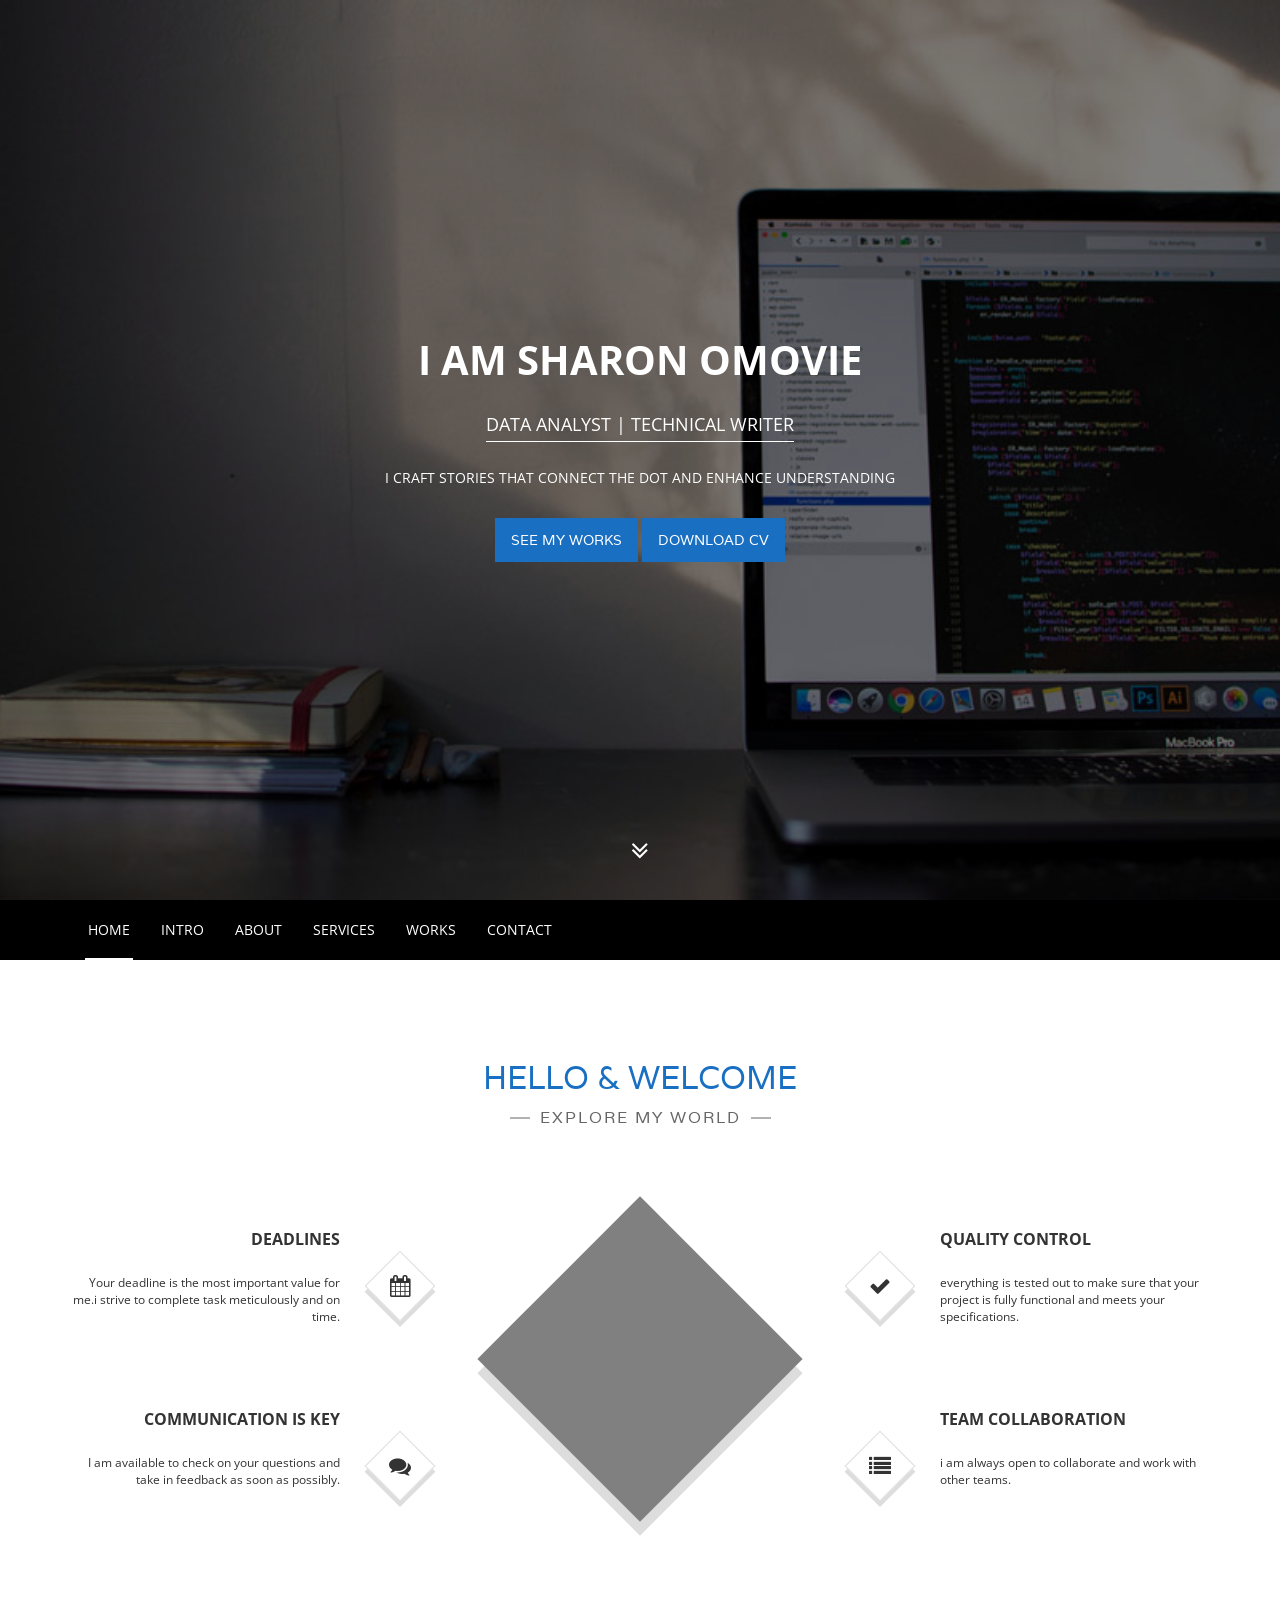
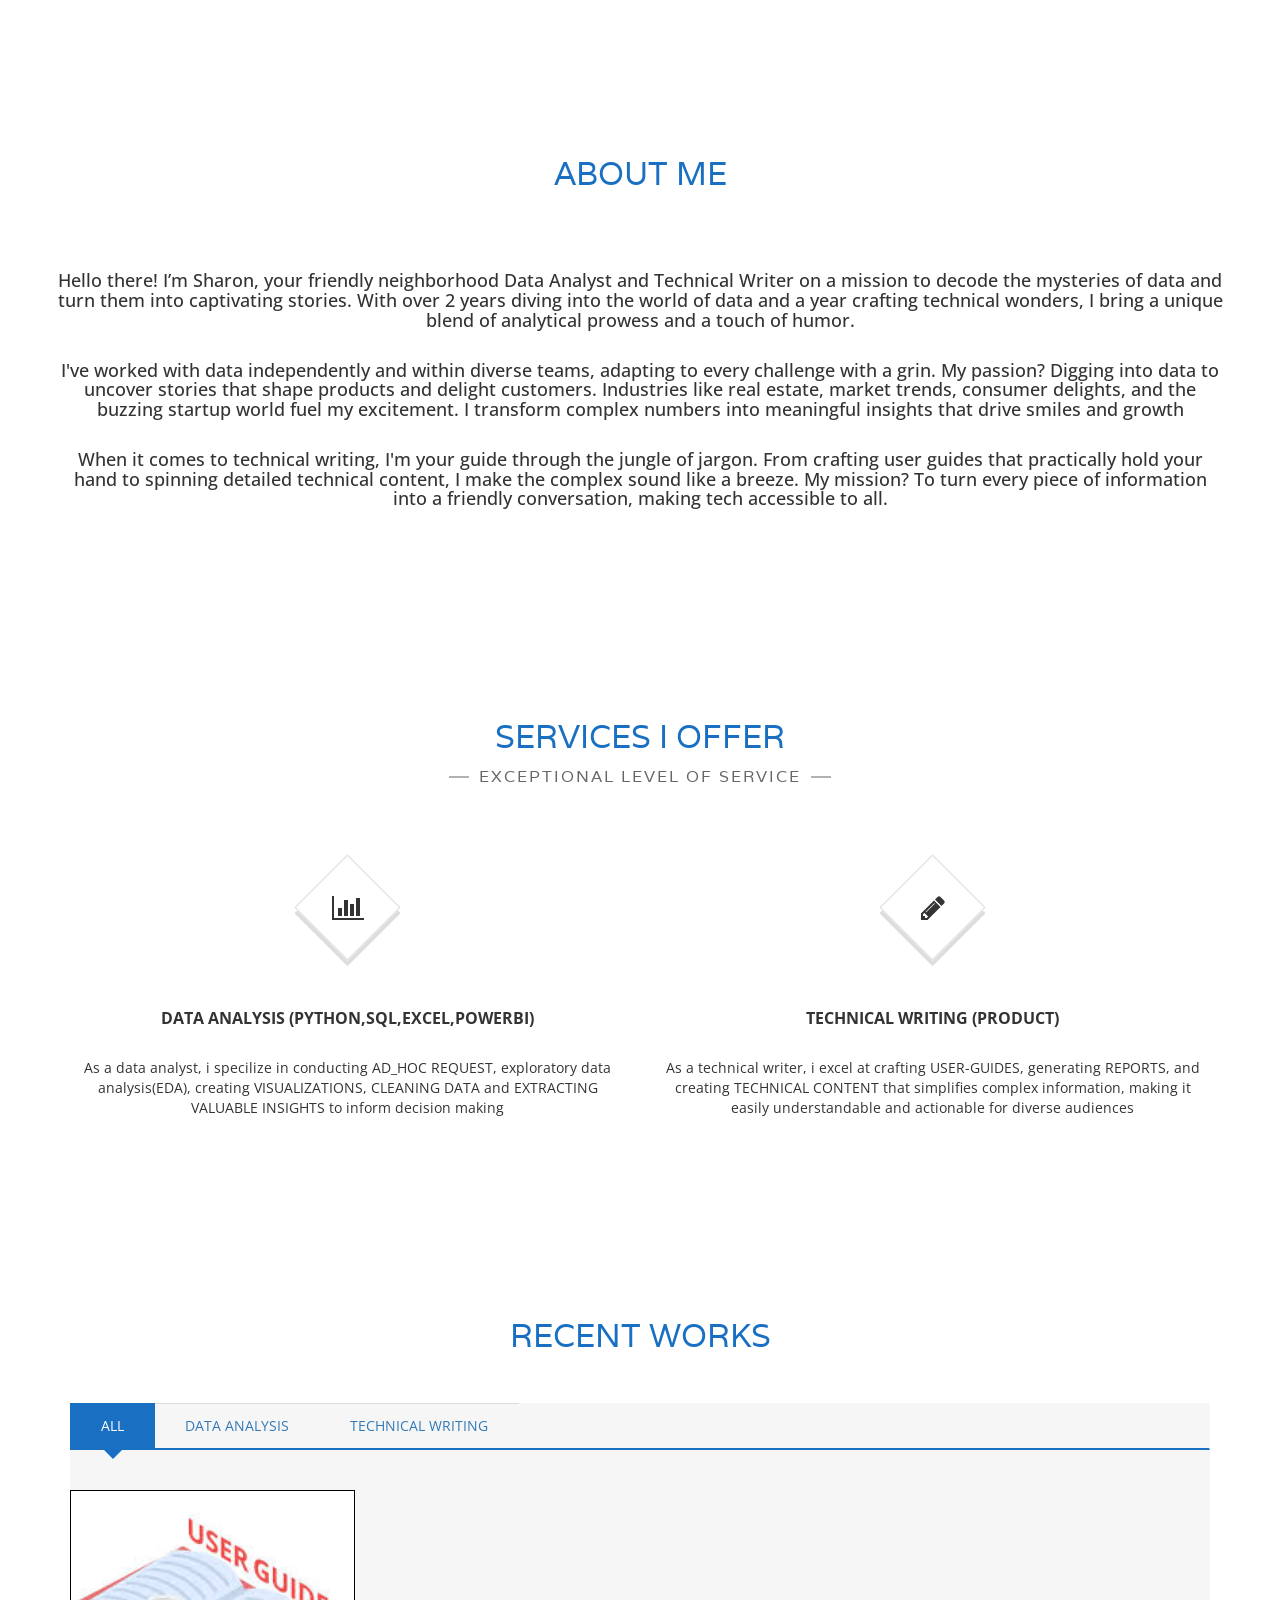
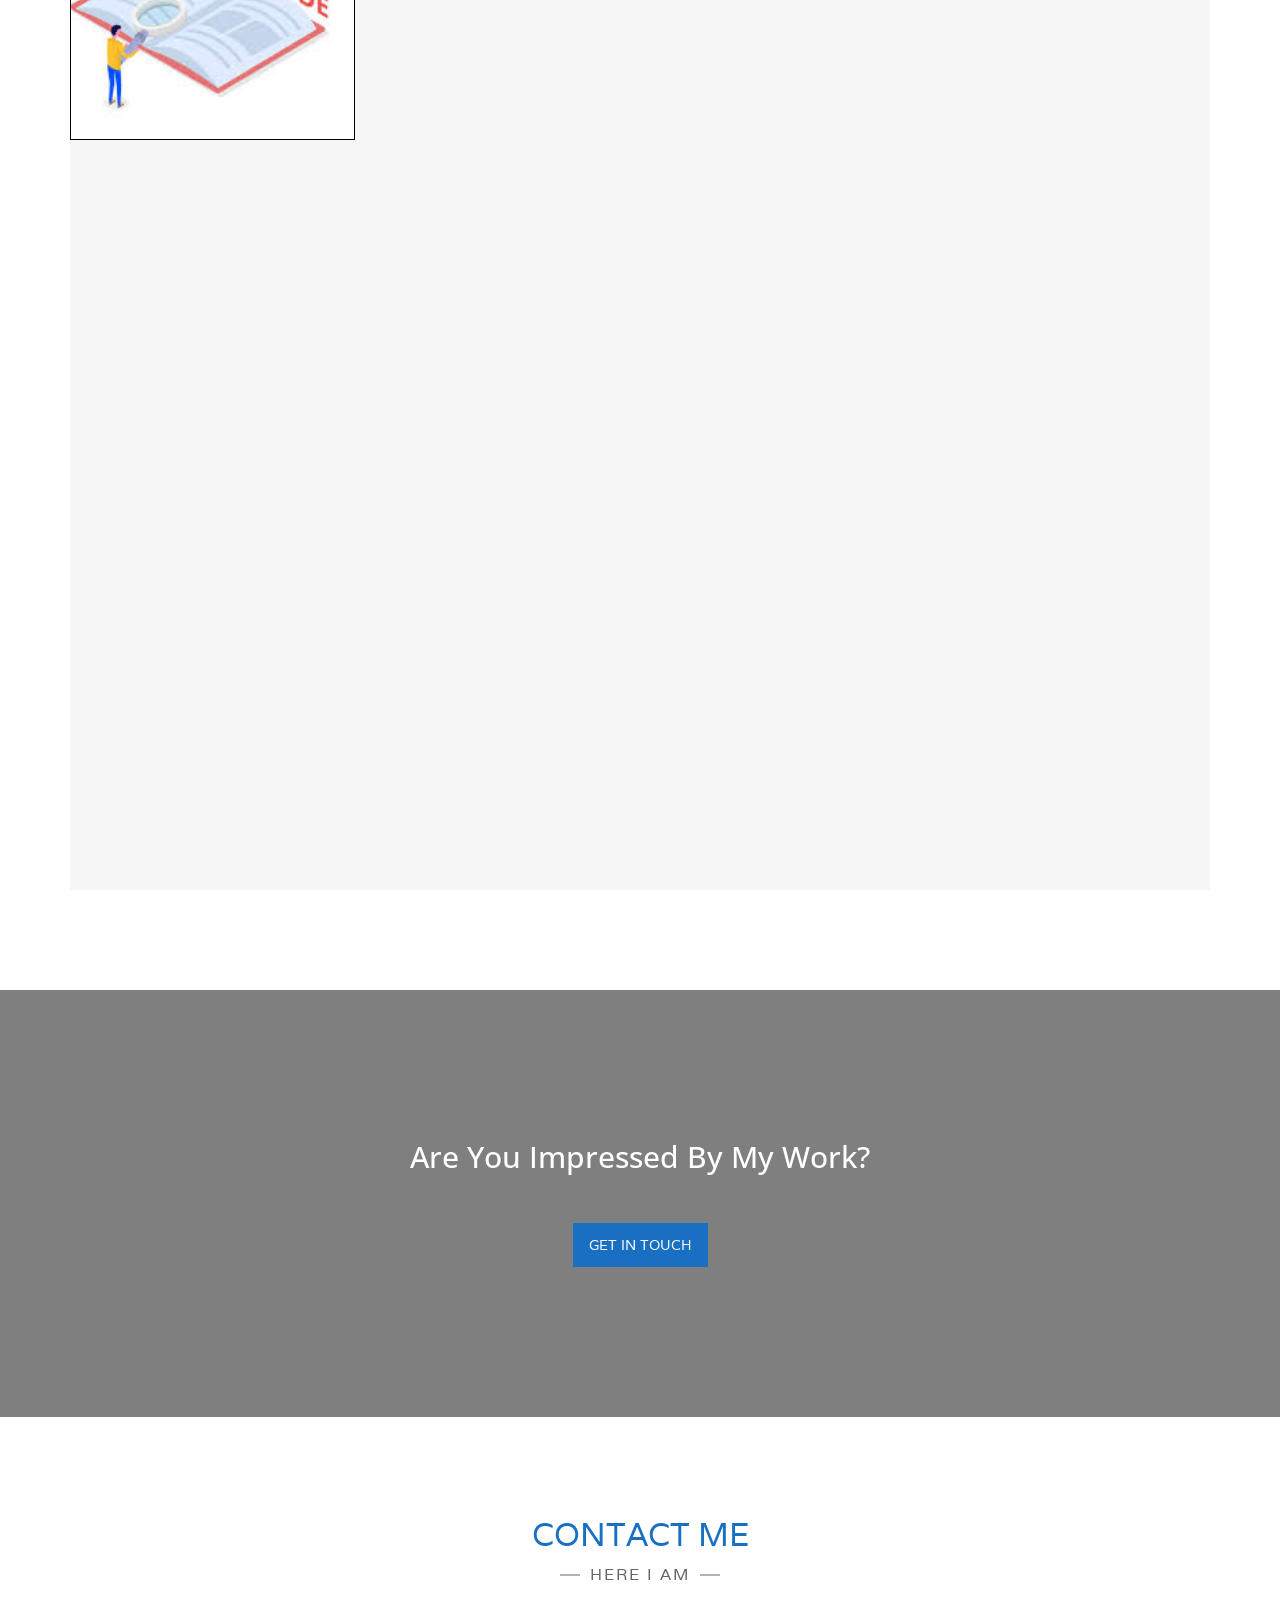
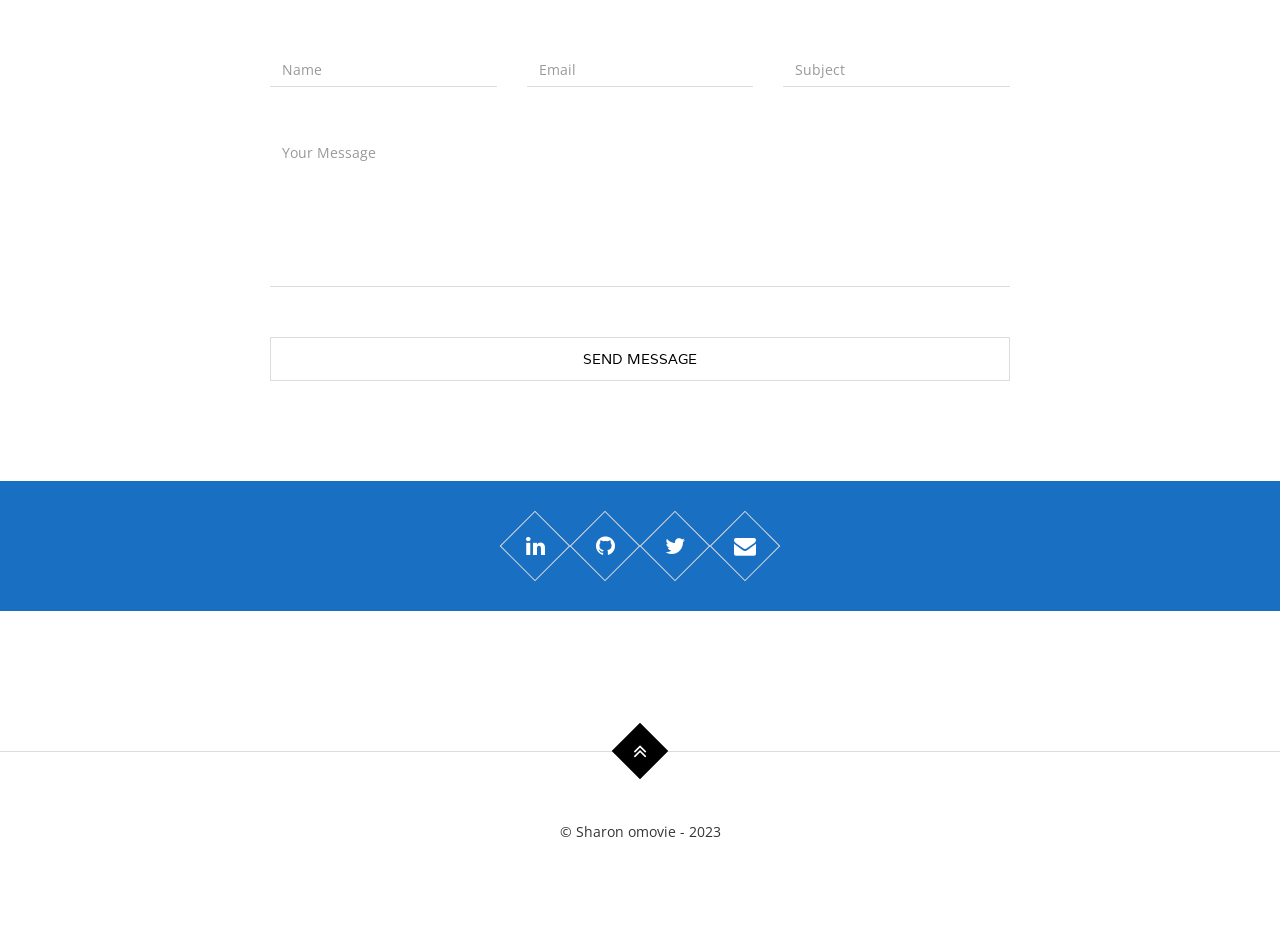
<file: index.html>
<!DOCTYPE html>
<html lang="en">
<head>

    <!-- Basic Page Needs
    ================================================== -->
    <meta http-equiv="Content-Type" content="text/html; charset=utf-8">
    <meta http-equiv="X-UA-Compatible" content="IE=edge">

    <title>Sharon's Portfolio</title>

    <meta name="description" content="">
    <meta name="author" content="">
    <meta name="keywords" content="">

    <!-- Mobile Specific Metas
    ================================================== -->
    <meta name="viewport" content="width=device-width, minimum-scale=1.0">
    <meta name="apple-mobile-web-app-capable" content="yes">

    <!-- Fonts -->
    <link href="https://fonts.googleapis.com/css?family=Open+Sans:300,400,600,700|Varela" rel="stylesheet">

 

    <!-- Stylesheets
    ================================================== -->
    <!-- Bootstrap core CSS -->
    <link rel="stylesheet" href="assets/css/bootstrap.min.css" />

    <!-- Font Awesome core CSS -->
    <link rel="stylesheet" href="assets/css/font-awesome.min.css" />
    
    <!-- Custom CSS -->
    <link rel="stylesheet" href="assets/css/style.css">

    <!-- HTML5 shim and Respond.js IE8 support of HTML5 elements and media queries -->
    <!--[if lt IE 9]>
    <script src="https://oss.maxcdn.com/libs/html5shiv/3.7.0/html5shiv.js"></script>
    <script src="https://oss.maxcdn.com/libs/respond.js/1.4.2/respond.min.js"></script>
    <![endif]-->

</head>
<body>

    <!-- Hero Section, Background Image change in css -->
    <div id="top" class="hero background-overlay">
    
        <!-- Name & Description -->
        <div class="hero-content">
            <h1>I am sharon omovie</h1>
            <p class="hero-job"><span>Data Analyst | Technical writer</span></p>
            <p class="hero-job-desc">I craft stories that connect the dot and enhance understanding</p>
            <p><a href="#works" class="btn">see my Works</a>    <a href="assets/SHARON OTEGA OMOVIE C.pdf" download="sharoncv.pdf"class="btn">Download Cv</a></p>

        </div><!-- /.hero-content -->

        <div class="hero-arrow page-scroll home-arrow-down">
            <a class="" href="#intro"><i class="fa fa-angle-double-down" aria-hidden="true"></i></a>
        </div><!-- /.hero-arrow -->

    </div><!-- /.hero -->
    <!-- End Hero -->

    <!-- Header -->
    <header id="masthead" class="site-header">
        <nav id="primary-navigation" class="site-navigation" data-spy="affix">
            <div class="container">
                <div class="navbar-header page-scroll">

                    <button type="button" class="navbar-toggle collapsed" data-toggle="collapse" data-target="#portfolio-perfect-collapse" aria-expanded="false" >
                        <span class="icon-bar"></span>
                        <span class="icon-bar"></span>
                        <span class="icon-bar"></span>
                    </button>
                    
                   

                </div><!-- /.navbar-header -->

                <div class="main-menu collapse navbar-collapse" id="portfolio-perfect-collapse">

                    <!-- Navigation -->
                    <ul class="nav navbar-nav navbar-left">

                        <li class="page-scroll"><a href="#top">Home</a></li>
                        <li class="page-scroll"><a href="#intro">Intro</a></li>
                        <li class="page-scroll"><a href="#about">About</a></li>
                        <li class="page-scroll"><a href="#services">Services</a></li>
                        <li class="page-scroll"><a href="#works">Works</a></li>
                        <li class="page-scroll"><a href="#contact">Contact</a></li>
                        
                    </ul><!-- /.navbar-nav -->

                </div><!-- /.navbar-collapse -->
            </div>
        </nav><!-- /.primary-navigation -->
    </header><!-- /#header -->
    <!-- End Header -->

    <!-- Main content -->
    <main id="main" class="site-main">

        <!-- Hello section -->
		<section class="site-section section-hello" id="intro">
			<div class="container">
				<h2>HELLO &amp; WELCOME</h2>
				<p class="section-subtitle"><span>EXPLORE My WORLD</span></p>
				<div class="row">
					<div class="col-sm-4">
						<div class="main-service text-right">
							<div class="rectangle">
								<i class="fa fa-calendar" aria-hidden="true"></i>
							</div><!-- /.rectangle -->
							<h3>Deadlines</h3>
							<p>Your deadline is the most important value for me.i strive to complete task meticulously and on time.</p>
						</div><!-- /.main-service -->
                        <div class="main-service text-right">
                            <div class="rectangle">
                                <i class="fa fa-comments" aria-hidden="true"></i>
                            </div>
                            <h3>Communication Is Key</h3>
                            <p>I am available to check on your questions and take in feedback as soon as possibly.</p>
                        </div><!-- /.main-service -->
					</div>
					<div class="col-sm-4">
						<div class="big-rectangle">
							
						</div><!-- /.big-rectangle -->
					</div>
					<div class="col-sm-4">
                        <div class="main-service text-left">
                            <div class="rectangle">
                                <i class="fa fa-check" aria-hidden="true"></i>
                            </div>
                            <h3>Quality Control</h3>
                            <p> everything is tested out to make sure that your project is fully functional and meets your specifications.</p>
                        </div><!-- /.main-service -->
						<div class="main-service text-left">
							<div class="rectangle">
								<i class="fa fa-list" aria-hidden="true"></i>
							</div><!-- /.rectangle -->
							<h3>Team collaboration</h3>
							<p>i am always open to collaborate and work with other teams.</p>
						</div><!-- /.main-service -->
					</div>
				</div>
			</div>
		</section><!-- /.section-hello -->
        <!-- End Hello section -->

       

        <!-- About section -->
        <section class="site-section section-about text-center" id="about">
            <div class="container">
                <h2>ABOUT ME</h2>
                <div class="row">
                    <h4><p>Hello there! I’m Sharon, your friendly neighborhood Data Analyst and Technical Writer on a mission to decode the mysteries of data and turn them into captivating stories. With over 2 years diving into the world of data and a year crafting technical wonders, I bring a unique blend of analytical prowess and a touch of humor.</p>
                        <br>
                        <p>I've worked with data independently and within diverse teams, adapting to every challenge with a grin. My passion? Digging into data to uncover stories that shape products and delight customers. Industries like real estate, market trends, consumer delights, and the buzzing startup world fuel my excitement. I transform complex numbers into meaningful insights that drive smiles and growth</p>
                        <br>
                        <p>When it comes to technical writing, I'm your guide through the jungle of jargon. From crafting user guides that practically hold your hand to spinning detailed technical content, I make the complex sound like a breeze. My mission? To turn every piece of information into a friendly conversation, making tech accessible to all.</p>
                </div>
            </div>
        </section><!-- /.section-about -->
        <!-- End About section -->

        <section class="site-section section-about text-center" id="services">
            <div class="container">
                <h2>SERVICES i OFFER</h2>
                <p class="section-subtitle"><span>Exceptional level of service</span></p>
                <div class="row">
                    <div class="col-sm-6 col-xs-6">
                        <div class="feature-about">
                            <div class="medium-rectangle rectangle">
                                <i class="fa fa-bar-chart" aria-hidden="true"></i>
                            </div><!-- /.rectangle -->
                            <h3>Data Analysis (PYTHON,SQL,EXCEL,POWERBI)</h3>
                            <p>As a data analyst, i specilize in conducting AD_HOC REQUEST, exploratory data analysis(EDA), creating VISUALIZATIONS, CLEANING DATA and EXTRACTING VALUABLE INSIGHTS to inform decision making</p>
                        </div><!-- /.feature-about -->
                    </div>                    
                    <div class="col-sm-6 col-xs-6">
                        <div class="feature-about">
                            <div class="medium-rectangle rectangle">
                                <i class="fa fa-pencil" aria-hidden="true"></i>
                            </div><!-- /.rectangle -->
                            <h3>Technical Writing   (product)</h3>
                            <p>As a technical writer, i excel at crafting USER-GUIDES, generating REPORTS, and creating TECHNICAL CONTENT that simplifies complex information, making it easily understandable and actionable for diverse audiences</p>
                        </div><!-- /.feature-about -->
                    </div>
                </div>
            </div>
        </section><!-- /.section-about -->
        <!-- End About section -->
        <!-- Portfolio/Works section --> 
        <section class="site-section section-works" id="works">
            <div class="container">
                <h2>RECENT WORKS</h2>

                <div class="portfolio">
                    <ul class="portfolio-sorting list-inline">
                        <li><a href="#" class=" active" data-group="all">all</a></li>
                        <li><a href="#" class="" data-group="data">Data Analysis</a></li>
                        <li><a href="#" class="" data-group="tech">Technical Writing</a></li>
                    </ul><!-- /.portfolio-sorting  -->

                    <div id="grid">
                        
                        <!-- Portfolio item --> 
                        <div class="col-md-3 col-sm-4 col-xs-6" data-groups='["data"]'>
                            <div class="portfolio-item">
                                <div class="portfolio-item-thumb">
                                    <img src="assets/img/Tour_de_France.png" alt="" class="img-res">
                                    <a href="#" class="rectangle" data-toggle="modal" data-target="#portfolioItem1">
                                        <i class="fa fa-plus"></i>
                                    </a>
                                </div><!-- /.portfolio-item-thumb  -->
                                <div class="portfolio-info">
                                    <h3>Tour_de_France</h3>
                                    <p>POWERBI</p>
                                </div><!-- /.portfolio-info  -->
                            </div>
                        </div><!-- /.col-md-3  -->
                        <!-- Portfolio item --> 
                        <div class="col-md-3 col-sm-4 col-xs-6" data-groups='["data"]'>
                            <div class="portfolio-item">
                                <div class="portfolio-item-thumb">
                                    <img src="assets/img/super (1).jfif" alt="" class="img-res">
                                    <a href="#" class="rectangle" data-toggle="modal" data-target="#portfolioItem11">
                                        <i class="fa fa-plus"></i>
                                    </a>
                                </div><!-- /.portfolio-item-thumb  -->
                                <div class="portfolio-info">
                                    <h3>Super Bowl Commercial</h3>
                                    <p>SQL</p>
                                </div><!-- /.portfolio-info  -->
                            </div>
                        </div><!-- /.col-md-3  -->
                        <!-- Portfolio item -->
                        <div class="col-md-3 col-sm-4 col-xs-6" data-groups='["data"]'>
                            <div class="portfolio-item">
                                <div class="portfolio-item-thumb">
                                    <img src="assets/img/codex.jpg" alt="" class="img-res">
                                    <a href="#" class="rectangle" data-toggle="modal" data-target="#portfolioItem2">
                                        <i class="fa fa-plus"></i>
                                    </a>
                                </div><!-- /.portfolio-item-thumb  -->
                                <div class="portfolio-info">
                                    <h3>Codex</h3>
                                    <p>SQL</p>
                                </div><!-- /.portfolio-info  -->
                            </div>
                        </div><!-- /.col-md-3  -->
                        <!-- Portfolio item -->
                        <div class="col-md-3 col-sm-4 col-xs-6" data-groups='["data"]'>
                            <div class="portfolio-item">
                                <div class="portfolio-item-thumb">
                                    <img src="assets/img/uber.jfif" alt="" class="img-res">
                                    <a href="#" class="rectangle" data-toggle="modal" data-target="#portfolioItem3">
                                        <i class="fa fa-plus"></i>
                                    </a>
                                </div><!-- /.portfolio-item-thumb  -->
                                <div class="portfolio-info">
                                    <h3>UBER</h3>
                                    <p>PYTHON</p>
                                </div><!-- /.portfolio-info  -->
                            </div>
                        </div><!-- /.col-md-3  -->
                        <!-- Portfolio item --> 
                        <div class="col-md-3 col-sm-4 col-xs-6" data-groups='["data"]'>
                            <div class="portfolio-item">
                                <div class="portfolio-item-thumb">
                                    <img src="assets/img/super (1).jpg" alt="" class="img-res">
                                    <a href="#" class="rectangle" data-toggle="modal" data-target="#portfolioItem12">
                                        <i class="fa fa-plus"></i>
                                    </a>
                                </div><!-- /.portfolio-item-thumb  -->
                                <div class="portfolio-info">
                                    <h3>Nort Wind Traders</h3>
                                    <p>POWERBI</p>
                                </div><!-- /.portfolio-info  -->
                            </div>
                        </div><!-- /.col-md-3  -->
                        <!-- Portfolio item -->
                        <div class="col-md-3 col-sm-4 col-xs-6" data-groups='["data"]'>
                            <div class="portfolio-item">
                                <div class="portfolio-item-thumb">
                                    <img src="assets/img/fifa.jpg" alt="" class="img-res">
                        
                                    <a href="#" class="rectangle" data-toggle="modal" data-target="#portfolioItem4">
                                        <i class="fa fa-plus"></i>
                                    </a>
                                </div><!-- /.portfolio-item-thumb  -->
                                <div class="portfolio-info">
                                    <h3>FIFA</h3>
                                    <p>EXCEL</p>
                                </div><!-- /.portfolio-info  -->
                            </div>
                        </div><!-- /.col-md-3  -->
                        <!-- Portfolio item -->
                        <div class="col-md-3 col-sm-4 col-xs-6" data-groups='["data"]'>
                            <div class="portfolio-item">
                                <div class="portfolio-item-thumb">
                                    <img src="assets/img/timeline.jpg" alt="" class="img-res">
                                    <a href="#" class="rectangle" data-toggle="modal" data-target="#portfolioItem5">
                                        <i class="fa fa-plus"></i>
                                    </a>
                                </div><!-- /.portfolio-item-thumb  -->
                                <div class="portfolio-info">
                                    <h3>Market Analysis</h3>
                                    <p>SQL</p>
                                </div><!-- /.portfolio-info  -->
                            </div>
                        </div><!-- /.col-md-3  -->
                        <!-- Portfolio item -->
                        <div class="col-md-3 col-sm-4 col-xs-6" data-groups='["data"]'>
                            <div class="portfolio-item">
                                <div class="portfolio-item-thumb">
                                    <img src="assets/img/uni.png" alt="" class="img-res">
                                    <a href="#" class="rectangle" data-toggle="modal" data-target="#portfolioItem6">
                                        <i class="fa fa-plus"></i>
                                    </a>
                                </div><!-- /.portfolio-item-thumb  -->
                                <div class="portfolio-info">
                                    <h3>University ranking app</h3>
                                    <p>Team-Work/Azure</p>
                                </div><!-- /.portfolio-info  -->
                            </div>
                        </div><!-- /.col-md-3  -->
                        <!-- Portfolio item -->
                        <div class="col-md-3 col-sm-4 col-xs-6" data-groups='["tech"]'>
                            <div class="portfolio-item">
                                <div class="portfolio-item-thumb">
                                    <img src="assets/img/report.png" alt="" class="img-res">
                                    <a href="#" class="rectangle" data-toggle="modal" data-target="#portfolioItem7">
                                        <i class="fa fa-plus"></i>
                                    </a>
                                </div><!-- /.portfolio-item-thumb  -->
                                <div class="portfolio-info">
                                    <h3>QXY</h3>
                                    <p>Report Writing</p>
                                </div><!-- /.portfolio-info  -->
                            </div>
                        </div><!-- /.col-md-3  -->
                        <!-- Portfolio item -->
                        <div class="col-md-3 col-sm-4 col-xs-6" data-groups='["tech"]'>
                            <div class="portfolio-item">
                                <div class="portfolio-item-thumb">
                                    <img src="assets/img/Tour_de_France.png" alt="" class="img-res">
                                    <a href="#" class="rectangle" data-toggle="modal" data-target="#portfolioItem8">
                                        <i class="fa fa-plus"></i>
                                    </a>
                                </div><!-- /.portfolio-item-thumb  -->
                                <div class="portfolio-info">
                                    <h3>Tour_de_France</h3>
                                    <p>Technical_content_writing</p>
                                </div><!-- /.portfolio-info  -->
                            </div>
                        </div><!-- /.col-md-3  -->
                        <!-- Portfolio item -->
                        <div class="col-md-3 col-sm-4 col-xs-6" data-groups='["tech"]'>
                            <div class="portfolio-item">
                                <div class="portfolio-item-thumb">
                                    <img src="assets/img/handy.jfif" alt="" class="img-res">
                                    <a href="#" class="rectangle" data-toggle="modal" data-target="#portfolioItem13">
                                        <i class="fa fa-plus"></i>
                                    </a>
                                </div><!-- /.portfolio-item-thumb  -->
                                <div class="portfolio-info">
                                    <h3>Home Installation Guide</h3>
                                    <p>Technical Guide</p>
                                </div><!-- /.portfolio-info  -->
                            </div>
                        </div><!-- /.col-md-3  -->
                        <!-- Portfolio item -->
                        <div class="col-md-3 col-sm-4 col-xs-6" data-groups='["tech"]'>
                            <div class="portfolio-item">
                                <div class="portfolio-item-thumb">
                                    <img src="assets/img/super (1).jpg" alt="" class="img-res">
                                    <a href="#" class="rectangle" data-toggle="modal" data-target="#portfolioItem14">
                                        <i class="fa fa-plus"></i>
                                    </a>
                                </div><!-- /.portfolio-item-thumb  -->
                                <div class="portfolio-info">
                                    <h3>North wind Traders</h3>
                                    <p>Technical Report</p>
                                </div><!-- /.portfolio-info  -->
                            </div>
                        </div><!-- /.col-md-3  -->
                        <!-- Portfolio item -->
                        <div class="col-md-3 col-sm-4 col-xs-6" data-groups='["tech"]'>
                            <div class="portfolio-item">
                                <div class="portfolio-item-thumb">
                                    <img src="assets/img/OIP.jfif" alt="" class="img-res">
                                    <a href="#" class="rectangle" data-toggle="modal" data-target="#portfolioItem15">
                                        <i class="fa fa-plus"></i>
                                    </a>
                                </div><!-- /.portfolio-item-thumb  -->
                                <div class="portfolio-info">
                                    <h3>Smart Connect</h3>
                                    <p>Technical_content_writing</p>
                                </div><!-- /.portfolio-info  -->
                            </div>
                        </div><!-- /.col-md-3  -->
                        <!-- Portfolio item -->
                        <div class="col-md-3 col-sm-4 col-xs-6" data-groups='["tech"]'>
                            <div class="portfolio-item">
                                <div class="portfolio-item-thumb">
                                    <img src="assets/img/AI.jfif" alt="" class="img-res">
                                    <a href="#" class="rectangle" data-toggle="modal" data-target="#portfolioItem16">
                                        <i class="fa fa-plus"></i>
                                    </a>
                                </div><!-- /.portfolio-item-thumb  -->
                                <div class="portfolio-info">
                                    <h3>AI</h3>
                                    <p>Technical_content_writing</p>
                                </div><!-- /.portfolio-info  -->
                            </div>
                        </div><!-- /.col-md-3  -->
                        <!-- Portfolio item -->
                        <div class="col-md-3 col-sm-4 col-xs-6" data-groups='["tech"]'>
                            <div class="portfolio-item">
                                <div class="portfolio-item-thumb">
                                    <img src="assets/img/car.jpg" alt="" class="img-res">
                                    <a href="#" class="rectangle" data-toggle="modal" data-target="#portfolioItem9">
                                        <i class="fa fa-plus"></i>
                                    </a>
                                </div><!-- /.portfolio-item-thumb  -->
                                <div class="portfolio-info">
                                    <h3>QXY car Insurance</h3>
                                    <p>Technical_content_writing</p>
                                </div><!-- /.portfolio-info  -->
                            </div>
                        </div><!-- /.col-md-3  -->
                        <!-- Portfolio item -->
                        <div class="col-md-3 col-sm-4 col-xs-6" data-groups='["tech"]'>
                            <div class="portfolio-item">
                                <div class="portfolio-item-thumb">
                                    <img src="assets/img/guide.jpg" alt="" class="img-res">
                                    <a href="#" class="rectangle" data-toggle="modal" data-target="#portfolioItem10">
                                        <i class="fa fa-plus"></i>
                                    </a>
                                </div><!-- /.portfolio-item-thumb  -->
                                <div class="portfolio-info">
                                    <h3>Ribbon APP</h3>
                                    <p>User Guide</p>
                                </div><!-- /.portfolio-info  -->
                            </div>
                        </div><!-- /.col-md-3  -->

                    </div><!-- /#grid -->
                </div>
            </div>
        </section><!-- /.section-works -->
        <!-- End Works section --> 

        <!-- Me section --> 
        <section class="section-background section-me background-overlay text-center">
            <div class="container page-scroll">
                <h2>Are You Impressed By My Work?</h2>
                <a href="#contact" class="btn">GET IN TOUCH</a>
            </div>
        </section><!-- /.section-me -->
        <!-- End Me section -->

        <!-- Contacts section --> 
        <section class="site-section section-contact" id="contact">
            <div class="container">
                <h2>CONTACT ME</h2>
                <p class="section-subtitle"><span>Here i am</span></p>
                <div class="row">
                    <form action="mailto: sharonomovie59gmail.com">
                        <div class="col-md-4">
                            <input class="form-control" type="text" placeholder="Name" required>
                        </div>
                        <div class="col-md-4">
                            <input class="form-control" type="email" placeholder="Email" required>
                        </div>
                        <div class="col-md-4">
                            <input class="form-control" type="text" placeholder="Subject" required>
                        </div>
                        <div class="col-sm-12">
                            <textarea class="form-control" placeholder="Your Message"  required></textarea>
                        </div>

                        <div class="col-sm-12">
                            <button class="btn btn-inverted">Send Message</button>
                        </div>  
                    </form>
                </div>
            </div>
        </section><!-- /.section-contact-->
        <!-- End Contacts section --> 
        
        <!-- Social Networks section --> 
        <section class="section-networks blue-bg">
            <div class="container">
                <a href="https://www.linkedin.com/in/sharon-omovie/" class="rectangle">
                    <i class="fa fa-linkedin"></i>
                </a>
                <a href="https://github.com/sharontega" class="rectangle">
                    <i class="fa fa-github"></i>
                </a>
                <a href="#" class="rectangle">
                    <i class="fa fa-twitter"></i>
                </a>
                
                <a href="mailto:sharonomovie59@gmail.com" class="rectangle">
                    <i class="fa fa-envelope"></i>
                </a>
                
            </div>
        </section><!-- /.section-networks-->
        <!-- End Social Networks section --> 

    </main><!-- /#main -->
    <!-- End Main content -->

    <!-- Footer --> 
    <footer id="colophon" class="site-footer">

        <div class="container-fluid">


            <div class="page-scroll">
                <a href="#top" class="rectangle">
                    <i class="fa fa-angle-double-up"></i>
                </a>
            </div>

        </div>

        <div class="container text-center">
            <p class="copyright">&copy; Sharon omovie</a> - 2023</p>
        </div>

    </footer><!-- /#footer -->
    <!-- End Footer --> 

    <!-- Modals -->
    <div id="portfolioItem1" class="modal fade fade-scale" role="dialog">
        <div class="modal-dialog">
            <div class="modal-content">
                <div class="modal-header">
                    <a class="rectangle" data-dismiss="modal"><i class="fa fa-times"></i></a>
                    <img class="img-res" src="assets/img/Tour_de_France.png" alt="">
                </div>
                <div class="modal-body">
                    <h4 class="modal-title">Tour_de_France visualization</h4>
                    <p>In this project, I utilized data pertaining to Tour de France cyclists and harnessed the capabilities of Power BI. My primary objective was to extract pertinent insights from the dataset, including details on race participants, their performance metrics, and overall race dynamics.</p>
                </div>
                <div class="modal-footer">
                    <a href="https://github.com/sharontega/Tour_de_france" class="btn">See full project</a>
                </div>
            </div><!-- /.modal-content -->
        </div><!-- /.modal-dialog -->
    </div><!-- /.modal -->

    <div id="portfolioItem2" class="modal fade fade-scale" role="dialog">
        <div class="modal-dialog">
            <div class="modal-content">
                <div class="modal-header">
                    <a class="rectangle" data-dismiss="modal"><i class="fa fa-times"></i></a>
                    <img class="img-res" src="assets/img/codex.jpg" alt="">
                </div>
                <div class="modal-body">
                    <h4 class="modal-title">Codex Ad hoc Request</h4>
                    <p>CodeX, a renowned German beverage company, is determined to carve a significant presence in the vibrant Indian market. In a recent strategic move, they successfully launched their energy drink in ten major cities across India. As part of their market research initiative, a comprehensive survey was conducted, transforming responses into a valuable dataset. Armed with this data, my task was to answer specific questions utilizing SQL, extracting meaningful insights to inform CodeX's market strategy and expansion efforts.</p>
                </div>
                <div class="modal-footer">
                    <a href="https://github.com/sharontega/CodeX" class="btn">see full project</a>
                </div>
            </div><!-- /.modal-content -->
        </div><!-- /.modal-dialog -->
    </div><!-- /.modal -->

    <div id="portfolioItem3" class="modal fade fade-scale" role="dialog">
        <div class="modal-dialog">
            <div class="modal-content">
                <div class="modal-header">
                    <a class="rectangle" data-dismiss="modal"><i class="fa fa-times"></i></a>
                    <img class="img-res" src="assets/img/uber.jpg" alt="">
                </div>
                <div class="modal-body">
                    <h4 class="modal-title">Uber Analysis</h4>
                    <p>The primary objective of this project was to analyze Uber travel data within a fictional city. The dataset underwent thorough cleaning and analysis using Python, with the goal of extracting valuable and actionable insights. These insights are pivotal in understanding travel patterns and trends within the city, aiding in data-driven decision-making for Uber's operations in this fictional urban landscape.</p>
                </div>
                <div class="modal-footer">
                    <a href="https://github.com/sharontega/Uber" class="btn">see full project</a>
                </div>
            </div><!-- /.modal-content -->
        </div><!-- /.modal-dialog -->
    </div><!-- /.modal -->

    <div id="portfolioItem4" class="modal fade fade-scale" role="dialog">
        <div class="modal-dialog">
            <div class="modal-content">
                <div class="modal-header">
                    <a class="rectangle" data-dismiss="modal"><i class="fa fa-times"></i></a>
                    <img class="img-res" src="assets/img/fifa.jpg" alt="">
                </div>
                <div class="modal-body">
                    <h4 class="modal-title">FiFA Players Analysis</h4>
                    <p>The project involved a FIFA player dataset, which underwent a thorough cleaning process using Excel. The cleaning process included the removal of redundant columns to streamline the data. These cleaning efforts were essential in preparing the dataset for in-depth analysis and deriving meaningful insights, ensuring that it is now ready for further examination and exploration.</p>
                </div>
                <div class="modal-footer">
                    <a href="https://github.com/sharontega/fifa" class="btn">See full project</a>
                </div>
            </div><!-- /.modal-content -->
        </div><!-- /.modal-dialog -->
    </div><!-- /.modal -->

    <div id="portfolioItem5" class="modal fade fade-scale" role="dialog">
        <div class="modal-dialog">
            <div class="modal-content">
                <div class="modal-header">
                    <a class="rectangle" data-dismiss="modal"><i class="fa fa-times"></i></a>
                    <img class="img-res" src="assets/img/market.jpg" alt="">
                </div>
                <div class="modal-body">
                    <h4 class="modal-title">Marketing campaign Analysis</h4>
                    <p>The dataset encompasses a variety of columns with details about customers, their purchased items, and their responses to specific marketing campaigns. In this project, I leveraged MySQL Workbench to perform essential data cleaning and manipulation tasks. The primary objective was to refine the dataset, ensuring its accuracy and suitability for analysis, ultimately facilitating well-informed business decision-making.</p>
                </div>
                <div class="modal-footer">
                    <a href="https://github.com/sharontega/Market-Analysis" class="btn">See full project</a>
                </div>
            </div><!-- /.modal-content -->
        </div><!-- /.modal-dialog -->
    </div><!-- /.modal -->

    <div id="portfolioItem6" class="modal fade fade-scale" role="dialog">
        <div class="modal-dialog">
            <div class="modal-content">
                <div class="modal-header">
                    <a class="rectangle" data-dismiss="modal"><i class="fa fa-times"></i></a>
                    <img class="img-res" src="assets/img/uni.png" alt="">
                </div>
                <div class="modal-body">
                    <h4 class="modal-title">National University ranking</h4>
                    <p>This Project implements a Streamlit web application called the "National University Rank App." The app is designed to help high school students and prospective college applicants search for and explore information about universities in the United States. It provides various features and functionalities to assist users in making informed decisions about their higher education choices.</p>
                </div>
                <div class="modal-footer">
                    <a href="https://github.com/TelRich/National-University-Ranking-App" class="btn">see full project</a>
                </div>
            </div><!-- /.modal-content -->
        </div><!-- /.modal-dialog -->
    </div><!-- /.modal -->

    <div id="portfolioItem7" class="modal fade fade-scale" role="dialog">
        <div class="modal-dialog">
            <div class="modal-content">
                <div class="modal-header">
                    <a class="rectangle" data-dismiss="modal"><i class="fa fa-times"></i></a>
                    <img class="img-res" src="assets/img/car.jpg" alt="">
                </div>
                <div class="modal-body">
                    <h4 class="modal-title">car insurance Report Writing</h4>
                    <p>This report presents a comprehensive data analysis conducted for a prominent car insurance company. The analysis encompasses a wide range of insights derived from the dataset, including the entire process flow of the analysis and crucial recommendations for the company's strategic decisions. It provides a detailed overview of the data-driven insights that can significantly impact the company's operations, allowing for more informed choices and improved performance within the insurance industry.</p>
                </div>
                <div class="modal-footer">
                    <a href="https://dev.to/sharontega/car-insurance-report-13a3" class="btn">see full article</a>
                </div>
            </div><!-- /.modal-content -->
        </div><!-- /.modal-dialog -->
    </div><!-- /.modal -->
    <div id="portfolioItem8" class="modal fade fade-scale" role="dialog">
        <div class="modal-dialog">
            <div class="modal-content">
                <div class="modal-header">
                    <a class="rectangle" data-dismiss="modal"><i class="fa fa-times"></i></a>
                    <img class="img-res" src="assets/img/Tour_de_France.png" alt="">
                </div>
                <div class="modal-body">
                    <h4 class="modal-title">Tour_de_France Technical_writing</h4>
                    <p>This write-up is dedicated to providing users with a comprehensive introduction to the world of Tour de France, aiming to shed light on this iconic sport. It covers various aspects of the race, its history, significance, and the excitement it brings to fans and participants alike. Whether you're a seasoned cycling enthusiast or new to the world of Tour de France, this article aims to offer an insightful and engaging glimpse into the sport's rich heritage and thrilling experiences.</p>
                </div>
                <div class="modal-footer">
                    <a href="https://dev.to/sharontega/the-enthralling-tour-de-france-a-captivating-journey-through-cycling-excellence-4854" class="btn">see full article</a>
                </div>
            </div><!-- /.modal-content -->
        </div><!-- /.modal-dialog -->
    </div><!-- /.modal -->
    <div id="portfolioItem9" class="modal fade fade-scale" role="dialog">
        <div class="modal-dialog">
            <div class="modal-content">
                <div class="modal-header">
                    <a class="rectangle" data-dismiss="modal"><i class="fa fa-times"></i></a>
                    <img class="img-res" src="assets/img/car.jpg" alt="">
                </div>
                <div class="modal-body">
                    <h4 class="modal-title">QXY car insurance Technical_writing</h4>
                    <p>This write-up is dedicated to introducing and highlighting the key aspects of a reputable car insurance company. It provides an overview of the company's services, values, and commitment to customers. Whether you're in the market for car insurance or simply interested in learning more about the industry, this article aims to offer valuable insights into the company's offerings, customer-centric approach, and its role in providing peace of mind on the road.</p>
                </div>
                <div class="modal-footer">
                    <a href="https://dev.to/sharontega/oxy-car-insurance-unveiling-a-new-standard-of-excellence-21jb" class="btn">see full article</a>
                </div>
            </div><!-- /.modal-content -->
        </div><!-- /.modal-dialog -->
    </div><!-- /.modal -->

    <div id="portfolioItem10" class="modal fade fade-scale" role="dialog">
        <div class="modal-dialog">
            <div class="modal-content">
                <div class="modal-header">
                    <a class="rectangle" data-dismiss="modal"><i class="fa fa-times"></i></a>
                    <img class="img-res" src="assets/img/guide.jpg" alt="">
                </div>
                <div class="modal-body">
                    <h4 class="modal-title">Ribbon app user guide</h4>
                    <p>This document serves as a comprehensive user guide for the Ribbon social media app, offering detailed instructions and insights to help users navigate and make the most of the app's features and functionalities</p>
                </div>
                <div class="modal-footer">
                    <a href="https://dev.to/sharontega/ribbon-connecting-the-world-one-thread-at-a-time-a-comprehensive-user-guide-23jd" class="btn">see full article</a>
                </div>
            </div><!-- /.modal-content -->
        </div><!-- /.modal-dialog -->
    </div><!-- /.modal -->
    <div id="portfolioItem11" class="modal fade fade-scale" role="dialog">
        <div class="modal-dialog">
            <div class="modal-content">
                <div class="modal-header">
                    <a class="rectangle" data-dismiss="modal"><i class="fa fa-times"></i></a>
                    <img class="img-res" src="assets/img/super (2).jfif" alt="">
                </div>
                <div class="modal-body">
                    <h4 class="modal-title">Super Bowl Commercial</h4>
                    <p>This project leverages MySQL to conduct in-depth analysis of historical Super Bowl commercials to unveil emerging trends in advertising styles. It delves into which brands have dominated the commercial space, explores their unique advertising approaches, and identifies strategies for optimizing views and likes for Super Bowl commercials.</p>
                </div>
                <div class="modal-footer">
                    <a href="https://github.com/sharontega/super-bowl-commercial" class="btn">see full project</a>
                </div>
            </div><!-- /.modal-content -->
        </div><!-- /.modal-dialog -->
    </div><!-- /.modal -->
    <div id="portfolioItem12" class="modal fade fade-scale" role="dialog">
        <div class="modal-dialog">
            <div class="modal-content">
                <div class="modal-header">
                    <a class="rectangle" data-dismiss="modal"><i class="fa fa-times"></i></a>
                    <img class="img-res" src="assets/img/super (1).jpg" alt="">
                </div>
                <div class="modal-body">
                    <h4 class="modal-title">North Wind Traders</h4>
                    <p>This detailed data analysis presents a thorough examination of North Wind's market dynamics spanning the years 2013 to 2015. Drawing from trustworthy datasets procured from Maven Analytics, the report not only provides valuable insights but also offers practical recommendations for North Wind's stakeholders. The analysis covers a wide array of business facets, including sales patterns, customer interactions, product efficacy, and shipping logistics. Utilizing powerful visualization tools like PowerBI, the findings have been meticulously transformed into a comprehensive and insightful report.</p>
                </div>
                <div class="modal-footer">
                    <a href="https://github.com/sharontega/North-wind-traders" class="btn">see full project</a>
                </div>
            </div><!-- /.modal-content -->
        </div><!-- /.modal-dialog -->
    </div><!-- /.modal -->
    <div id="portfolioItem13" class="modal fade fade-scale" role="dialog">
        <div class="modal-dialog">
            <div class="modal-content">
                <div class="modal-header">
                    <a class="rectangle" data-dismiss="modal"><i class="fa fa-times"></i></a>
                    <img class="img-res" src="assets/img/hand.jfif" alt="">
                </div>
                <div class="modal-body">
                    <h4 class="modal-title">Home Installation Guide</h4>
                    <p>Explore our comprehensive user guide offering step-by-step instructions for installing essential home appliances such as light fixtures, thermostats, and security cameras. Presented by Smart Home Automation System (SHAS), this guide empowers homeowners to save on installation costs while ensuring safety and efficiency. Dive into easy-to-follow procedures, troubleshoot common issues, and learn energy-saving tips. Master the art of home system installation, enhancing your living space with confidence. For detailed, expert-backed instructions, click to read the full article.</p>
                </div>
                <div class="modal-footer">
                    <a href="https://sharontega.hashnode.dev/user-guide-for-basic-home-system-installation" class="btn">see full project</a>
                </div>
            </div><!-- /.modal-content -->
        </div><!-- /.modal-dialog -->
    </div><!-- /.modal -->
    <div id="portfolioItem14" class="modal fade fade-scale" role="dialog">
        <div class="modal-dialog">
            <div class="modal-content">
                <div class="modal-header">
                    <a class="rectangle" data-dismiss="modal"><i class="fa fa-times"></i></a>
                    <img class="img-res" src="assets/img/super (1).jpg" alt="">
                </div>
                <div class="modal-body">
                    <h4 class="modal-title">North Wind Traders</h4>
                    <p>This detailed data analysis report presents a thorough examination of North Wind's market dynamics spanning the years 2013 to 2015. Drawing from trustworthy datasets procured from Maven Analytics, the report not only provides valuable insights but also offers practical recommendations for North Wind's stakeholders. The analysis covers a wide array of business facets, including sales patterns, customer interactions, product efficacy, and shipping logistics. Utilizing powerful visualization tools like PowerBI, the findings have been meticulously transformed into a comprehensive and insightful report.</p>
                </div>
                <div class="modal-footer">
                    <a href="https://github.com/sharontega/North-wind-traders" class="btn">see full project</a>
                </div>
            </div><!-- /.modal-content -->
        </div><!-- /.modal-dialog -->
    </div><!-- /.modal -->
    <div id="portfolioItem15" class="modal fade fade-scale" role="dialog">
        <div class="modal-dialog">
            <div class="modal-content">
                <div class="modal-header">
                    <a class="rectangle" data-dismiss="modal"><i class="fa fa-times"></i></a>
                    <img class="img-res" src="assets/img/OIP.jfif" alt="">
                </div>
                <div class="modal-body">
                    <h4 class="modal-title">Smart Connect PRO</h4>
                    <p>Unlock the future of smart living with our in-depth exploration of SmartConnect Pro. This article delves into the unparalleled control this device offers over your home environment. From seamless integrations with various devices to advanced voice recognition technology, learn how SmartConnect Pro ensures unparalleled comfort, security, and convenience in your daily life. Click to explore the cutting-edge features and innovative possibilities that redefine home automation.</p>
                </div>
                <div class="modal-footer">
                    <a href="https://sharontega.hashnode.dev/smartconnect-pro" class="btn">see full project</a>
                </div>
            </div><!-- /.modal-content -->
        </div><!-- /.modal-dialog -->
    </div><!-- /.modal -->
    <div id="portfolioItem16" class="modal fade fade-scale" role="dialog">
        <div class="modal-dialog">
            <div class="modal-content">
                <div class="modal-header">
                    <a class="rectangle" data-dismiss="modal"><i class="fa fa-times"></i></a>
                    <img class="img-res" src="assets/img/AII.jfif" alt="">
                </div>
                <div class="modal-body">
                    <h4 class="modal-title">VirtuAI</h4>
                    <p>Prepare to be astonished by VirtuAI, a groundbreaking leap in AI technology that defies all boundaries. In this article, we unveil the marvels of VirtuAI, a revolution in artificial intelligence that's not just evolution; it's innovation at its peak. Dive into a world where AI understands context, learns from experiences, and adapts to your needs. From bridging language gaps to revolutionizing healthcare, VirtuAI promises a future where technology serves humanity with unprecedented depth and compassion. Click to explore the limitless possibilities that VirtuAI brings, shaping a world that's not just intelligent but profoundly humane and interconnected.</p>
                </div>
                <div class="modal-footer">
                    <a href="https://sharontega.hashnode.dev/advanced-ai-powered-virtual-assistant" class="btn">see full project</a>
                </div>
            </div><!-- /.modal-content -->
        </div><!-- /.modal-dialog -->
    </div><!-- /.modal -->
    <!-- Bootstrap core JavaScript
    ================================================== -->
    <!-- Placed at the end of the document so the pages load faster -->
    <!-- jQuery core js | Do not Delete -->
    <script src="assets/js/jquery.min.js"></script>

    <!-- Bootstrap core js | Do not Delete -->
    <script src="assets/js/bootstrap.min.js"></script>

    <!-- Bootstrap progressbar JS -->
    <script src="assets/js/bootstrap-progressbar.min.js"></script>

    <!-- Count To JS -->
    <script src="assets/js/jquery.countTo.min.js"></script>

    <!-- Easing JS -->
    <script src="assets/js/jquery.easing.min.js"></script>

    <!-- Shuffle JS -->
    <script src="assets/js/jquery.shuffle.min.js"></script>

    <!-- Slick Carousel JS -->
    <script src="assets/js/slick.min.js"></script>

    <!-- Touchswipe JS -->
    <script src="assets/js/touchswipe.min.js"></script>

    <!-- Custom JS -->
    <script src="assets/js/script.js"></script>
  
</body>
</html>
</file>
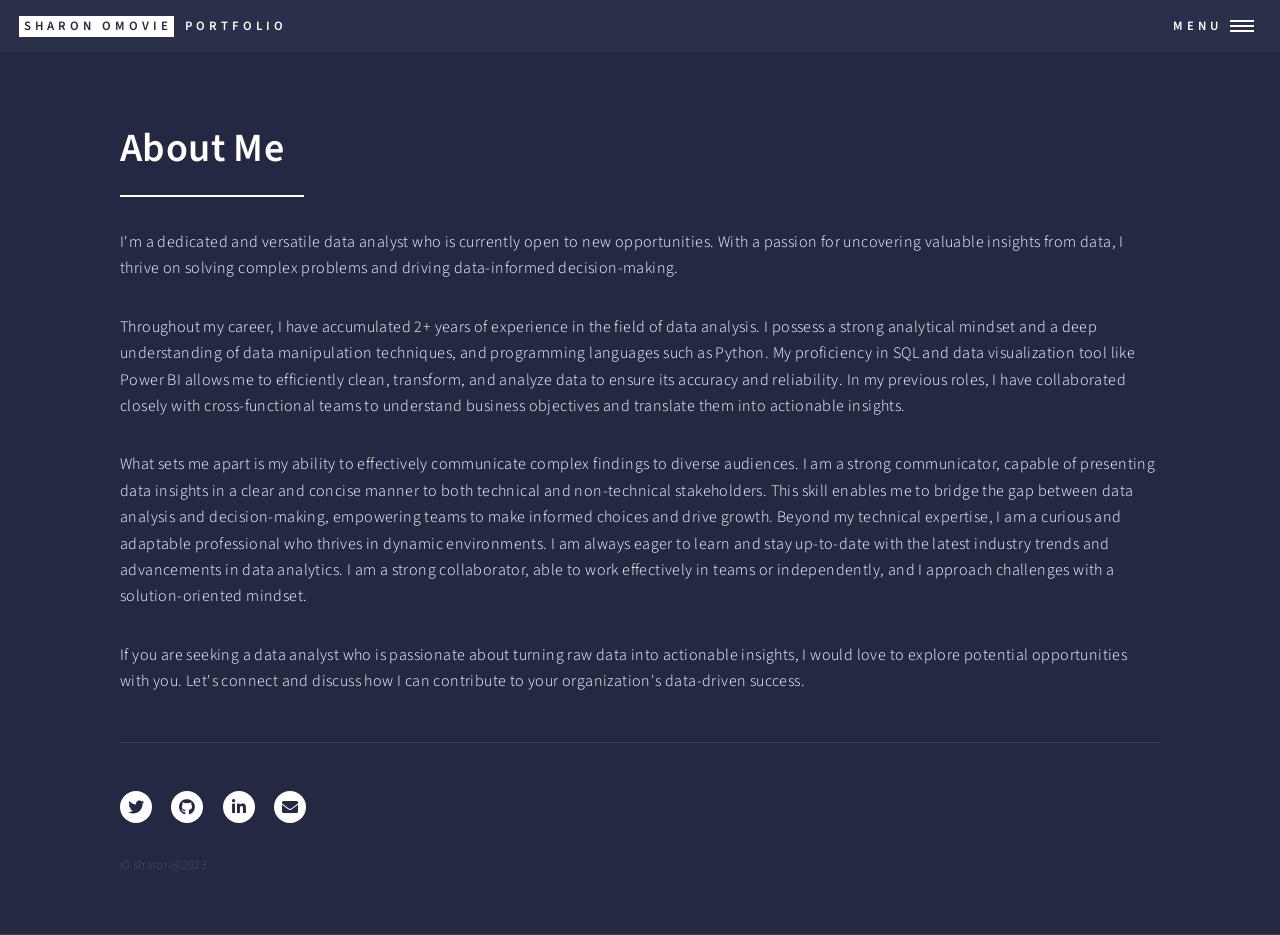
<file: About.html>
<!DOCTYPE HTML>
<!--
	Forty by HTML5 UP
	html5up.net | @ajlkn
	Free for personal and commercial use under the CCA 3.0 license (html5up.net/license)
-->
<html>
	<head>
		<title>About</title>
		<meta charset="utf-8" />
		<meta name="viewport" content="width=device-width, initial-scale=1, user-scalable=no" />
		<link rel="stylesheet" href="assets/css/main.css" />
		<noscript><link rel="stylesheet" href="assets/css/noscript.css" /></noscript>
	</head>
	<body class="is-preload">

		<!-- Wrapper -->
			<div id="wrapper">

				<!-- Header -->
					<header id="header">
						<a href="index.html" class="logo"><strong>Sharon Omovie</strong> <span>Portfolio</span></a>
						<nav>
							<a href="#menu">Menu</a>
						</nav>
					</header>

				<!-- Menu -->
					<nav id="menu">
						<ul class="links">
							<li><a href="index.html">Home</a></li>
							<li><a href="certificate.html">Certificates</a></li>
							<li><a href="About.html">About Me</a></li>
						</ul>
					</nav>

				<!-- Main -->
					<div id="main" class="alt">

						<!-- One -->
							<section id="one">
								<div class="inner">
									<header class="major">
										<h1>About Me</h1>
									</header>

									<!-- Content -->
									<p>I'm a dedicated and versatile data analyst who is currently open to new opportunities. With a passion for uncovering valuable insights from data, I thrive on solving complex problems and driving data-informed decision-making.</p>
									<p>Throughout my career, I have accumulated 2+ years of experience in the field of data analysis. I possess a strong analytical mindset and a deep understanding of data manipulation techniques, and programming languages such as Python. My proficiency in SQL and data visualization tool like  Power BI allows me to efficiently clean, transform, and analyze data to ensure its accuracy and reliability.
										In my previous roles, I have collaborated closely with cross-functional teams to understand business objectives and translate them into actionable insights.</p>
									<p>What sets me apart is my ability to effectively communicate complex findings to diverse audiences. I am a strong communicator, capable of presenting data insights in a clear and concise manner to both technical and non-technical stakeholders. This skill enables me to bridge the gap between data analysis and decision-making, empowering teams to make informed choices and drive growth.
										Beyond my technical expertise, I am a curious and adaptable professional who thrives in dynamic environments. I am always eager to learn and stay up-to-date with the latest industry trends and advancements in data analytics. I am a strong collaborator, able to work effectively in teams or independently, and I approach challenges with a solution-oriented mindset.</p>
									<p>If you are seeking a data analyst who is passionate about turning raw data into actionable insights, I would love to explore potential opportunities with you. Let's connect and discuss how I can contribute to your organization's data-driven success.</p>

									

									<hr class="major" />

									<!-- Elements -->



				<!-- Footer -->
					<footer id="footer">
						<div class="inner">
							<ul class="icons">
								<li><a href="#" class="icon brands alt fa-twitter"><span class="label">Twitter</span></a></li>
								<li><a href="https://github.com/sharontega" class="icon brands alt fa-github"><span class="label">GitHub</span></a></li>
								<li><a href="https://www.linkedin.com/in/sharon-omovie/" class="icon brands alt fa-linkedin-in"><span class="label">LinkedIn</span></a></li>
								<li><a href="mailto:sharonomovie@gmail.com" class="icon solid alt fa-envelope"><span class="label">Email</span></a></li>
							</ul>
							<ul class="copyright">
								<li>&copy; sharon@2023</li>
							</ul>
						</div>


					</footer>

			</div>

		<!-- Scripts -->
			<script src="assets/js/jquery.min.js"></script>
			<script src="assets/js/jquery.scrolly.min.js"></script>
			<script src="assets/js/jquery.scrollex.min.js"></script>
			<script src="assets/js/browser.min.js"></script>
			<script src="assets/js/breakpoints.min.js"></script>
			<script src="assets/js/util.js"></script>
			<script src="assets/js/main.js"></script>

	</body>
</html>
</file>
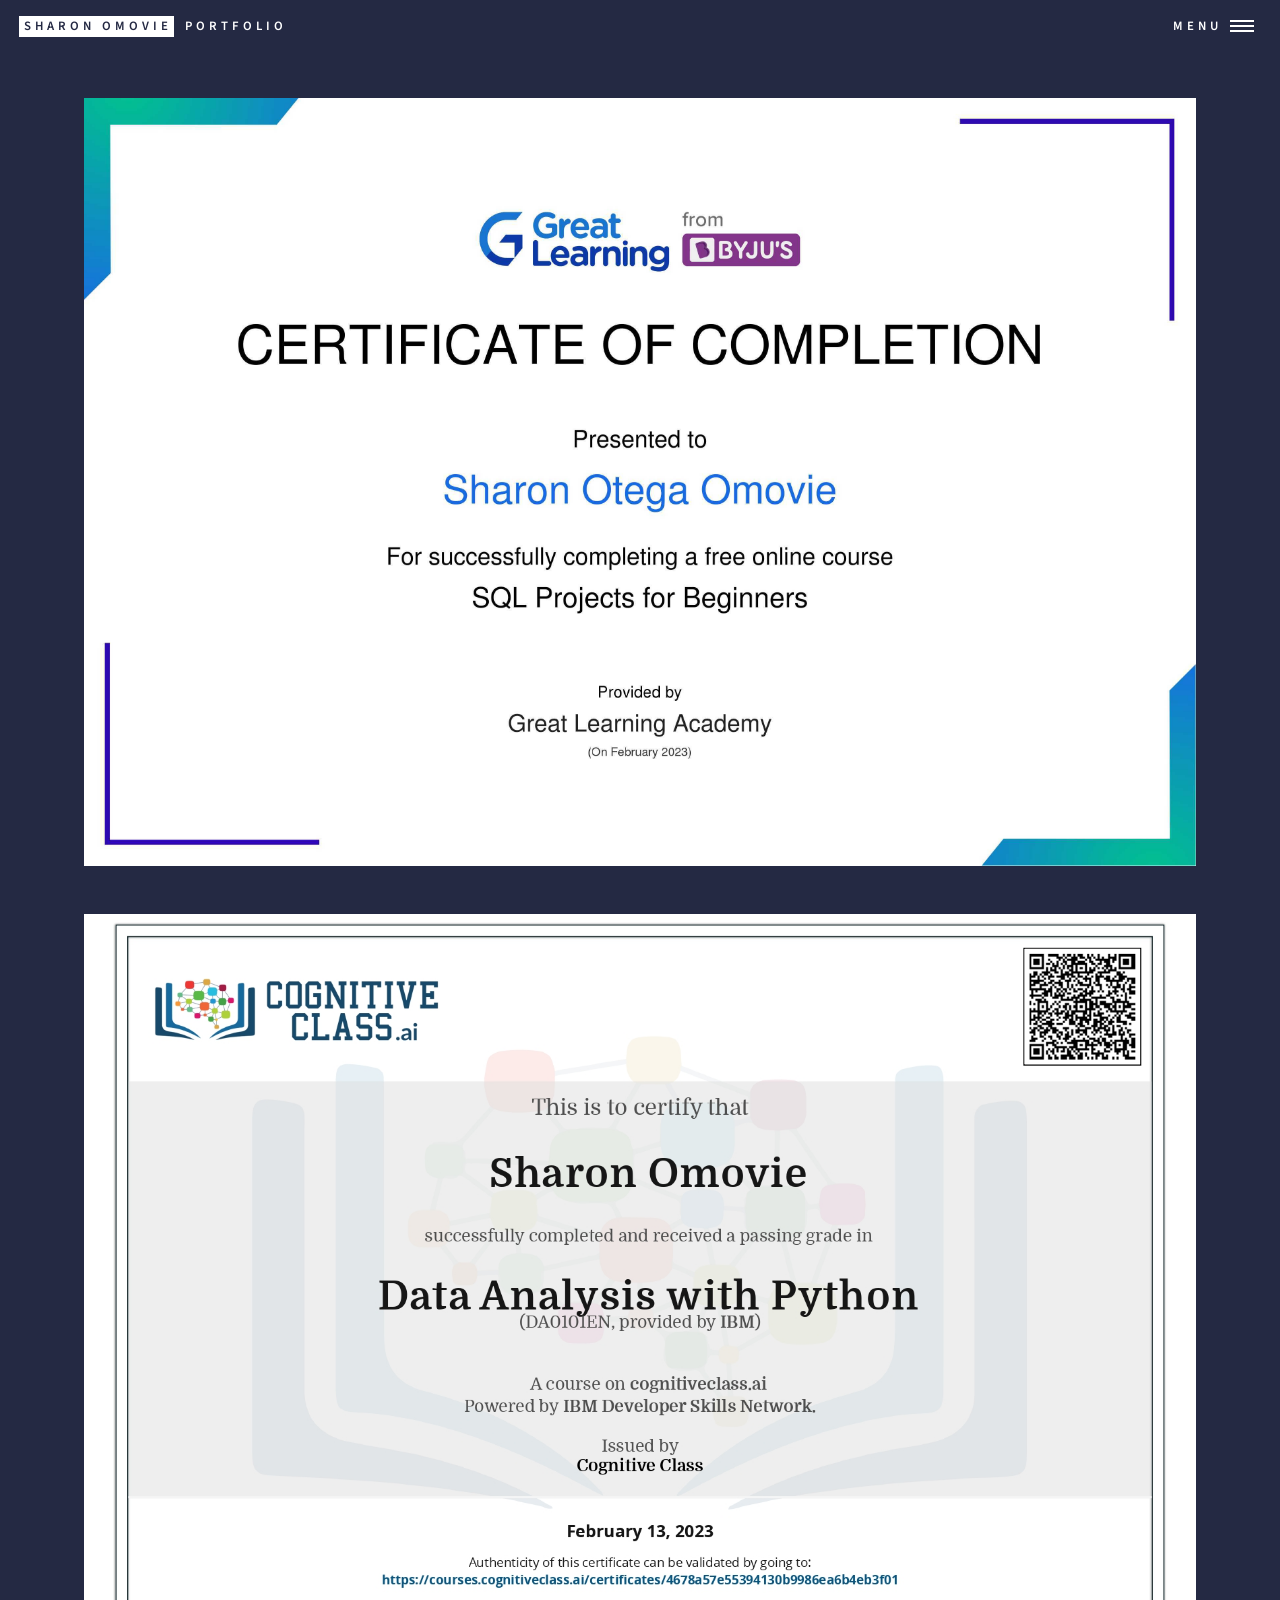
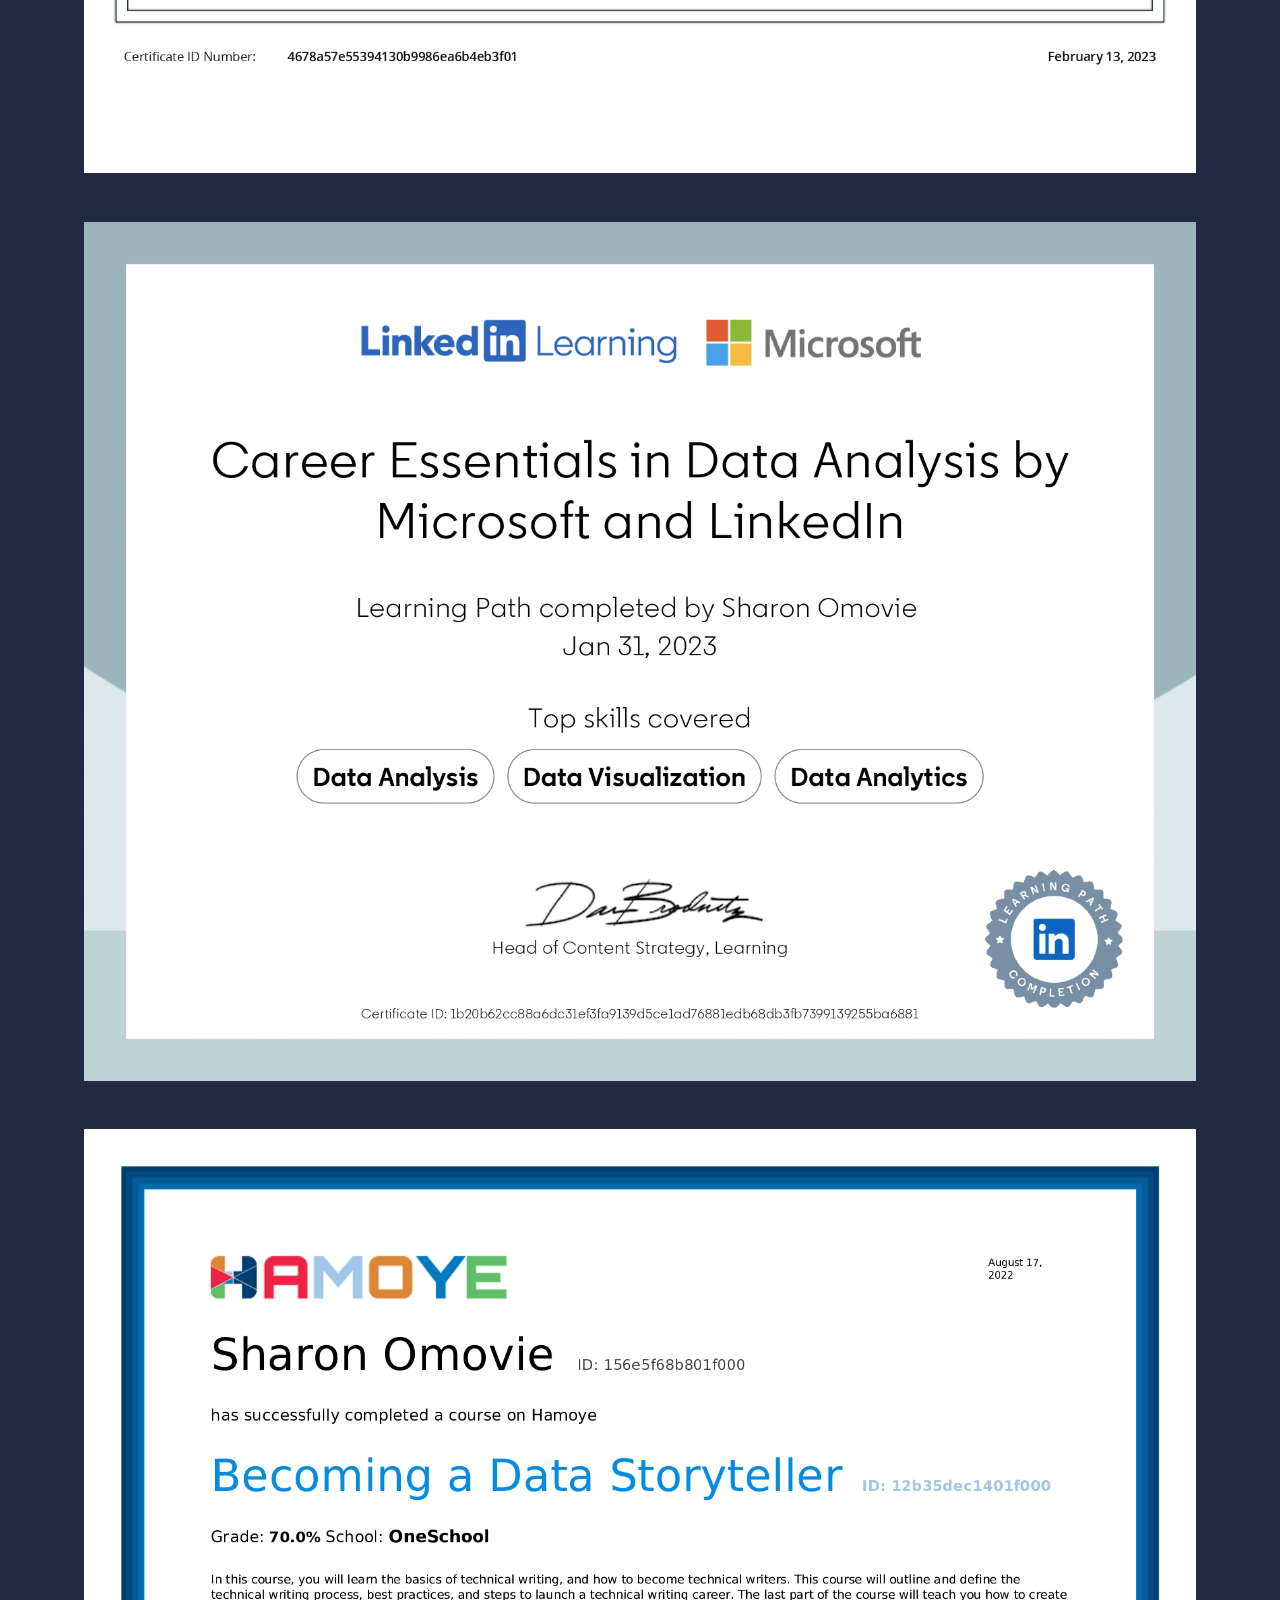
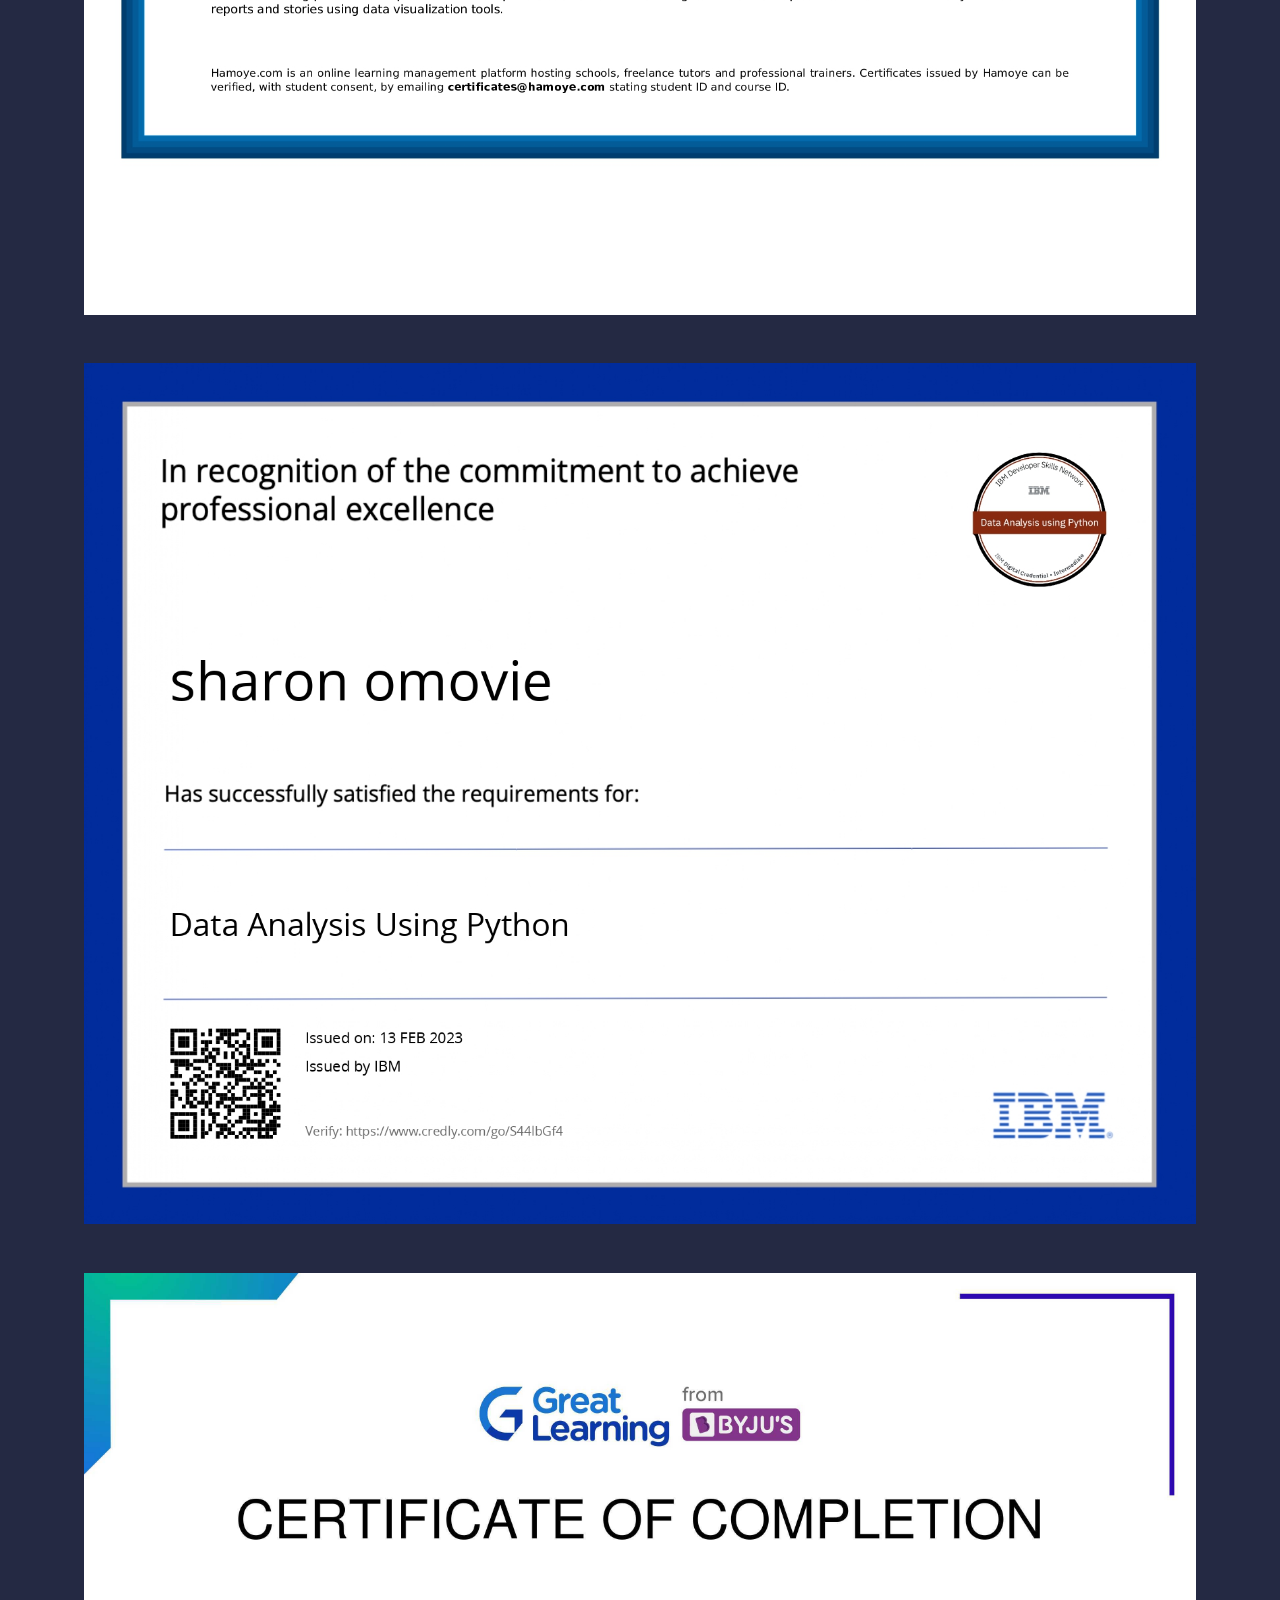
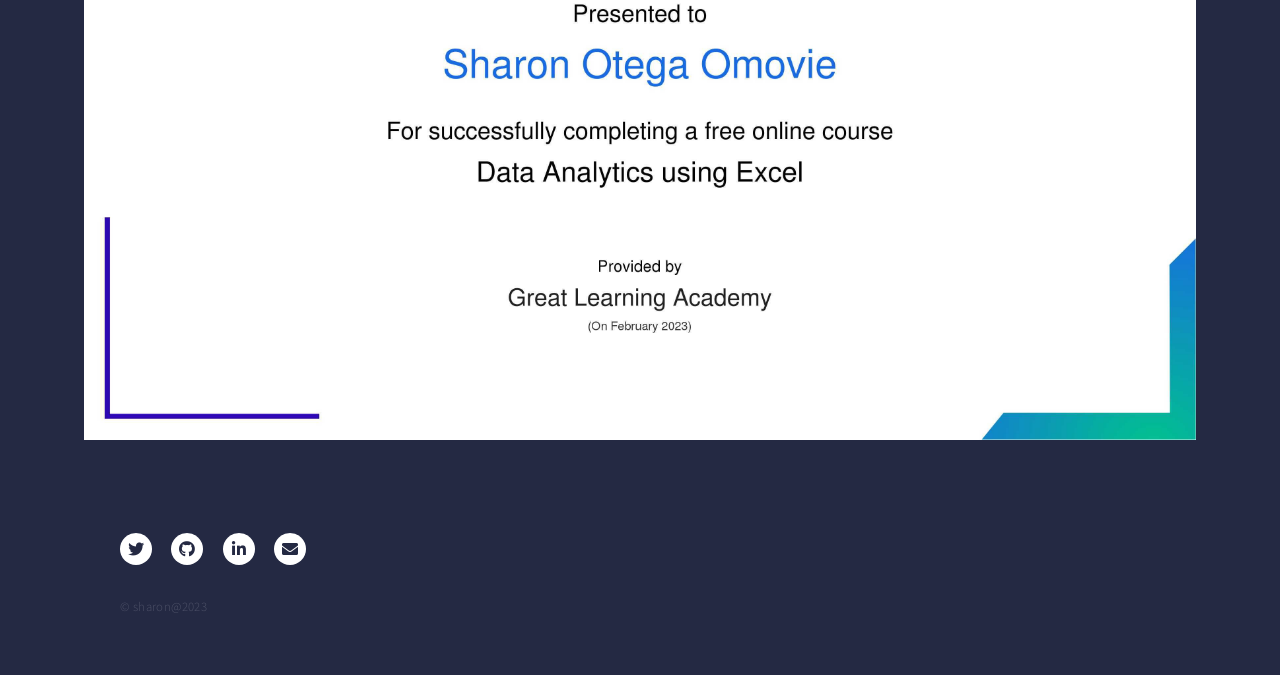
<file: certificate.html>
<!DOCTYPE HTML>
<html>
	<head>
		<title>Certificate</title>
		<meta charset="utf-8" />
		<meta name="viewport" content="width=device-width, initial-scale=1, user-scalable=no" />
		<link rel="stylesheet" href="assets/css/main.css" />
		<noscript><link rel="stylesheet" href="assets/css/noscript.css" /></noscript>
	</head>
	<body class="is-preload">

		<!-- Wrapper -->
			<div id="wrapper">

				<!-- Header -->
					<header id="header" class="alt">
						<a href="index.html" class="logo"><strong>Sharon Omovie</strong> <span>Portfolio</span></a>
						<nav>
							<a href="#menu">Menu</a>
						</nav>
					</header>

				<!-- Menu -->
					<nav id="menu">
						<ul class="links">
							<li><a href="index.html">Home</a></li>
							<li><a href="certificate.html">Certificates</a></li>
							<li><a href="About.html">About Me</a></li>
						</ul>
					</nav>
				<br>
				<style>
					img{
					max-width:90%;
					height:auto;
					padding:20px;
					margin-left:auto;
					margin-right:auto;
					align:center;
				</style>
				<div>
					<center> <img src="images/Sharon_otega_omovie20230208-64-13afw2f.jpg"/> </center>
					<center> <img src="images/IBM DA0101EN Certificate _ Cognitive Class_page-0001.jpg"/> </center>
					<center> <img src="images/CertificateOfCompletion_Career Essentials in Data Analysis by Microsoft and LinkedIn_page-0001.jpg"/> </center>
					<center> <img src="images/certificate-Sharon Omovie-Becoming a Data Storyteller (1)_page-0001.jpg"/> </center>
					<center> <img src="images/Data_Analysis_Using_Python_Badge20230329-28-1q2oszi_page-0001.jpg"/> </center>
					<center> <img src="images/Sharon_otega_omovie20230201-64-60mj70.jpg"/> </center>
				</div>


				<!-- Banner -->


				<!-- Footer -->
					<footer id="footer">
						<div class="inner">
							<ul class="icons">
								<li><a href="#" class="icon brands alt fa-twitter"><span class="label">Twitter</span></a></li>
								<li><a href="https://github.com/sharontega" class="icon brands alt fa-github"><span class="label">GitHub</span></a></li>
								<li><a href="https://www.linkedin.com/in/sharon-omovie/" class="icon brands alt fa-linkedin-in"><span class="label">LinkedIn</span></a></li>
								<li><a href="mailto:sharonomovie@gmail.com" class="icon solid alt fa-envelope"><span class="label">Email</span></a></li>
							</ul>
							<ul class="copyright">
								<li>&copy; sharon@2023</li>
							</ul>
						</div>


					</footer>

			</div>

		<!-- Scripts -->
			<script src="assets/js/jquery.min.js"></script>
			<script src="assets/js/jquery.scrolly.min.js"></script>
			<script src="assets/js/jquery.scrollex.min.js"></script>
			<script src="assets/js/browser.min.js"></script>
			<script src="assets/js/breakpoints.min.js"></script>
			<script src="assets/js/util.js"></script>
			<script src="assets/js/main.js"></script>

	</body>
</html>
</file>
<file: assets/css/style.css>
/*
 * Theme Name: Pixel Perfect Portfolio
 * Author: Pixel Perfect
 * Author URI/Mail: pixelperfectmk@gmail.com
 * Version: 1.0
 */


/* CUSTOM RESETS
================================================== */
a, button {
  -webkit-transition: all 0.25s ease-in-out;
  -o-transition: all 0.25s ease-in-out;
  -moz-transition: all 0.25s ease-in-out;
  transition: all 0.25s ease-in-out;
  cursor: pointer;
  outline: 0 none;
}

a:hover, a:focus {
  outline: 0 none;
  text-decoration: none;
}

/* LAYOUT
================================================== */
html, body {
  width: 100%;
  height: 100%;
  margin: 0;
  padding: 0;
  font-family: "Open Sans", sans-serif;
}

/* 
 * Background colors 
 */
.blue-bg {
  background-color: #196fc2;
}

/* 
 * Button
 */
.btn {
  font-family: "Varela", sans-serif;
  background-color: #196fc2;
  padding: 0 15px;
  color: #ffffff;
  height: 44px;
  line-height: 42px;
  border-radius: 0;
  border: 1px solid #196fc2;
  text-transform: uppercase;
}

.btn-inverted {
  color: #ffffff;
  background-color: transparent;
  border-color: #ffffff;
}

.btn:hover,
.btn:focus {
  color: #ffffff;
  background-color: transparent;
  border-color: #ffffff;
}

.btn-inverted:hover,
.btn-inverted:focus {
  color: #ffffff;
  background-color: #196fc2;
  border-color: #196fc2;
}

/* 
 * Rectangle 
 */
.rectangle,
.big-rectangle {
  display: inline-block;
  width: 50px;
  height: 50px;
  border: 1px solid #dddddd;
  transform: rotate(45deg);
  -webkit-transform: rotate(45deg);
  -moz-transform: rotate(45deg);
  -o-transform: rotate(45deg);
  -ms-transform: rotate(45deg);
  -webkit-box-shadow: 4px 4px 0px 0px #dddddd;
  -o-box-shadow: 4px 4px 0px 0px #dddddd;
  -moz-box-shadow: 4px 4px 0px 0px #dddddd;
  box-shadow: 4px 4px 0px 0px #dddddd;
}

.rectangle i,
.big-rectangle img,
.rectangle span,
.rectangle img {
  position: absolute;
  top: 50%;
  left: 50%;
  font-size: 22px;
  transform: translate(-50%, -50%) rotate(-45deg);
  -webkit-transform: translate(-50%, -50%) rotate(-45deg);
  -moz-transform: translate(-50%, -50%) rotate(-45deg);
  -o-transform: translate(-50%, -50%) rotate(-45deg);
  -ms-transform: translate(-50%, -50%) rotate(-45deg);
}

.big-rectangle {
  position: absolute;
  right: auto;
  top: 50%;
  left: 50%;
  margin: 0 auto;
  width: 230px;
  height: 230px;
  background-color: gray;
  border: 0;
  transform: translate(-50%, -50%) rotate(45deg);
  -webkit-transform: translate(-50%, -50%) rotate(45deg);
  -moz-transform: translate(-50%, -50%) rotate(45deg);
  -o-transform: translate(-50%, -50%) rotate(45deg);
  -ms-transform: translate(-50%, -50%) rotate(45deg);
  -webkit-box-shadow: 10px 10px 0px 0px #dddddd;
  -o-box-shadow: 10px 10px 0px 0px #dddddd;
  -moz-box-shadow: 10px 10px 0px 0px #dddddd;
  box-shadow: 10px 10px 0px 0px #dddddd;
}

.medium-rectangle {
  width: 75px;
  height: 75px;
}

/*
 * Slick Slider
 */
.slick-slider {
  position: relative;
  -khtml-user-select: none;
  -webkit-user-select: none;
  -moz-user-select: none;
  -ms-user-select: none;
  user-select: none;
  -webkit-touch-callout: none;
  -ms-touch-action: pan-y;
  touch-action: pan-y;
  -webkit-tap-highlight-color: transparent;
}

.slick-slider.slick-track, .slick-slider.slick-list {
  transform: translate3d(0, 0, 0);
  -webkit-transform: translate3d(0, 0, 0);
  -moz-transform: translate3d(0, 0, 0);
  -o-transform: translate3d(0, 0, 0);
  -ms-transform: translate3d(0, 0, 0);
}

.slick-list {
  position: relative;
  overflow: hidden;
}

.slick-list:focus, .slick-list:hover {
  outline: none;
}

.slick-list.dragging {
  cursor: pointer;
  cursor: hand;
}

.slick-track:before, .slick-track:after {
  display: table;
  content: '';
}

.slick-track:after {
  clear: both;
}

.slick-loading .slick-track {
  visibility: hidden;
}

.slick-slide {
  display: none;
  float: left;
  height: 100%;
  min-height: 1px;
}

[dir='rtl'] .slick-slide {
  float: right;
}

.slick-slide.slick-loading img {
  display: none;
}

.slick-slide.dragging img {
  pointer-events: none;
}

.slick-initialized .slick-slide {
  display: block;
}

.slick-loading .slick-slide {
  visibility: hidden;
}

.carousel-control.left i,
.review-carousel .slick.rectangle.slick-prev i {
  padding-right: 3px;
}

.carousel-control.right i,
.review-carousel .slick.rectangle.slick-next i {
  padding-left: 3px;
}

/*
 * Social Network
 */
.social-icons.small {
  margin: 50px auto 0;
}

.social-icons.small .rectangle {
  margin: 0 4px;
  width: 30px;
  height: 30px;
  color: #fff;
}

.social-icons.small .rectangle i {
  font-size: 14px;
  -webkit-transition: all 0.25s ease-in-out;
  -o-transition: all 0.25s ease-in-out;
  -moz-transition: all 0.25s ease-in-out;
  transition: all 0.25s ease-in-out;
}

.social-icons.small .rectangle:hover {
  background-color: #fff;
}

.social-icons.small .rectangle:hover i {
  color: #196fc0;
}

.social-icons .rectangle {
  box-shadow: none;
  display: inline-block;
}

/* Image responsive */
.img-res {
  display: block;
  width: 100vw;
  height: 100vh;
  max-width: 100%;
  max-height: 100%;
  object-fit: cover;
}

/* HEADER
================================================== */
.site-header {
  height: 60px;
}

.site-logo {
  display: inline-block;
  position: relative;
  padding: 0 30px 0 15px;
  height: 60px;
  background-color: #004b91;
  z-index: 2;
}

.site-logo:before {
  content: '';
  position: absolute;
  width: 2000px;
  height: 100%;
  top: 0;
  right: 0;
  background-color: #004b91;
}

.site-logo a {
  position: relative;
  font-family: "Varela", sans-serif;
  display: inline-block;
  margin-top: 17px;
  font-size: 26px;
  line-height: 26px;
  color: #ffffff;
  text-transform: uppercase;
}

/* Navigation */
.site-navigation {
  background-color: black;
}

.site-navigation.affix {
  top: 0;
  left: 0;
  right: 0;
  width: 100%;
  z-index: 1005;
}

.site-navigation .navbar-nav {
  padding-top: 23px;
}

.site-navigation .navbar-nav > li > a {
  padding: 0px 3px 21px;
  font-size: 14px;
  line-height: 14px;
  color: #ffffff;
  text-transform: uppercase;
  border-bottom: 2px solid transparent;
  -webkit-transition: border-color 0.25s ease-in-out;
  -o-transition: border-color 0.25s ease-in-out;
  -moz-transition: border-color 0.25s ease-in-out;
  transition: border-color 0.25s ease-in-out;
}

.site-navigation .navbar-nav.navbar-right {
  margin-right: 0;
}

.site-navigation .navbar-nav > li + li > a {
  margin-left: 25px;
}

.navbar-nav > li > a:hover,
.navbar-nav > li.active > a,
.nav > li > a:hover,
.nav > li.active > a {
  background-color: transparent;
  border-color: #ffffff;
}

.nav > li > a:focus {
  background-color: transparent;
}

@media only screen and (max-width: 1199px) {
  /* HEADER */
  .site-navigation .navbar-nav > li + li > a {
    margin-left: 15px;
  }
  .service p {
    bottom: 10px;
  }
}

@media only screen and (max-width: 991px) {
  /* HEADER */
  .site-navigation .navbar-nav > li + li > a {
    margin-left: 8px;
  }
}

@media only screen and (max-width: 767px) {
  /* HEADER */
  /* Navigation */
  .site-navigation .navbar-nav {
    padding-top: 0;
  }
  .site-navigation .navbar-toggle {
    margin: 0 5px 0 0;
    height: 60px;
    line-height: 60px;
    border: 0;
  }
  .site-navigation .navbar-toggle .icon-bar {
    position: relative;
    background-color: #fff;
    transition: top 0.25s ease-in-out;
    -moz-transition: top 0.25s ease-in-out;
    -webkit-transition: top 0.25s ease-in-out;
    -o-transition: top 0.25s ease-in-out;
    -ms-transition: top 0.25s ease-in-out;
  }
  .site-navigation .navbar-toggle .icon-bar:first-child {
    top: 6px;
  }
  .site-navigation .navbar-toggle .icon-bar:last-child {
    top: -6px;
  }
  .site-navigation .navbar-toggle.collapsed .icon-bar {
    top: 0;
  }
  .site-navigation .navbar-collapse {
    position: relative;
    background-color: #196fc0;
    z-index: 99;
    text-align: center;
    border-top: 0;
    box-shadow: none;
  }
  .site-navigation .navbar-nav {
    margin: 0;
  }
  .site-navigation .navbar-nav > li > a {
    display: inline-block;
    margin: 10px 0;
    padding-bottom: 5px;
  }
  .site-navigation .navbar-nav > li + li > a {
    margin-left: 0;
  }
}

/* HERO
================================================== */
.hero {
  background: url(../img/portfolio-5.jpg) center no-repeat;
  height: 100%;
  width: 100%;
  display: table;
  position: relative;
  background-size: cover;
}

.background-overlay:before {
  content: '';
  background-color: rgba(0, 0, 0, 0.5);
  height: 100%;
  width: 100%;
  position: absolute;
  top: 0;
  left: 0;
  z-index: 0;
}

.hero-content {
  color: #ffffff;
  display: table-cell;
  vertical-align: middle;
  position: relative;
}

.hero-content h1 {
  width: 100%;
  padding: 0 15px;
  font-size: 40px;
  font-weight: 700;
  text-align: center;
  margin: 0 auto;
  text-transform: uppercase;
}

.hero-content p {
  padding: 0 15px;
  margin: 30px auto 0;
  text-align: center;
  text-transform: uppercase;
}

.hero-content .hero-job {
  font-size: 18px;
}

.hero-content .hero-job span {
  padding-bottom: 5px;
  border-bottom: 1px solid #ffffff;
}

.hero-content .hero-job-desc {
  font-size: 14px;
  max-width: 700px;
}

.hero-arrow {
  position: absolute;
  left: 0;
  right: 0;
  bottom: 30px;
  width: 20px;
  margin: 0 auto;
  text-align: center;
}

.hero-arrow a {
  font-size: 28px;
  color: #ffffff;
}

@-webkit-keyframes home-arrow-down {
  from {
    transform: translate3d(0, 0px, 0);
    -webkit-transform: translate3d(0, 0px, 0);
    -moz-transform: translate3d(0, 0px, 0);
    -o-transform: translate3d(0, 0px, 0);
    -ms-transform: translate3d(0, 0px, 0);
    filter: alpha(opacity=0);
    -webkit-filter: alpha(opacity=0);
    opacity: 0;
  }
  10% {
    transform: translate3d(0, 5px, 0);
    -webkit-transform: translate3d(0, 5px, 0);
    -moz-transform: translate3d(0, 5px, 0);
    -o-transform: translate3d(0, 5px, 0);
    -ms-transform: translate3d(0, 5px, 0);
    filter: alpha(opacity=100);
    -webkit-filter: alpha(opacity=100);
    opacity: 1;
  }
  to {
    transform: translate3d(0, 30px, 0);
    -webkit-transform: translate3d(0, 30px, 0);
    -moz-transform: translate3d(0, 30px, 0);
    -o-transform: translate3d(0, 30px, 0);
    -ms-transform: translate3d(0, 30px, 0);
    filter: alpha(opacity=0);
    -webkit-filter: alpha(opacity=0);
    opacity: 0;
  }
}

@keyframes home-arrow-down {
  from {
    transform: translate3d(0, 0px, 0);
    -webkit-transform: translate3d(0, 0px, 0);
    -moz-transform: translate3d(0, 0px, 0);
    -o-transform: translate3d(0, 0px, 0);
    -ms-transform: translate3d(0, 0px, 0);
    filter: alpha(opacity=0);
    -webkit-filter: alpha(opacity=0);
    opacity: 0;
  }
  10% {
    transform: translate3d(0, 5px, 0);
    -webkit-transform: translate3d(0, 5px, 0);
    -moz-transform: translate3d(0, 5px, 0);
    -o-transform: translate3d(0, 5px, 0);
    -ms-transform: translate3d(0, 5px, 0);
    filter: alpha(opacity=100);
    -webkit-filter: alpha(opacity=100);
    opacity: 1;
  }
  to {
    transform: translate3d(0, 30px, 0);
    -webkit-transform: translate3d(0, 30px, 0);
    -moz-transform: translate3d(0, 30px, 0);
    -o-transform: translate3d(0, 30px, 0);
    -ms-transform: translate3d(0, 30px, 0);
    filter: alpha(opacity=0);
    -webkit-filter: alpha(opacity=0);
    opacity: 0;
  }
}

.home-arrow-down {
  -moz-animation: home-arrow-down 2s infinite;
  -webkit-animation: home-arrow-down 2s infinite;
  animation: home-arrow-down 2s infinite;
  -webkit-animation-play-state: running;
  animation-play-state: running;
}

.home-arrow-down:hover {
  -webkit-animation-play-state: paused;
  animation-play-state: paused;
}

@media only screen and (max-width: 767px) {
  /* HEADER */
  /* HERO */
  .hero-content h1 {
    font-size: 32px;
  }
  .hero-content p {
    margin: 20px auto 0;
  }
}

/* SITEMAIN
================================================== */
.site-main {
  background-color: #ffffff;
  z-index: 1;
}

/*
 * Sections
 */
.site-section {
  padding: 100px 0;
}

.site-section h2 {
  font-family: "Varela", sans-serif;
  margin: 0;
  font-size: 32px;
  color: #196fc2;
  text-align: center;
  text-transform: uppercase;
}

.section-subtitle {
  position: relative;
  font-family: "Varela", sans-serif;
  margin: 15px 0 0;
  font-size: 16px;
  line-height: 16px;
  color: #666;
  letter-spacing: 2px;
  text-align: center;
  text-transform: uppercase;
}

.section-subtitle span {
  position: relative;
}

.section-subtitle span:before, .section-subtitle span:after {
  display: inline-block;
  content: '';
  height: 1px;
  background-color: #666;
  width: 20px;
  position: absolute;
  top: 50%;
  transform: translateY(-50%);
  -webkit-transform: translateY(-50%);
  -moz-transform: translateY(-50%);
  -o-transform: translateY(-50%);
  -ms-transform: translateY(-50%);
}

.section-subtitle span:before {
  left: -30px;
}

.section-subtitle span:after {
  right: -30px;
}

.section-diff-title h2 {
  margin: 0;
  font-weight: 300;
  color: #666;
}

.section-diff-title p {
  position: relative;
  font-family: "Varela", sans-serif;
  margin: 60px 0 0;
}

.section-diff-title p:before {
  content: '';
  display: block;
  position: absolute;
  top: -30px;
  left: 0;
  right: 0;
  margin: 0 auto;
  height: 1px;
  width: 50px;
  background-color: #666;
}

@media only screen and (max-width: 991px) {
  /* Sections */
  .site-section {
    padding: 80px 0;
  }
}

@media only screen and (max-width: 767px) {
  /* Sections */
  .site-section {
    padding: 60px 0;
  }
  .site-section h2 {
    font-size: 24px;
  }
  .section-subtitle span {
    display: inline-block;
    max-width: 230px;
    font-size: 14px;
  }
}

/* Section: Hello */
.section-hello .row {
  margin-top: 70px;
}

.section-hello .col-sm-4 {
  min-height: 325px;
}

.main-service {
  position: relative;
  padding: 35px 0;
  min-height: 180px;
}

.main-service .rectangle {
  position: absolute;
  right: 5px;
  top: 50%;
  transform: translateY(-50%) rotate(45deg);
  -webkit-transform: translateY(-50%) rotate(45deg);
  -moz-transform: translateY(-50%) rotate(45deg);
  -o-transform: translateY(-50%) rotate(45deg);
  -ms-transform: translateY(-50%) rotate(45deg);
}

.main-service.text-right {
  padding-right: 90px;
}

.main-service.text-left {
  padding-left: 90px;
}

.main-service.text-left .rectangle {
  right: auto;
  left: 5px;
}

.main-service h3 {
  margin: 0;
  font-size: 16px;
  text-transform: uppercase;
  font-weight: 700;
}

.main-service p {
  margin: 25px 0 0;
  font-size: 12px;
}

@media only screen and (max-width: 1199px) {
  /* Section: Hello */
  .main-service {
    padding: 25px 0;
  }
}

@media only screen and (max-width: 991px) {
  /* Section: Hello */
  .big-rectangle {
    height: 170px;
    width: 170px;
  }
  .main-service {
    padding: 20px 0;
  }
  .main-service h3 {
    font-size: 14px;
  }
  .main-service.text-right {
    padding-right: 75px;
  }
  .main-service.text-left {
    padding-left: 75px;
  }
}

@media only screen and (max-width: 767px) {
  /* Section: Hello */
  .section-hello .row {
    margin-top: 30px;
  }
  .section-hello .col-sm-4 {
    min-height: 240px;
  }
  .section-hello .main-service {
    min-height: 100%;
  }
  .section-hello .main-service p {
    margin-top: 15px;
  }
}

/* Section: About */
.section-about .row {
  margin-top: 70px;
}

.section-about .col-sm-3 {
  min-height: 250px;
}

.section-about .rectangle {
  margin: 15px auto 10px;
}

.section-about .rectangle i {
  font-size: 28px;
}

.feature-about h3 {
  margin: 50px 0 0;
  font-size: 16px;
  font-weight: 700;
  text-transform: uppercase;
}

.feature-about p {
  margin: 30px 0 0;
}

@media only screen and (max-width: 767px) {
  .section-about .row {
    margin-top: 30px;
  }
  .section-about .col-xs-6:nth-child(n+3) .feature-about {
    margin-top: 20px;
  }
  .section-about .feature-about h3 {
    margin-top: 30px;
  }
  .section-about .feature-about p {
    margin-top: 15px;
  }
}

@media only screen and (max-width: 479px) {
  .section-about .col-xs-6 {
    width: 100%;
    min-height: 100%;
  }
  .section-about .col-xs-6:nth-child(n+2) .feature-about {
    margin-top: 20px;
  }
}

/* Section: Skills */
.section-skills {
  background-color: #f6f6f6;
}

.section-skills h2 {
  position: relative;
  padding-bottom: 20px;
  margin-bottom: 40px;
  font-size: 18px;
  color: #000;
  text-transform: uppercase;
  text-align: left;
}

.section-skills h2:before {
  content: '';
  position: absolute;
  bottom: 0;
  display: block;
  width: 40px;
  height: 1px;
  background-color: #000;
}

.section-skills p {
  margin: 10px 0 0;
}

.progress-group p {
  margin: 0;
  text-transform: uppercase;
}

.progress-group + .progress-group {
  margin-top: 20px;
}

.progress {
  position: relative;
  margin: 10px 0 0;
  background-color: #666;
  border-radius: 0;
  height: 10px;
  box-shadow: none;
  overflow: visible;
}

.progress-bar {
  position: relative;
  background-color: #196fc2;
  height: 10px;
}

.progress-bar:before {
  content: '';
  position: absolute;
  right: 0;
  top: -10px;
  width: 0;
  height: 0;
  border-style: solid;
  border-width: 0 15px 20px 15px;
  border-color: transparent transparent #196fc2 transparent;
  z-index: 2;
}

.progress-bar:after {
  content: '';
  position: absolute;
  right: -8px;
  top: -10px;
  width: 0;
  height: 0;
  border-style: solid;
  border-width: 0 15px 20px 15px;
  border-color: transparent transparent #f6f6f6 transparent;
  z-index: 1;
}

.progress-bar span {
  width: 40px !important;
  position: absolute;
  top: -30px;
  right: -7px;
  color: #000;
  z-index: 3;
}

.progressbar-back-text {
  display: none;
}

@media only screen and (max-width: 767px) {
  /* Section: Skills */
  .section-skills .col-sm-6 + .col-sm-6 {
    margin-top: 40px;
  }
  .section-skills h2 {
    margin-bottom: 20px;
    font-size: 18px;
  }
}

/* Section: Counters */
.site-section.section-counters {
  padding-bottom: 0;
}

.site-section.section-counters .rectangle {
  margin: 15px auto 10px;
}

.site-section.section-counters .rectangle i,
.site-section.section-counters .rectangle span {
  font-size: 18px;
}

.site-section.section-counters .rectangle i {
  padding-bottom: 20px;
}

.site-section.section-counters .rectangle i + span {
  padding-top: 20px;
}

.site-section.section-counters .row p {
  margin: 30px 0 0;
  text-transform: uppercase;
}

@media only screen and (max-width: 767px) {
  /* Section: Counters */
  .section-counters .col-sm-2:nth-child(n+3) {
    margin-top: 20px;
  }
  .section-counters .row p {
    margin-top: 15px;
  }
}

@media only screen and (max-width: 479px) {
  /* Section: Counters */
  .section-counters .col-sm-2 {
    width: 100%;
  }
  .section-counters .col-sm-2:nth-child(n+2) {
    margin-top: 20px;
  }
}

/* Section: Services */
.section-services.site-section {
  padding: 0;
  background-color: #f6f6f6;
}

.section-services .container-fluid {
  padding: 100px 15px 70px;
  background-color: #ffffff;
}

.section-services .container-fluid + .container {
  margin-top: 80px;
}

.section-services .col-sm-fifth {
  width: 20%;
  display: table;
}

.section-services .nav-tabs {
  position: relative;
  min-height: 160px;
  width: 100%;
  margin: 70px 0 0;
  bottom: 0;
  left: 0;
  border-bottom: 0;
}

.section-services .nav-tabs .col-sm-fifth {
  height: 160px;
  background: #ffffff;
  border-bottom: 3px solid #196fc2;
}

.section-services .carousel-inner {
  margin-top: 75px;
}

.section-services .carousel-inner img {
  border-radius: 10px 10px 0 0;
  -webkit-box-shadow: 0px 0px 18px 0px rgba(0, 0, 0, 0.2);
  -o-box-shadow: 0px 0px 18px 0px rgba(0, 0, 0, 0.2);
  -moz-box-shadow: 0px 0px 18px 0px rgba(0, 0, 0, 0.2);
  box-shadow: 0px 0px 18px 0px rgba(0, 0, 0, 0.2);
}

.section-services .item-controls {
  height: 45px;
}

.section-services .item-controls .carousel-control {
  margin: 7px 5px 0;
  position: relative;
  border: 1px solid #dddddd;
  background: #ffffff;
  width: 30px;
  height: 30px;
  transform: rotate(45deg);
  -webkit-transform: rotate(45deg);
  -moz-transform: rotate(45deg);
  -o-transform: rotate(45deg);
  -ms-transform: rotate(45deg);
  opacity: 1;
}

.section-services .item-controls .carousel-control i {
  position: absolute;
  top: 50%;
  left: 50%;
  color: #000;
  font-size: 18px;
  transform: translate(-50%, -50%) rotate(-45deg);
  -webkit-transform: translate(-50%, -50%) rotate(-45deg);
  -moz-transform: translate(-50%, -50%) rotate(-45deg);
  -o-transform: translate(-50%, -50%) rotate(-45deg);
  -ms-transform: translate(-50%, -50%) rotate(-45deg);
  text-shadow: none;
}

.section-services .item-controls .carousel-control:hover, .section-services .item-controls .carousel-control:focus {
  background-color: #196fc2;
  border-color: #196fc2;
}

.section-services .item-controls .carousel-control:hover i, .section-services .item-controls .carousel-control:focus i {
  color: #ffffff;
}

.section-services .item-controls.left i {
  padding-right: 3px;
}

.section-services .item-controls.right i {
  padding-left: 3px;
}

.service {
  position: relative;
  display: table-cell;
  vertical-align: middle;
  color: #000;
}

.service .rectangle {
  margin: 0 auto 20px;
  box-shadow: none;
}

.service p {
  position: absolute;
  left: 0;
  right: 0;
  margin-bottom: 0;
  text-transform: uppercase;
  font-size: 12px;
}

.section-services .col-sm-7 {
  position: absolute;
  right: 0;
  bottom: 0;
}

.section-services .col-sm-5 {
  min-height: 390px;
}

.service-info h3 {
  font-size: 28px;
  margin: 20px 0 0;
}

.service-info p {
  margin: 30px 0 0;
}

.nav-tabs .col-sm-fifth,
.item-controls .carousel-control i,
.service .rectangle,
.service p,
.carousel-indicators .service .rectangle i {
  -webkit-transition: all 0.15s ease-in-out;
  -o-transition: all 0.15s ease-in-out;
  -moz-transition: all 0.15s ease-in-out;
  transition: all 0.15s ease-in-out;
}

.carousel-indicators .active .col-sm-fifth,
.carousel-indicators a:hover .col-sm-fifth {
  background-color: #196fc2;
}

.carousel-indicators .active .service p,
.carousel-indicators a:hover .service p {
  opacity: 0;
  visibility: hidden;
}

.carousel-indicators .active .service .rectangle,
.carousel-indicators a:hover .service .rectangle {
  background-color: #ffffff;
  height: 80px;
  width: 80px;
  margin-bottom: 0;
}

.carousel-indicators .active .service .rectangle i,
.carousel-indicators a:hover .service .rectangle i {
  font-size: 32px;
}

.carousel-indicators .active .service .rectangle {
  color: #196fc2;
}

.carousel-indicators .active .service:after {
  content: '';
  position: absolute;
  left: 0;
  right: 0;
  bottom: -18px;
  margin: 0 auto;
  width: 0;
  height: 0;
  border-style: solid;
  border-width: 15px 15px 0 15px;
  border-color: #196fc2 transparent transparent transparent;
  z-index: 99;
}

@media only screen and (max-width: 991px) {
  /* Section: Services */
  .section-services .container-fluid {
    padding: 80px 15px 50px;
  }
  .section-services .container-fluid + .container {
    margin-top: 60px;
  }
  .section-services .nav-tabs {
    margin-top: 50px;
  }
  .section-services .carousel-inner {
    margin-top: 55px;
  }
  .section-services .service-info h3 {
    margin-top: 0;
  }
  .section-services img {
    margin: 30px auto 0;
  }
}

@media only screen and (max-width: 767px) {
  /* Section: Services */
  .section-services .container-fluid {
    padding: 60px 15px 30px;
  }
  .section-services .container-fluid + .container {
    margin-top: 40px;
  }
  .section-services .nav-tabs {
    margin-top: 30px;
    min-height: 70px;
  }
  .section-services .nav-tabs .col-sm-fifth {
    height: 70px;
  }
  .section-services .carousel-inner {
    margin-top: 35px;
  }
  .section-services .carousel-indicators .active .service .rectangle,
  .section-services .carousel-indicators a:hover .service .rectangle,
  .section-services .carousel-indicators .service .rectangle {
    margin-bottom: 0;
    height: 28px;
    width: 28px;
  }
  .section-services .carousel-indicators .active .service .rectangle i,
  .section-services .carousel-indicators a:hover .service .rectangle i,
  .section-services .carousel-indicators .service .rectangle i {
    font-size: 14px;
  }
  .section-services .col-sm-5 {
    min-height: 100%;
  }
  .section-services .col-sm-7 {
    position: relative;
  }
  .section-services .service-info h3 {
    font-size: 22px;
  }
  .section-services .service-info p {
    margin: 15px 0 0;
  }
}

/* Section: Reviews */
.site-section.section-reviews {
  padding-bottom: 0;
}

.site-section.section-reviews .blue-bg {
  margin-top: 50px;
  padding: 70px 0px;
}

.review-carousel {
  padding: 0 50px;
}

.review-carousel .slick.rectangle {
  position: absolute;
  top: 50%;
  width: 30px;
  height: 30px;
  box-shadow: none;
  z-index: 99;
  background-color: transparent;
  color: #ffffff;
  border: 1px solid #ffffff;
}

.review-carousel .slick.rectangle:hover {
  background-color: #ffffff;
  color: #196fc2;
}

.review-carousel .slick.rectangle.slick-next {
  right: 0;
}

.review-carousel .slick.rectangle.slick-prev {
  left: 0;
}

.review .rectangle {
  width: 80px;
  height: 80px;
  border: 0;
  margin: 20px auto 0;
  overflow: hidden;
  box-shadow: none;
}

.review .img-res {
  max-width: 150%;
  max-height: 150%;
}

.review p {
  margin: 45px auto 0;
  color: #ffffff;
  max-width: 1000px;
  overflow-x: hidden;
}

.review .review-author {
  position: relative;
  margin-top: 70px;
}

.review .review-author:before {
  content: '';
  position: absolute;
  top: -35px;
  left: 0;
  right: 0;
  display: block;
  height: 1px;
  width: 50px;
  background-color: #ffffff;
  margin: 0 auto;
}

.review .review-author h3 {
  margin: 0;
  font-size: 14px;
  color: #ffffff;
}

.review .review-author p {
  margin-top: 5px;
}

@media only screen and (max-width: 767px) {
  /* Section: Reviews */
  .section-reviews.site-section .blue-bg {
    margin-top: 30px;
    padding: 40px 0;
  }
  .section-reviews.site-section .review-carousel {
    padding: 0 15px;
  }
  .section-reviews.site-section .review-carousel .slick.rectangle {
    top: 45px;
  }
  .section-reviews.site-section .review-author {
    margin-top: 50px;
  }
  .section-reviews.site-section .review-author:before {
    top: -25px;
  }
}

/* Section: Team */
.team {
  margin-top: 50px;
}

.team-member {
  height: 335px;
  perspective: 1000;
  -webkit-perspective: 1000;
  -moz-perspective: 1000;
  -o-perspective: 1000;
  -ms-perspective: 1000;
  transform: perspective(1000px);
  -webkit-transform: perspective(1000px);
  -moz-transform: perspective(1000px);
  -o-transform: perspective(1000px);
  -ms-transform: perspective(1000px);
  transform-style: preserve-3d;
  -webkit-transform-style: preserve-3d;
  -moz-transform-style: preserve-3d;
  -o-transform-style: preserve-3d;
  -ms-transform-style: preserve-3d;
}

.team-member:hover .flipper {
  transform: rotateY(180deg);
  -webkit-transform: rotateY(180deg);
  -moz-transform: rotateY(180deg);
  -o-transform: rotateY(180deg);
  -ms-transform: rotateY(180deg);
}

.team-member .flipper {
  -webkit-transition: 0.6s;
  -o-transition: 0.6s;
  -moz-transition: 0.6s;
  transition: 0.6s;
  transform-style: preserve-3d;
  -webkit-transform-style: preserve-3d;
  -moz-transform-style: preserve-3d;
  -o-transform-style: preserve-3d;
  -ms-transform-style: preserve-3d;
  position: relative;
}

.team-member .team-member-front,
.team-member .team-member-back {
  height: 335px;
  backface-visibility: hidden;
  -webkit-backface-visibility: hidden;
  -moz-backface-visibility: hidden;
  -o-backface-visibility: hidden;
  -ms-backface-visibility: hidden;
  -webkit-transition: 0.6s;
  -o-transition: 0.6s;
  -moz-transition: 0.6s;
  transition: 0.6s;
  transform-style: preserve-3d;
  -webkit-transform-style: preserve-3d;
  -moz-transform-style: preserve-3d;
  -o-transform-style: preserve-3d;
  -ms-transform-style: preserve-3d;
  transform: rotateY(0deg);
  -webkit-transform: rotateY(0deg);
  -moz-transform: rotateY(0deg);
  -o-transform: rotateY(0deg);
  -ms-transform: rotateY(0deg);
  position: absolute;
  top: 0;
  left: 0;
}

.team-member .team-member-front {
  z-index: 2;
  border: 1px solid #ccc;
  width: 100%;
}

.team-member .team-member-front .team-member-thumb {
  height: 260px;
  border: 2px solid #cccccc;
}

.team-member .team-member-front .team-member-thumb img {
  margin: 0 auto;
}

.team-member .team-member-front .team-member-front-name {
  text-align: center;
  margin: 20px 0 0;
  font-weight: 600;
}

.team-member .team-member-back {
  padding: 0 20px;
  display: table;
  background: #196fc2;
  text-align: center;
  color: #ffffff;
  transform: rotateY(-180deg);
  -webkit-transform: rotateY(-180deg);
  -moz-transform: rotateY(-180deg);
  -o-transform: rotateY(-180deg);
  -ms-transform: rotateY(-180deg);
  z-index: 5;
}

.team-member .team-member-back .team-member-info {
  display: table-cell;
  vertical-align: middle;
  margin: 0 auto;
}

.team-member .team-member-back .team-member-back-name {
  margin: 0;
  font-size: 16px;
  font-weight: 600;
}

.team-member .team-member-back .team-member-back-position {
  margin: 10px 0 0;
  font-size: 12px;
}

.team-member .team-member-back .team-member-back-info {
  position: relative;
  margin: 60px 0 0;
  font-size: 12px;
}

.team-member .team-member-back .team-member-back-info:before {
  content: '';
  position: absolute;
  top: -30px;
  left: 0;
  right: 0;
  display: block;
  height: 1px;
  width: 30px;
  background-color: #ffffff;
  margin: 0 auto;
}

@media only screen and (max-width: 991px) {
  /* Section: Team */
  .section-team .col-xs-6:nth-child(n+3) {
    margin-top: 30px;
  }
}

@media only screen and (max-width: 767px) {
  /* Section: Team */
  .team {
    margin-top: 30px;
  }
}

@media only screen and (max-width: 479px) {
  /* Section: Team */
  .section-team .col-xs-6 {
    width: 100%;
  }
  .section-team .col-xs-6:nth-child(n+2) {
    margin-top: 30px;
  }
}

/* Section: History */
.section-history {
  padding: 70px 0;
  background-color: #f6f6f6;
}

.section-history .section-diff-title h2 {
  color: #196fc2;
}

.section-history .section-diff-title p {
  text-transform: uppercase;
}

.timeline {
  margin: 50px 0 0;
  padding-left: 0;
  list-style: none;
  position: relative;
}

.timeline:before {
  top: 0;
  bottom: 0;
  position: absolute;
  content: " ";
  width: 1px;
  background-color: #dddddd;
  left: 50%;
  margin-left: -0.5px;
}

.timeline > li {
  position: relative;
}

.timeline > li + li {
  margin-top: 50px;
}

.timeline > li:before, .timeline > li:after {
  content: " ";
  display: table;
}

.timeline > li:after {
  clear: both;
}

.timeline > li.timeline-start .rectangle, .timeline > li.timeline-end .rectangle {
  display: block;
  position: relative;
  left: 0.5px;
  margin: 0 auto;
  background-color: #ffffff;
  box-shadow: none;
}

.timeline > li.timeline-start .rectangle span, .timeline > li.timeline-end .rectangle span {
  font-size: 12px;
  text-transform: uppercase;
}

.timeline > li > .timeline-panel {
  width: 50%;
  float: left;
  border-bottom: 1px solid #d4d4d4;
  border-radius: 2px;
  position: relative;
  padding-right: 10px;
}

.timeline > li > .timeline-panel:before {
  content: " ";
  position: absolute;
  top: 15px;
  right: 0px;
  background-color: #f6f6f6;
  width: 20px;
  height: 20px;
  transform: rotate(45deg);
  -webkit-transform: rotate(45deg);
  -moz-transform: rotate(45deg);
  -o-transform: rotate(45deg);
  -ms-transform: rotate(45deg);
  z-index: 2;
}

.timeline > li > .timeline-panel .timeline-heading {
  background-color: #666;
  line-height: 50px;
  height: 50px;
}

.timeline > li > .timeline-panel .timeline-heading p {
  font-size: 16px;
  font-weight: 700;
  text-transform: uppercase;
  margin-bottom: 0;
  color: #ffffff;
}

.timeline > li > .timeline-panel .timeline-heading .timeline-date,
.timeline > li > .timeline-panel .timeline-heading .timeline-position {
  display: inline-block;
}

.timeline > li > .timeline-panel .timeline-heading .timeline-date {
  padding: 0 10px;
  background-color: #196fc2;
}

.timeline > li > .timeline-panel .timeline-heading .timeline-position {
  padding-left: 5px;
}

.timeline > li > .timeline-panel .timeline-body {
  position: relative;
  padding: 20px 0;
  min-height: 140px;
}

.timeline > li > .timeline-panel .timeline-body .timeline-body-thumb {
  width: 100px;
  height: 100px;
  position: absolute;
  top: 20px;
}

.timeline > li > .timeline-panel .timeline-body p {
  padding-left: 120px;
  margin-bottom: 0;
}

.timeline > li .timeline-rectangle {
  position: absolute;
  margin: 0 auto;
  top: 15px;
  left: 0.5px;
  right: 0;
  background-color: #666;
  width: 20px;
  height: 20px;
  border: 0;
  box-shadow: none;
  z-index: 99;
}

.timeline > li.timeline-inverted .timeline-heading {
  text-align: right;
}

.timeline > li.timeline-inverted .timeline-panel {
  float: right;
  padding: 0 0 0 10px;
}

.timeline > li.timeline-inverted .timeline-panel .timeline-position {
  padding: 0 5px 0 0;
}

.timeline > li.timeline-inverted .timeline-panel:before {
  left: 0px;
  right: auto;
}

@media only screen and (max-width: 767px) {
  /* Section: History */
  .section-history {
    padding: 50px 0;
  }
  .section-history h2 {
    font-size: 22px;
  }
  .section-diff-title p {
    margin-top: 40px;
  }
  .section-diff-title p:before {
    top: -20px;
  }
  .timeline {
    margin: 30px 0 0;
  }
  .timeline:before {
    left: 88%;
  }
  .timeline > li + li {
    margin-top: 30px;
  }
  .timeline > li.timeline-start .rectangle, .timeline > li.timeline-end .rectangle {
    left: 38%;
  }
  .timeline > li > .timeline-panel {
    width: 88%;
  }
  .timeline > li > .timeline-panel .timeline-heading p {
    font-size: 12px;
  }
  .timeline > li > .timeline-panel .timeline-heading .timeline-date,
  .timeline > li > .timeline-panel .timeline-heading .timeline-position {
    padding: 0 8px;
  }
  .timeline > li > .timeline-panel .timeline-heading .timeline-date {
    float: left;
  }
  .timeline > li .timeline-rectangle {
    left: 76%;
  }
  .timeline > li.timeline-inverted .timeline-heading {
    text-align: left;
  }
  .timeline > li.timeline-inverted .timeline-date {
    float: left;
  }
  .timeline > li.timeline-inverted > .timeline-panel {
    float: left;
    padding: 0 10px 0 0;
  }
  .timeline > li.timeline-inverted > .timeline-panel:before {
    left: auto;
    right: 0;
  }
}

@media only screen and (max-width: 479px) {
  .timeline {
    margin: 30px 0 0;
  }
  .timeline:before {
    left: 50%;
  }
  .timeline > li.timeline-start .rectangle, .timeline > li.timeline-end .rectangle {
    left: auto;
  }
  .timeline > li > .timeline-panel {
    background-color: #f6f6f6;
    width: 100%;
    padding-right: 0;
  }
  .timeline > li .timeline-panel:before {
    content: none;
  }
  .timeline > li .timeline-rectangle {
    disply: none;
  }
}

/* Section: Portfolio */
.portfolio {
  margin-top: 50px;
  background-color:#f6f6f6;

}

.portfolio-sorting {
  margin: 0;
  border-top: 1px solid #f6f6f6;
  border-right: 1px solid #f6f6f6;
  border-bottom: 2px solid #196fc2;
  height: 47px;
 
}

.portfolio-sorting li {
  padding: 0;
  float: left;
}

.portfolio-sorting li a {
  position: relative;
  display: inline-block;
  padding: 0 30px;
  line-height: 44px;
  height: 44px;
  border-left: 1px solid #f6f6f6;
  border-right: 1px solid #f6f6f6;
  text-transform: uppercase;
}

.portfolio-sorting li a:hover, .portfolio-sorting li a.active {
  background-color: #196fc2;
  color: #ffffff;
  border-color: #196fc2;
}

.portfolio-sorting li a:hover:after, .portfolio-sorting li a.active:after {
  border-color: #196fc2;
}

.portfolio-sorting li a:after, .portfolio-sorting li a.acitve:after {
  content: '';
  position: absolute;
  top: -1px;
  left: -1px;
  right: -1px;
  display: block;
  border-top: 1px solid #dddddd;
  -webkit-transition: all 0.25s ease-in-out;
  -o-transition: all 0.25s ease-in-out;
  -moz-transition: all 0.25s ease-in-out;
  transition: all 0.25s ease-in-out;
}

.portfolio-sorting li a.active:before {
  content: '';
  position: absolute;
  left: 0;
  right: 0;
  bottom: -11px;
  margin: 0 auto;
  width: 0;
  height: 0;
  border-style: solid;
  border-width: 10px 10px 0 10px;
  border-color: #196fc2 transparent transparent transparent;
  z-index: 99;
}

.portfolio-sorting li + li a {
  border-left: 0;
}

.portfolio-sorting li + li a:after, .portfolio-sorting li + li a.active:after {
  left: 0px;
}

#grid {
  margin-top: 40px;
  
}

#grid .col-md-3 {
  padding: 0;
  
}

.portfolio-item {
  overflow: hidden;
 
}

.portfolio-item .portfolio-item-thumb {
  position: relative;
  height: 250px;
  border: 1px solid black;


}

.portfolio-item .portfolio-item-thumb:after {
  content: '';
  background-color: #196fc2;
  position: absolute;
  left: 0;
  right: 0;
  top: 0;
  bottom: 0;
  opacity: 0;
  -webkit-transition: all 0.25s ease-in-out;
  -o-transition: all 0.25s ease-in-out;
  -moz-transition: all 0.25s ease-in-out;
  transition: all 0.25s ease-in-out;
}

.portfolio-item .portfolio-item-thumb .rectangle {
  position: absolute;
  left: 0;
  right: 0;
  bottom: 62px;
  margin: 0 auto;
  background-color: #ffffff;
  opacity: 0;
  visibility: hidden;
  -webkit-box-shadow: 4px 4px 0px 0px rgba(238, 238, 238, 0.5);
  -o-box-shadow: 4px 4px 0px 0px rgba(238, 238, 238, 0.5);
  -moz-box-shadow: 4px 4px 0px 0px rgba(238, 238, 238, 0.5);
  box-shadow: 4px 4px 0px 0px rgba(238, 238, 238, 0.5);
  z-index: 99;
}

.portfolio-item .portfolio-item-thumb,
.portfolio-item .portfolio-info {
  -webkit-transition: all 0.25s ease-in-out;
  -o-transition: all 0.25s ease-in-out;
  -moz-transition: all 0.25s ease-in-out;
  transition: all 0.25s ease-in-out;
}

.portfolio-item .portfolio-info {
  position: absolute;
  bottom: 0;
  left: 0;
  right: 0;
  height: 75px;
  padding: 0 10px;
  text-align: center;
  transform: translateY(75px);
  -webkit-transform: translateY(75px);
  -moz-transform: translateY(75px);
  -o-transform: translateY(75px);
  -ms-transform: translateY(75px);
  opacity: 0;
  visibility: hidden;
}

.portfolio-item .portfolio-info h3 {
  margin: 20px 0 0;
  font-size: 16px;
  font-weight: 600;
}

.portfolio-item .portfolio-info h3 + p {
  margin: 10px 0 0;
  font-size: 12px;
  font-weight: 300;
  color: #bbbbbb;
}

.portfolio-item:hover .portfolio-item-thumb {
  transform: translateY(-75px);
  -webkit-transform: translateY(-75px);
  -moz-transform: translateY(-75px);
  -o-transform: translateY(-75px);
  -ms-transform: translateY(-75px);
}

.portfolio-item:hover .portfolio-item-thumb:after {
  opacity: 0.8;
}

.portfolio-item:hover .portfolio-item-thumb .rectangle {
  opacity: 1;
  visibility: visible;
}

.portfolio-item:hover .portfolio-item-thumb .rectangle:hover {
  background-color: #196fc2;
  border-color: #196fc2;
  color: #ffffff;
}

.portfolio-item:hover .portfolio-info {
  transform: translateY(0);
  -webkit-transform: translateY(0);
  -moz-transform: translateY(0);
  -o-transform: translateY(0);
  -ms-transform: translateY(0);
  opacity: 1;
  visibility: visible;
}

@media only screen and (max-width: 991px) {
  /* Section: Portfolio */
  .portfolio-sorting li a {
    padding: 0 15px;
  }
}

@media only screen and (max-width: 767px) {
  /* Section: Portfolio */
  .portfolio {
    margin-top: 30px;
  }
  .portfolio-sorting {
    height: 100%;
    border-right: 1px solid #f6f6f6;
    border-left: 1px solid #f6f6f6;
  }
  .portfolio-sorting li {
    float: none;
    width: 50%;
  }
  .portfolio-sorting li:nth-child(even) {
    margin-left: -4px;
  }
  .portfolio-sorting li a {
    border: 0;
    width: 100%;
    padding: 0;
    text-align: center;
    font-size: 10px;
  }
  .portfolio-sorting li a.active:before, .portfolio-sorting li a:after, .portfolio-sorting li a:hover:after, .portfolio-sorting li a.active::after {
    content: none;
  }
}

@media only screen and (max-width: 479px) {
  /* Section: Portfolio */
  .section-works .col-xs-6 {
    width: 100%;
  }
}

/*
 * Sections: Background;
 */
.section-background {
  position: relative;
  background-size: cover;
  padding: 150px 0;
  width: 100%;
  text-align: center;
}

.section-background p {
  position: relative;
  margin: 10px 0 0;
  color: #ffffff;
}

.section-background .btn {
  position: relative;
  margin-top: 50px;
}

/* Sections background: Quote */
.section-quote {
  background: url(../img/quote.jpg) center no-repeat fixed;
}

.section-quote p {
  margin-top: 0;
  font-size: 36px;
}

.section-quote p span {
  color: #196fc2;
}

/* Sections background: Me */
.section-me {
  background: url(../img/portfolio-7.jpg) center no-repeat fixed;
}

.section-me h2 {
  margin: 0;
  color: #ffffff;
  position: relative;
}

/* Sections background: Twitter */
.section-twitter {
  background: url(../img/portfolio-8.jpg) center no-repeat fixed;
}

.section-twitter .container {
  max-width: 770px;
}

.section-twitter .rectangle {
  margin: 0 auto;
  box-shadow: none;
  display: inline-block;
}

.section-twitter .rectangle i {
  color: #ffffff;
}

.section-twitter .rectangle + p {
  margin-top: 60px;
}

.section-twitter .rectangle + p:before {
  content: '';
  position: absolute;
  top: -30px;
  left: 0;
  right: 0;
  margin: 0 auto;
  display: block;
  width: 50px;
  height: 1px;
  background-color: #ffffff;
}

@media only screen and (max-width: 767px) {
  /*
     * Sections: Background;
     */
  .section-background {
    padding: 100px 0;
  }
  .section-background .btn {
    margin-top: 30px;
  }
  .section-quote p {
    font-size: 28px;
  }
  .section-twitter .rectangle + p {
    margin-top: 40px;
  }
  .section-twitter .rectangle + p:before {
    top: -20px;
  }
}

/* Section: Clients */
.section-clients {
  padding: 80px 0;
}

.client {
  height: 85px;
  line-height: 85px;
  text-align: center;
  margin: 0 15px;
  filter: grayscale(100%);
  -webkit-filter: grayscale(100%);
}

.client:hover {
  filter: grayscale(0%);
  -webkit-filter: grayscale(0%);
}

.client img {
  display: inline-block;
  height: 80px;
}

@media only screen and (max-width: 767px) {
  /* Section: Clients */
  .section-clients {
    padding: 40px 0;
  }
}

/* Section: Contact */
.section-contact .container {
  max-width: 770px;
}

.section-contact .container form {
  margin-top: 70px;
}

.section-contact .btn {
  margin-top: 50px;
  width: 100%;
  border-color: #dddddd;
  color: #000;
}

.section-contact .btn:hover {
  color: #ffffff;
  border-color: #196fc2;
}

.form-control {
  border: 0;
  border-bottom: 1px solid #dddddd;
  box-shadow: none;
  border-radius: 0;
  -webkit-appearance: none;
}

.form-control:focus {
  box-shadow: none;
  border-bottom-color: #196fc2;
}

textarea.form-control {
  margin-top: 50px;
  min-height: 150px;
  resize: none;
}

@media only screen and (max-width: 767px) {
  /* Section: Contact */
  .section-contact .container form {
    margin-top: 30px;
  }
  .section-contact .btn {
    margin-top: 30px;
  }
  .form-control,
  textarea.form-control {
    margin-top: 15px;
  }
}

/* Section: Social Networks */
.section-networks {
  padding: 30px 0;
  text-align: center;
}

.section-networks .container {
  max-width: 460px;
}

.section-networks a {
  margin: 10px 8px 5px;
  color: #ffffff;
  box-shadow: none;
}

.section-networks a:hover, .section-networks a:focus {
  background-color: #ffffff;
  color: #196fc2;
}

/* FOOTER
================================================== */
.site-footer .container-fluid {
  position: relative;
  padding: 70px 15px;
  text-align: center;
  border-bottom: 1px solid #dddddd;
}

.site-footer .container {
  padding: 70px 15px 100px;
}

.site-footer ul {
  margin-bottom: 0;
}

.site-footer ul li {
  padding: 0 10px;
}

.site-footer ul a {
  font-size: 12px;
  color: #666;
  text-transform: uppercase;
}

.site-footer ul a:hover {
  color: #196fc2;
}

.site-footer a {
  font-size: 12px;
  color: #666;
  text-transform: uppercase;
}

.site-footer a:hover {
  color: #196fc2;
}

.site-footer .rectangle {
  position: absolute;
  bottom: -20px;
  right: 0;
  left: 0;
  margin: 0 auto;
  width: 40px;
  height: 40px;
  background-color: #000;
  border: none;
  color: #ffffff;
  box-shadow: none;
}

.site-footer .rectangle:hover {
  background-color: #196fc2;
  color: #ffffff;
}

.site-footer .copyright {
  margin-bottom: 0;
}

@media only screen and (max-width: 767px) {
  /* FOOTER*/
  .site-footer .container-fluid {
    padding: 40px 15px;
  }
  .site-footer .container {
    padding: 40px 15px 80px;
  }
}

/* MODALS 
================================================== */
.modal.fade-scale {
  transform: scale(0);
  opacity: 0;
  -webkit-transition: all 0.25s linear;
  -o-transition: all 0.25s linear;
  -moz-transition: all 0.25s linear;
  transition: all 0.25s linear;
}

.modal.fade-scale.in {
  opacity: 1;
  transform: scale(1);
}

.modal.fade-scale .modal-dialog {
  margin-top: 50px;
  -webkit-transition: all 0.25s ease-in-out;
  -o-transition: all 0.25s ease-in-out;
  -moz-transition: all 0.25s ease-in-out;
  transition: all 0.25s ease-in-out;
  transform: translate(0, 0%);
  -webkit-transform: translate(0, 0%);
  -moz-transform: translate(0, 0%);
  -o-transform: translate(0, 0%);
  -ms-transform: translate(0, 0%);
}

.modal-header {
  height: 400px;
}

.modal-header .rectangle {
  position: absolute;
  right: -20px;
  top: -20px;
  height: 40px;
  width: 40px;
  background-color: #196fc2;
  color: #ffffff;
  box-shadow: none;
  border: 0;
  opacity: 1;
}

.modal-header .rectangle:hover {
  background-color: #ffffff;
  color: #196fc2;
  border-color: #196fc2;
}

.modal-header,
.modal-footer {
  padding: 0;
}

.modal-footer {
  border-top: 0;
}

.modal-footer .btn:hover {
  background-color: #ffffff;
  color: #196fc2;
  border-color: #196fc2;
}

.modal-content {
  padding: 0;
  border-radius: 0;
  border: 0;
}

.modal-content p {
  margin: 15px 0 0;
}

.modal-content .btn {
  width: 100%;
  border-width: 1px 0 0 0;
}

@media only screen and (max-width: 767px) {
  /* MODALS */
  .modal-dialog {
    margin: 30px 30px 10px 10px;
  }
  .modal-header .rectangle {
    right: -18px;
    top: -18px;
    height: 36px;
    width: 36px;
  }
}
</file>
<file: assets/css/noscript.css>
/*
	Forty by HTML5 UP
	html5up.net | @ajlkn
	Free for personal and commercial use under the CCA 3.0 license (html5up.net/license)
*/

/* Banner */

	body.is-preload #banner:after {
		opacity: 0.85;
	}

	body.is-preload #banner > .inner {
		-moz-filter: none;
		-webkit-filter: none;
		-ms-filter: none;
		filter: none;
		-moz-transform: none;
		-webkit-transform: none;
		-ms-transform: none;
		transform: none;
		opacity: 1;
	}
</file>
<file: assets/css/main.css>
@import url(fontawesome-all.min.css);
@import url("https://fonts.googleapis.com/css?family=Source+Sans+Pro:300,300italic,600,600italic");

/*
	Forty by HTML5 UP
	html5up.net | @ajlkn
	Free for personal and commercial use under the CCA 3.0 license (html5up.net/license)
*/

html, body, div, span, applet, object,
iframe, h1, h2, h3, h4, h5, h6, p, blockquote,
pre, a, abbr, acronym, address, big, cite,
code, del, dfn, em, img, ins, kbd, q, s, samp,
small, strike, strong, sub, sup, tt, var, b,
u, i, center, dl, dt, dd, ol, ul, li, fieldset,
form, label, legend, table, caption, tbody,
tfoot, thead, tr, th, td, article, aside,
canvas, details, embed, figure, figcaption,
footer, header, hgroup, menu, nav, output, ruby,
section, summary, time, mark, audio, video {
	margin: 0;
	padding: 0;
	border: 0;
	font-size: 100%;
	font: inherit;
	vertical-align: baseline;}

article, aside, details, figcaption, figure,
footer, header, hgroup, menu, nav, section {
	display: block;}

body {
	line-height: 1;
}

ol, ul {
	list-style: none;
}

blockquote, q {
	quotes: none;
}

	blockquote:before, blockquote:after, q:before, q:after {
		content: '';
		content: none;
	}

table {
	border-collapse: collapse;
	border-spacing: 0;
}

body {
	-webkit-text-size-adjust: none;
}

mark {
	background-color: transparent;
	color: inherit;
}

input::-moz-focus-inner {
	border: 0;
	padding: 0;
}

input, select, textarea {
	-moz-appearance: none;
	-webkit-appearance: none;
	-ms-appearance: none;
	appearance: none;
}

/* Basic */

	@-ms-viewport {
		width: device-width;
	}

	body {
		-ms-overflow-style: scrollbar;
	}

	@media screen and (max-width: 480px) {

		html, body {
			min-width: 320px;
		}

	}

	html {
		box-sizing: border-box;
	}

	*, *:before, *:after {
		box-sizing: inherit;
	}

	body {
		background: #242943;
	}

		body.is-preload *, body.is-preload *:before, body.is-preload *:after {
			-moz-animation: none !important;
			-webkit-animation: none !important;
			-ms-animation: none !important;
			animation: none !important;
			-moz-transition: none !important;
			-webkit-transition: none !important;
			-ms-transition: none !important;
			transition: none !important;
		}

/* Type */

	body, input, select, textarea {
		color: #ffffff;
		font-family: "Source Sans Pro", Helvetica, sans-serif;
		font-size: 17pt;
		font-weight: 300;
		letter-spacing: 0.025em;
		line-height: 1.65;
	}

		@media screen and (max-width: 1680px) {

			body, input, select, textarea {
				font-size: 14pt;
			}

		}

		@media screen and (max-width: 1280px) {

			body, input, select, textarea {
				font-size: 12pt;
			}

		}

		@media screen and (max-width: 360px) {

			body, input, select, textarea {
				font-size: 11pt;
			}

		}

	a {
		-moz-transition: color 0.2s ease-in-out, border-bottom-color 0.2s ease-in-out;
		-webkit-transition: color 0.2s ease-in-out, border-bottom-color 0.2s ease-in-out;
		-ms-transition: color 0.2s ease-in-out, border-bottom-color 0.2s ease-in-out;
		transition: color 0.2s ease-in-out, border-bottom-color 0.2s ease-in-out;
		border-bottom: dotted 1px;
		color: inherit;
		text-decoration: none;
	}

		a:hover {
			border-bottom-color: transparent;
			color: #9bf1ff !important;
		}

		a:active {
			color: #53e3fb !important;
		}

	strong, b {
		color: #ffffff;
		font-weight: 600;
	}

	em, i {
		font-style: italic;
	}

	p {
		margin: 0 0 2em 0;
	}

	h1, h2, h3, h4, h5, h6 {
		color: #ffffff;
		font-weight: 600;
		line-height: 1.65;
		margin: 0 0 1em 0;
	}

		h1 a, h2 a, h3 a, h4 a, h5 a, h6 a {
			color: inherit;
			border-bottom: 0;
		}

	h1 {
		font-size: 2.5em;
	}

	h2 {
		font-size: 1.75em;
	}

	h3 {
		font-size: 1.35em;
	}

	h4 {
		font-size: 1.1em;
	}

	h5 {
		font-size: 0.9em;
	}

	h6 {
		font-size: 0.7em;
	}

	@media screen and (max-width: 736px) {

		h1 {
			font-size: 2em;
		}

		h2 {
			font-size: 1.5em;
		}

		h3 {
			font-size: 1.25em;
		}

	}

	sub {
		font-size: 0.8em;
		position: relative;
		top: 0.5em;
	}

	sup {
		font-size: 0.8em;
		position: relative;
		top: -0.5em;
	}

	blockquote {
		border-left: solid 4px rgba(212, 212, 255, 0.1);
		font-style: italic;
		margin: 0 0 2em 0;
		padding: 0.5em 0 0.5em 2em;
	}

	code {
		background: rgba(212, 212, 255, 0.035);
		font-family: "Courier New", monospace;
		font-size: 0.9em;
		margin: 0 0.25em;
		padding: 0.25em 0.65em;
	}

	pre {
		-webkit-overflow-scrolling: touch;
		font-family: "Courier New", monospace;
		font-size: 0.9em;
		margin: 0 0 2em 0;
	}

		pre code {
			display: block;
			line-height: 1.75;
			padding: 1em 1.5em;
			overflow-x: auto;
		}

	hr {
		border: 0;
		border-bottom: solid 1px rgba(212, 212, 255, 0.1);
		margin: 2em 0;
	}

		hr.major {
			margin: 3em 0;
		}

	.align-left {
		text-align: left;
	}

	.align-center {
		text-align: center;
	}

	.align-right {
		text-align: right;
	}

/* Row */

	.row {
		display: flex;
		flex-wrap: wrap;
		box-sizing: border-box;
		align-items: stretch;
	}

		.row > * {
			box-sizing: border-box;
		}

		.row.gtr-uniform > * > :last-child {
			margin-bottom: 0;
		}

		.row.aln-left {
			justify-content: flex-start;
		}

		.row.aln-center {
			justify-content: center;
		}

		.row.aln-right {
			justify-content: flex-end;
		}

		.row.aln-top {
			align-items: flex-start;
		}

		.row.aln-middle {
			align-items: center;
		}

		.row.aln-bottom {
			align-items: flex-end;
		}

		.row > .imp {
			order: -1;
		}

		.row > .col-1 {
			width: 8.33333%;
		}

		.row > .off-1 {
			margin-left: 8.33333%;
		}

		.row > .col-2 {
			width: 16.66667%;
		}

		.row > .off-2 {
			margin-left: 16.66667%;
		}

		.row > .col-3 {
			width: 25%;
		}

		.row > .off-3 {
			margin-left: 25%;
		}

		.row > .col-4 {
			width: 33.33333%;
		}

		.row > .off-4 {
			margin-left: 33.33333%;
		}

		.row > .col-5 {
			width: 41.66667%;
		}

		.row > .off-5 {
			margin-left: 41.66667%;
		}

		.row > .col-6 {
			width: 50%;
		}

		.row > .off-6 {
			margin-left: 50%;
		}

		.row > .col-7 {
			width: 58.33333%;
		}

		.row > .off-7 {
			margin-left: 58.33333%;
		}

		.row > .col-8 {
			width: 66.66667%;
		}

		.row > .off-8 {
			margin-left: 66.66667%;
		}

		.row > .col-9 {
			width: 75%;
		}

		.row > .off-9 {
			margin-left: 75%;
		}

		.row > .col-10 {
			width: 83.33333%;
		}

		.row > .off-10 {
			margin-left: 83.33333%;
		}

		.row > .col-11 {
			width: 91.66667%;
		}

		.row > .off-11 {
			margin-left: 91.66667%;
		}

		.row > .col-12 {
			width: 100%;
		}

		.row > .off-12 {
			margin-left: 100%;
		}

		.row.gtr-0 {
			margin-top: 0;
			margin-left: 0em;
		}

			.row.gtr-0 > * {
				padding: 0 0 0 0em;
			}

			.row.gtr-0.gtr-uniform {
				margin-top: 0em;
			}

				.row.gtr-0.gtr-uniform > * {
					padding-top: 0em;
				}

		.row.gtr-25 {
			margin-top: 0;
			margin-left: -0.5em;
		}

			.row.gtr-25 > * {
				padding: 0 0 0 0.5em;
			}

			.row.gtr-25.gtr-uniform {
				margin-top: -0.5em;
			}

				.row.gtr-25.gtr-uniform > * {
					padding-top: 0.5em;
				}

		.row.gtr-50 {
			margin-top: 0;
			margin-left: -1em;
		}

			.row.gtr-50 > * {
				padding: 0 0 0 1em;
			}

			.row.gtr-50.gtr-uniform {
				margin-top: -1em;
			}

				.row.gtr-50.gtr-uniform > * {
					padding-top: 1em;
				}

		.row {
			margin-top: 0;
			margin-left: -2em;
		}

			.row > * {
				padding: 0 0 0 2em;
			}

			.row.gtr-uniform {
				margin-top: -2em;
			}

				.row.gtr-uniform > * {
					padding-top: 2em;
				}

		.row.gtr-150 {
			margin-top: 0;
			margin-left: -3em;
		}

			.row.gtr-150 > * {
				padding: 0 0 0 3em;
			}

			.row.gtr-150.gtr-uniform {
				margin-top: -3em;
			}

				.row.gtr-150.gtr-uniform > * {
					padding-top: 3em;
				}

		.row.gtr-200 {
			margin-top: 0;
			margin-left: -4em;
		}

			.row.gtr-200 > * {
				padding: 0 0 0 4em;
			}

			.row.gtr-200.gtr-uniform {
				margin-top: -4em;
			}

				.row.gtr-200.gtr-uniform > * {
					padding-top: 4em;
				}

		@media screen and (max-width: 1680px) {

			.row {
				display: flex;
				flex-wrap: wrap;
				box-sizing: border-box;
				align-items: stretch;
			}

				.row > * {
					box-sizing: border-box;
				}

				.row.gtr-uniform > * > :last-child {
					margin-bottom: 0;
				}

				.row.aln-left {
					justify-content: flex-start;
				}

				.row.aln-center {
					justify-content: center;
				}

				.row.aln-right {
					justify-content: flex-end;
				}

				.row.aln-top {
					align-items: flex-start;
				}

				.row.aln-middle {
					align-items: center;
				}

				.row.aln-bottom {
					align-items: flex-end;
				}

				.row > .imp-xlarge {
					order: -1;
				}

				.row > .col-1-xlarge {
					width: 8.33333%;
				}

				.row > .off-1-xlarge {
					margin-left: 8.33333%;
				}

				.row > .col-2-xlarge {
					width: 16.66667%;
				}

				.row > .off-2-xlarge {
					margin-left: 16.66667%;
				}

				.row > .col-3-xlarge {
					width: 25%;
				}

				.row > .off-3-xlarge {
					margin-left: 25%;
				}

				.row > .col-4-xlarge {
					width: 33.33333%;
				}

				.row > .off-4-xlarge {
					margin-left: 33.33333%;
				}

				.row > .col-5-xlarge {
					width: 41.66667%;
				}

				.row > .off-5-xlarge {
					margin-left: 41.66667%;
				}

				.row > .col-6-xlarge {
					width: 50%;
				}

				.row > .off-6-xlarge {
					margin-left: 50%;
				}

				.row > .col-7-xlarge {
					width: 58.33333%;
				}

				.row > .off-7-xlarge {
					margin-left: 58.33333%;
				}

				.row > .col-8-xlarge {
					width: 66.66667%;
				}

				.row > .off-8-xlarge {
					margin-left: 66.66667%;
				}

				.row > .col-9-xlarge {
					width: 75%;
				}

				.row > .off-9-xlarge {
					margin-left: 75%;
				}

				.row > .col-10-xlarge {
					width: 83.33333%;
				}

				.row > .off-10-xlarge {
					margin-left: 83.33333%;
				}

				.row > .col-11-xlarge {
					width: 91.66667%;
				}

				.row > .off-11-xlarge {
					margin-left: 91.66667%;
				}

				.row > .col-12-xlarge {
					width: 100%;
				}

				.row > .off-12-xlarge {
					margin-left: 100%;
				}

				.row.gtr-0 {
					margin-top: 0;
					margin-left: 0em;
				}

					.row.gtr-0 > * {
						padding: 0 0 0 0em;
					}

					.row.gtr-0.gtr-uniform {
						margin-top: 0em;
					}

						.row.gtr-0.gtr-uniform > * {
							padding-top: 0em;
						}

				.row.gtr-25 {
					margin-top: 0;
					margin-left: -0.5em;
				}

					.row.gtr-25 > * {
						padding: 0 0 0 0.5em;
					}

					.row.gtr-25.gtr-uniform {
						margin-top: -0.5em;
					}

						.row.gtr-25.gtr-uniform > * {
							padding-top: 0.5em;
						}

				.row.gtr-50 {
					margin-top: 0;
					margin-left: -1em;
				}

					.row.gtr-50 > * {
						padding: 0 0 0 1em;
					}

					.row.gtr-50.gtr-uniform {
						margin-top: -1em;
					}

						.row.gtr-50.gtr-uniform > * {
							padding-top: 1em;
						}

				.row {
					margin-top: 0;
					margin-left: -2em;
				}

					.row > * {
						padding: 0 0 0 2em;
					}

					.row.gtr-uniform {
						margin-top: -2em;
					}

						.row.gtr-uniform > * {
							padding-top: 2em;
						}

				.row.gtr-150 {
					margin-top: 0;
					margin-left: -3em;
				}

					.row.gtr-150 > * {
						padding: 0 0 0 3em;
					}

					.row.gtr-150.gtr-uniform {
						margin-top: -3em;
					}

						.row.gtr-150.gtr-uniform > * {
							padding-top: 3em;
						}

				.row.gtr-200 {
					margin-top: 0;
					margin-left: -4em;
				}

					.row.gtr-200 > * {
						padding: 0 0 0 4em;
					}

					.row.gtr-200.gtr-uniform {
						margin-top: -4em;
					}

						.row.gtr-200.gtr-uniform > * {
							padding-top: 4em;
						}

		}

		@media screen and (max-width: 1280px) {

			.row {
				display: flex;
				flex-wrap: wrap;
				box-sizing: border-box;
				align-items: stretch;
			}

				.row > * {
					box-sizing: border-box;
				}

				.row.gtr-uniform > * > :last-child {
					margin-bottom: 0;
				}

				.row.aln-left {
					justify-content: flex-start;
				}

				.row.aln-center {
					justify-content: center;
				}

				.row.aln-right {
					justify-content: flex-end;
				}

				.row.aln-top {
					align-items: flex-start;
				}

				.row.aln-middle {
					align-items: center;
				}

				.row.aln-bottom {
					align-items: flex-end;
				}

				.row > .imp-large {
					order: -1;
				}

				.row > .col-1-large {
					width: 8.33333%;
				}

				.row > .off-1-large {
					margin-left: 8.33333%;
				}

				.row > .col-2-large {
					width: 16.66667%;
				}

				.row > .off-2-large {
					margin-left: 16.66667%;
				}

				.row > .col-3-large {
					width: 25%;
				}

				.row > .off-3-large {
					margin-left: 25%;
				}

				.row > .col-4-large {
					width: 33.33333%;
				}

				.row > .off-4-large {
					margin-left: 33.33333%;
				}

				.row > .col-5-large {
					width: 41.66667%;
				}

				.row > .off-5-large {
					margin-left: 41.66667%;
				}

				.row > .col-6-large {
					width: 50%;
				}

				.row > .off-6-large {
					margin-left: 50%;
				}

				.row > .col-7-large {
					width: 58.33333%;
				}

				.row > .off-7-large {
					margin-left: 58.33333%;
				}

				.row > .col-8-large {
					width: 66.66667%;
				}

				.row > .off-8-large {
					margin-left: 66.66667%;
				}

				.row > .col-9-large {
					width: 75%;
				}

				.row > .off-9-large {
					margin-left: 75%;
				}

				.row > .col-10-large {
					width: 83.33333%;
				}

				.row > .off-10-large {
					margin-left: 83.33333%;
				}

				.row > .col-11-large {
					width: 91.66667%;
				}

				.row > .off-11-large {
					margin-left: 91.66667%;
				}

				.row > .col-12-large {
					width: 100%;
				}

				.row > .off-12-large {
					margin-left: 100%;
				}

				.row.gtr-0 {
					margin-top: 0;
					margin-left: 0em;
				}

					.row.gtr-0 > * {
						padding: 0 0 0 0em;
					}

					.row.gtr-0.gtr-uniform {
						margin-top: 0em;
					}

						.row.gtr-0.gtr-uniform > * {
							padding-top: 0em;
						}

				.row.gtr-25 {
					margin-top: 0;
					margin-left: -0.375em;
				}

					.row.gtr-25 > * {
						padding: 0 0 0 0.375em;
					}

					.row.gtr-25.gtr-uniform {
						margin-top: -0.375em;
					}

						.row.gtr-25.gtr-uniform > * {
							padding-top: 0.375em;
						}

				.row.gtr-50 {
					margin-top: 0;
					margin-left: -0.75em;
				}

					.row.gtr-50 > * {
						padding: 0 0 0 0.75em;
					}

					.row.gtr-50.gtr-uniform {
						margin-top: -0.75em;
					}

						.row.gtr-50.gtr-uniform > * {
							padding-top: 0.75em;
						}

				.row {
					margin-top: 0;
					margin-left: -1.5em;
				}

					.row > * {
						padding: 0 0 0 1.5em;
					}

					.row.gtr-uniform {
						margin-top: -1.5em;
					}

						.row.gtr-uniform > * {
							padding-top: 1.5em;
						}

				.row.gtr-150 {
					margin-top: 0;
					margin-left: -2.25em;
				}

					.row.gtr-150 > * {
						padding: 0 0 0 2.25em;
					}

					.row.gtr-150.gtr-uniform {
						margin-top: -2.25em;
					}

						.row.gtr-150.gtr-uniform > * {
							padding-top: 2.25em;
						}

				.row.gtr-200 {
					margin-top: 0;
					margin-left: -3em;
				}

					.row.gtr-200 > * {
						padding: 0 0 0 3em;
					}

					.row.gtr-200.gtr-uniform {
						margin-top: -3em;
					}

						.row.gtr-200.gtr-uniform > * {
							padding-top: 3em;
						}

		}

		@media screen and (max-width: 980px) {

			.row {
				display: flex;
				flex-wrap: wrap;
				box-sizing: border-box;
				align-items: stretch;
			}

				.row > * {
					box-sizing: border-box;
				}

				.row.gtr-uniform > * > :last-child {
					margin-bottom: 0;
				}

				.row.aln-left {
					justify-content: flex-start;
				}

				.row.aln-center {
					justify-content: center;
				}

				.row.aln-right {
					justify-content: flex-end;
				}

				.row.aln-top {
					align-items: flex-start;
				}

				.row.aln-middle {
					align-items: center;
				}

				.row.aln-bottom {
					align-items: flex-end;
				}

				.row > .imp-medium {
					order: -1;
				}

				.row > .col-1-medium {
					width: 8.33333%;
				}

				.row > .off-1-medium {
					margin-left: 8.33333%;
				}

				.row > .col-2-medium {
					width: 16.66667%;
				}

				.row > .off-2-medium {
					margin-left: 16.66667%;
				}

				.row > .col-3-medium {
					width: 25%;
				}

				.row > .off-3-medium {
					margin-left: 25%;
				}

				.row > .col-4-medium {
					width: 33.33333%;
				}

				.row > .off-4-medium {
					margin-left: 33.33333%;
				}

				.row > .col-5-medium {
					width: 41.66667%;
				}

				.row > .off-5-medium {
					margin-left: 41.66667%;
				}

				.row > .col-6-medium {
					width: 50%;
				}

				.row > .off-6-medium {
					margin-left: 50%;
				}

				.row > .col-7-medium {
					width: 58.33333%;
				}

				.row > .off-7-medium {
					margin-left: 58.33333%;
				}

				.row > .col-8-medium {
					width: 66.66667%;
				}

				.row > .off-8-medium {
					margin-left: 66.66667%;
				}

				.row > .col-9-medium {
					width: 75%;
				}

				.row > .off-9-medium {
					margin-left: 75%;
				}

				.row > .col-10-medium {
					width: 83.33333%;
				}

				.row > .off-10-medium {
					margin-left: 83.33333%;
				}

				.row > .col-11-medium {
					width: 91.66667%;
				}

				.row > .off-11-medium {
					margin-left: 91.66667%;
				}

				.row > .col-12-medium {
					width: 100%;
				}

				.row > .off-12-medium {
					margin-left: 100%;
				}

				.row.gtr-0 {
					margin-top: 0;
					margin-left: 0em;
				}

					.row.gtr-0 > * {
						padding: 0 0 0 0em;
					}

					.row.gtr-0.gtr-uniform {
						margin-top: 0em;
					}

						.row.gtr-0.gtr-uniform > * {
							padding-top: 0em;
						}

				.row.gtr-25 {
					margin-top: 0;
					margin-left: -0.375em;
				}

					.row.gtr-25 > * {
						padding: 0 0 0 0.375em;
					}

					.row.gtr-25.gtr-uniform {
						margin-top: -0.375em;
					}

						.row.gtr-25.gtr-uniform > * {
							padding-top: 0.375em;
						}

				.row.gtr-50 {
					margin-top: 0;
					margin-left: -0.75em;
				}

					.row.gtr-50 > * {
						padding: 0 0 0 0.75em;
					}

					.row.gtr-50.gtr-uniform {
						margin-top: -0.75em;
					}

						.row.gtr-50.gtr-uniform > * {
							padding-top: 0.75em;
						}

				.row {
					margin-top: 0;
					margin-left: -1.5em;
				}

					.row > * {
						padding: 0 0 0 1.5em;
					}

					.row.gtr-uniform {
						margin-top: -1.5em;
					}

						.row.gtr-uniform > * {
							padding-top: 1.5em;
						}

				.row.gtr-150 {
					margin-top: 0;
					margin-left: -2.25em;
				}

					.row.gtr-150 > * {
						padding: 0 0 0 2.25em;
					}

					.row.gtr-150.gtr-uniform {
						margin-top: -2.25em;
					}

						.row.gtr-150.gtr-uniform > * {
							padding-top: 2.25em;
						}

				.row.gtr-200 {
					margin-top: 0;
					margin-left: -3em;
				}

					.row.gtr-200 > * {
						padding: 0 0 0 3em;
					}

					.row.gtr-200.gtr-uniform {
						margin-top: -3em;
					}

						.row.gtr-200.gtr-uniform > * {
							padding-top: 3em;
						}

		}

		@media screen and (max-width: 736px) {

			.row {
				display: flex;
				flex-wrap: wrap;
				box-sizing: border-box;
				align-items: stretch;
			}

				.row > * {
					box-sizing: border-box;
				}

				.row.gtr-uniform > * > :last-child {
					margin-bottom: 0;
				}

				.row.aln-left {
					justify-content: flex-start;
				}

				.row.aln-center {
					justify-content: center;
				}

				.row.aln-right {
					justify-content: flex-end;
				}

				.row.aln-top {
					align-items: flex-start;
				}

				.row.aln-middle {
					align-items: center;
				}

				.row.aln-bottom {
					align-items: flex-end;
				}

				.row > .imp-small {
					order: -1;
				}

				.row > .col-1-small {
					width: 8.33333%;
				}

				.row > .off-1-small {
					margin-left: 8.33333%;
				}

				.row > .col-2-small {
					width: 16.66667%;
				}

				.row > .off-2-small {
					margin-left: 16.66667%;
				}

				.row > .col-3-small {
					width: 25%;
				}

				.row > .off-3-small {
					margin-left: 25%;
				}

				.row > .col-4-small {
					width: 33.33333%;
				}

				.row > .off-4-small {
					margin-left: 33.33333%;
				}

				.row > .col-5-small {
					width: 41.66667%;
				}

				.row > .off-5-small {
					margin-left: 41.66667%;
				}

				.row > .col-6-small {
					width: 50%;
				}

				.row > .off-6-small {
					margin-left: 50%;
				}

				.row > .col-7-small {
					width: 58.33333%;
				}

				.row > .off-7-small {
					margin-left: 58.33333%;
				}

				.row > .col-8-small {
					width: 66.66667%;
				}

				.row > .off-8-small {
					margin-left: 66.66667%;
				}

				.row > .col-9-small {
					width: 75%;
				}

				.row > .off-9-small {
					margin-left: 75%;
				}

				.row > .col-10-small {
					width: 83.33333%;
				}

				.row > .off-10-small {
					margin-left: 83.33333%;
				}

				.row > .col-11-small {
					width: 91.66667%;
				}

				.row > .off-11-small {
					margin-left: 91.66667%;
				}

				.row > .col-12-small {
					width: 100%;
				}

				.row > .off-12-small {
					margin-left: 100%;
				}

				.row.gtr-0 {
					margin-top: 0;
					margin-left: 0em;
				}

					.row.gtr-0 > * {
						padding: 0 0 0 0em;
					}

					.row.gtr-0.gtr-uniform {
						margin-top: 0em;
					}

						.row.gtr-0.gtr-uniform > * {
							padding-top: 0em;
						}

				.row.gtr-25 {
					margin-top: 0;
					margin-left: -0.3125em;
				}

					.row.gtr-25 > * {
						padding: 0 0 0 0.3125em;
					}

					.row.gtr-25.gtr-uniform {
						margin-top: -0.3125em;
					}

						.row.gtr-25.gtr-uniform > * {
							padding-top: 0.3125em;
						}

				.row.gtr-50 {
					margin-top: 0;
					margin-left: -0.625em;
				}

					.row.gtr-50 > * {
						padding: 0 0 0 0.625em;
					}

					.row.gtr-50.gtr-uniform {
						margin-top: -0.625em;
					}

						.row.gtr-50.gtr-uniform > * {
							padding-top: 0.625em;
						}

				.row {
					margin-top: 0;
					margin-left: -1.25em;
				}

					.row > * {
						padding: 0 0 0 1.25em;
					}

					.row.gtr-uniform {
						margin-top: -1.25em;
					}

						.row.gtr-uniform > * {
							padding-top: 1.25em;
						}

				.row.gtr-150 {
					margin-top: 0;
					margin-left: -1.875em;
				}

					.row.gtr-150 > * {
						padding: 0 0 0 1.875em;
					}

					.row.gtr-150.gtr-uniform {
						margin-top: -1.875em;
					}

						.row.gtr-150.gtr-uniform > * {
							padding-top: 1.875em;
						}

				.row.gtr-200 {
					margin-top: 0;
					margin-left: -2.5em;
				}

					.row.gtr-200 > * {
						padding: 0 0 0 2.5em;
					}

					.row.gtr-200.gtr-uniform {
						margin-top: -2.5em;
					}

						.row.gtr-200.gtr-uniform > * {
							padding-top: 2.5em;
						}

		}

		@media screen and (max-width: 480px) {

			.row {
				display: flex;
				flex-wrap: wrap;
				box-sizing: border-box;
				align-items: stretch;
			}

				.row > * {
					box-sizing: border-box;
				}

				.row.gtr-uniform > * > :last-child {
					margin-bottom: 0;
				}

				.row.aln-left {
					justify-content: flex-start;
				}

				.row.aln-center {
					justify-content: center;
				}

				.row.aln-right {
					justify-content: flex-end;
				}

				.row.aln-top {
					align-items: flex-start;
				}

				.row.aln-middle {
					align-items: center;
				}

				.row.aln-bottom {
					align-items: flex-end;
				}

				.row > .imp-xsmall {
					order: -1;
				}

				.row > .col-1-xsmall {
					width: 8.33333%;
				}

				.row > .off-1-xsmall {
					margin-left: 8.33333%;
				}

				.row > .col-2-xsmall {
					width: 16.66667%;
				}

				.row > .off-2-xsmall {
					margin-left: 16.66667%;
				}

				.row > .col-3-xsmall {
					width: 25%;
				}

				.row > .off-3-xsmall {
					margin-left: 25%;
				}

				.row > .col-4-xsmall {
					width: 33.33333%;
				}

				.row > .off-4-xsmall {
					margin-left: 33.33333%;
				}

				.row > .col-5-xsmall {
					width: 41.66667%;
				}

				.row > .off-5-xsmall {
					margin-left: 41.66667%;
				}

				.row > .col-6-xsmall {
					width: 50%;
				}

				.row > .off-6-xsmall {
					margin-left: 50%;
				}

				.row > .col-7-xsmall {
					width: 58.33333%;
				}

				.row > .off-7-xsmall {
					margin-left: 58.33333%;
				}

				.row > .col-8-xsmall {
					width: 66.66667%;
				}

				.row > .off-8-xsmall {
					margin-left: 66.66667%;
				}

				.row > .col-9-xsmall {
					width: 75%;
				}

				.row > .off-9-xsmall {
					margin-left: 75%;
				}

				.row > .col-10-xsmall {
					width: 83.33333%;
				}

				.row > .off-10-xsmall {
					margin-left: 83.33333%;
				}

				.row > .col-11-xsmall {
					width: 91.66667%;
				}

				.row > .off-11-xsmall {
					margin-left: 91.66667%;
				}

				.row > .col-12-xsmall {
					width: 100%;
				}

				.row > .off-12-xsmall {
					margin-left: 100%;
				}

				.row.gtr-0 {
					margin-top: 0;
					margin-left: 0em;
				}

					.row.gtr-0 > * {
						padding: 0 0 0 0em;
					}

					.row.gtr-0.gtr-uniform {
						margin-top: 0em;
					}

						.row.gtr-0.gtr-uniform > * {
							padding-top: 0em;
						}

				.row.gtr-25 {
					margin-top: 0;
					margin-left: -0.3125em;
				}

					.row.gtr-25 > * {
						padding: 0 0 0 0.3125em;
					}

					.row.gtr-25.gtr-uniform {
						margin-top: -0.3125em;
					}

						.row.gtr-25.gtr-uniform > * {
							padding-top: 0.3125em;
						}

				.row.gtr-50 {
					margin-top: 0;
					margin-left: -0.625em;
				}

					.row.gtr-50 > * {
						padding: 0 0 0 0.625em;
					}

					.row.gtr-50.gtr-uniform {
						margin-top: -0.625em;
					}

						.row.gtr-50.gtr-uniform > * {
							padding-top: 0.625em;
						}

				.row {
					margin-top: 0;
					margin-left: -1.25em;
				}

					.row > * {
						padding: 0 0 0 1.25em;
					}

					.row.gtr-uniform {
						margin-top: -1.25em;
					}

						.row.gtr-uniform > * {
							padding-top: 1.25em;
						}

				.row.gtr-150 {
					margin-top: 0;
					margin-left: -1.875em;
				}

					.row.gtr-150 > * {
						padding: 0 0 0 1.875em;
					}

					.row.gtr-150.gtr-uniform {
						margin-top: -1.875em;
					}

						.row.gtr-150.gtr-uniform > * {
							padding-top: 1.875em;
						}

				.row.gtr-200 {
					margin-top: 0;
					margin-left: -2.5em;
				}

					.row.gtr-200 > * {
						padding: 0 0 0 2.5em;
					}

					.row.gtr-200.gtr-uniform {
						margin-top: -2.5em;
					}

						.row.gtr-200.gtr-uniform > * {
							padding-top: 2.5em;
						}

		}

/* Section/Article */

	section.special, article.special {
		text-align: center;
	}

	header.major {
		width: -moz-max-content;
		width: -webkit-max-content;
		width: -ms-max-content;
		width: max-content;
		margin-bottom: 2em;
	}

		header.major > :first-child {
			margin-bottom: 0;
			width: calc(100% + 0.5em);
		}

			header.major > :first-child:after {
				content: '';
				background-color: #ffffff;
				display: block;
				height: 2px;
				margin: 0.325em 0 0.5em 0;
				width: 100%;
			}

		header.major > p {
			font-size: 0.7em;
			font-weight: 600;
			letter-spacing: 0.25em;
			margin-bottom: 0;
			text-transform: uppercase;
		}

		body.is-ie header.major > :first-child:after {
			max-width: 9em;
		}

		body.is-ie header.major > h1:after {
			max-width: 100% !important;
		}

	@media screen and (max-width: 736px) {

		header.major > p br {
			display: none;
		}

	}

/* Form */

	form {
		margin: 0 0 2em 0;
	}

		form > :last-child {
			margin-bottom: 0;
		}

		form > .fields {
			display: -moz-flex;
			display: -webkit-flex;
			display: -ms-flex;
			display: flex;
			-moz-flex-wrap: wrap;
			-webkit-flex-wrap: wrap;
			-ms-flex-wrap: wrap;
			flex-wrap: wrap;
			width: calc(100% + 3em);
			margin: -1.5em 0 2em -1.5em;
		}

			form > .fields > .field {
				-moz-flex-grow: 0;
				-webkit-flex-grow: 0;
				-ms-flex-grow: 0;
				flex-grow: 0;
				-moz-flex-shrink: 0;
				-webkit-flex-shrink: 0;
				-ms-flex-shrink: 0;
				flex-shrink: 0;
				padding: 1.5em 0 0 1.5em;
				width: calc(100% - 1.5em);
			}

				form > .fields > .field.half {
					width: calc(50% - 0.75em);
				}

				form > .fields > .field.third {
					width: calc(100%/3 - 0.5em);
				}

				form > .fields > .field.quarter {
					width: calc(25% - 0.375em);
				}

		@media screen and (max-width: 480px) {

			form > .fields {
				width: calc(100% + 3em);
				margin: -1.5em 0 2em -1.5em;
			}

				form > .fields > .field {
					padding: 1.5em 0 0 1.5em;
					width: calc(100% - 1.5em);
				}

					form > .fields > .field.half {
						width: calc(100% - 1.5em);
					}

					form > .fields > .field.third {
						width: calc(100% - 1.5em);
					}

					form > .fields > .field.quarter {
						width: calc(100% - 1.5em);
					}

		}

	label {
		color: #ffffff;
		display: block;
		font-size: 0.8em;
		font-weight: 600;
		letter-spacing: 0.25em;
		margin: 0 0 1em 0;
		text-transform: uppercase;
	}

	input[type="text"],
	input[type="password"],
	input[type="email"],
	input[type="tel"],
	input[type="search"],
	input[type="url"],
	select,
	textarea {
		-moz-appearance: none;
		-webkit-appearance: none;
		-ms-appearance: none;
		appearance: none;
		background: rgba(212, 212, 255, 0.035);
		border: none;
		border-radius: 0;
		color: inherit;
		display: block;
		outline: 0;
		padding: 0 1em;
		text-decoration: none;
		width: 100%;
	}

		input[type="text"]:invalid,
		input[type="password"]:invalid,
		input[type="email"]:invalid,
		input[type="tel"]:invalid,
		input[type="search"]:invalid,
		input[type="url"]:invalid,
		select:invalid,
		textarea:invalid {
			box-shadow: none;
		}

		input[type="text"]:focus,
		input[type="password"]:focus,
		input[type="email"]:focus,
		input[type="tel"]:focus,
		input[type="search"]:focus,
		input[type="url"]:focus,
		select:focus,
		textarea:focus {
			border-color: #9bf1ff;
			box-shadow: 0 0 0 2px #9bf1ff;
		}

	select {
		background-image: url("data:image/svg+xml;charset=utf8,%3Csvg xmlns='http://www.w3.org/2000/svg' width='40' height='40' preserveAspectRatio='none' viewBox='0 0 40 40'%3E%3Cpath d='M9.4,12.3l10.4,10.4l10.4-10.4c0.2-0.2,0.5-0.4,0.9-0.4c0.3,0,0.6,0.1,0.9,0.4l3.3,3.3c0.2,0.2,0.4,0.5,0.4,0.9 c0,0.4-0.1,0.6-0.4,0.9L20.7,31.9c-0.2,0.2-0.5,0.4-0.9,0.4c-0.3,0-0.6-0.1-0.9-0.4L4.3,17.3c-0.2-0.2-0.4-0.5-0.4-0.9 c0-0.4,0.1-0.6,0.4-0.9l3.3-3.3c0.2-0.2,0.5-0.4,0.9-0.4S9.1,12.1,9.4,12.3z' fill='rgba(212, 212, 255, 0.1)' /%3E%3C/svg%3E");
		background-size: 1.25rem;
		background-repeat: no-repeat;
		background-position: calc(100% - 1rem) center;
		height: 2.75em;
		padding-right: 2.75em;
		text-overflow: ellipsis;
	}

		select option {
			color: #ffffff;
			background: #242943;
		}

		select:focus::-ms-value {
			background-color: transparent;
		}

		select::-ms-expand {
			display: none;
		}

	input[type="text"],
	input[type="password"],
	input[type="email"],
	input[type="tel"],
	input[type="search"],
	input[type="url"],
	select {
		height: 2.75em;
	}

	textarea {
		padding: 0.75em 1em;
	}

	input[type="checkbox"],
	input[type="radio"] {
		-moz-appearance: none;
		-webkit-appearance: none;
		-ms-appearance: none;
		appearance: none;
		display: block;
		float: left;
		margin-right: -2em;
		opacity: 0;
		width: 1em;
		z-index: -1;
	}

		input[type="checkbox"] + label,
		input[type="radio"] + label {
			text-decoration: none;
			color: #ffffff;
			cursor: pointer;
			display: inline-block;
			font-weight: 300;
			padding-left: 2.65em;
			padding-right: 0.75em;
			position: relative;
		}

			input[type="checkbox"] + label:before,
			input[type="radio"] + label:before {
				-moz-osx-font-smoothing: grayscale;
				-webkit-font-smoothing: antialiased;
				display: inline-block;
				font-style: normal;
				font-variant: normal;
				text-rendering: auto;
				line-height: 1;
				text-transform: none !important;
				font-family: 'Font Awesome 5 Free';
				font-weight: 900;
			}

			input[type="checkbox"] + label:before,
			input[type="radio"] + label:before {
				background: rgba(212, 212, 255, 0.035);
				content: '';
				display: inline-block;
				font-size: 0.8em;
				height: 2.0625em;
				left: 0;
				letter-spacing: 0;
				line-height: 2.0625em;
				position: absolute;
				text-align: center;
				top: 0;
				width: 2.0625em;
			}

		input[type="checkbox"]:checked + label:before,
		input[type="radio"]:checked + label:before {
			background: #ffffff;
			border-color: #9bf1ff;
			content: '\f00c';
			color: #242943;
		}

		input[type="checkbox"]:focus + label:before,
		input[type="radio"]:focus + label:before {
			box-shadow: 0 0 0 2px #9bf1ff;
		}

	input[type="radio"] + label:before {
		border-radius: 100%;
	}

	::-webkit-input-placeholder {
		color: rgba(244, 244, 255, 0.2) !important;
		opacity: 1.0;
	}

	:-moz-placeholder {
		color: rgba(244, 244, 255, 0.2) !important;
		opacity: 1.0;
	}

	::-moz-placeholder {
		color: rgba(244, 244, 255, 0.2) !important;
		opacity: 1.0;
	}

	:-ms-input-placeholder {
		color: rgba(244, 244, 255, 0.2) !important;
		opacity: 1.0;
	}

/* Box */

	.box {
		border: solid 1px rgba(212, 212, 255, 0.1);
		margin-bottom: 2em;
		padding: 1.5em;
	}

		.box > :last-child,
		.box > :last-child > :last-child,
		.box > :last-child > :last-child > :last-child {
			margin-bottom: 0;
		}

		.box.alt {
			border: 0;
			border-radius: 0;
			padding: 0;
		}

/* Icon */

	.icon {
		text-decoration: none;
		border-bottom: none;
		position: relative;
	}

		.icon:before {
			-moz-osx-font-smoothing: grayscale;
			-webkit-font-smoothing: antialiased;
			display: inline-block;
			font-style: normal;
			font-variant: normal;
			text-rendering: auto;
			line-height: 1;
			text-transform: none !important;
			font-family: 'Font Awesome 5 Free';
			font-weight: 400;
		}

		.icon > .label {
			display: none;
		}

		.icon:before {
			line-height: inherit;
		}

		.icon.solid:before {
			font-weight: 900;
		}

		.icon.brands:before {
			font-family: 'Font Awesome 5 Brands';
		}

		.icon.alt:before {
			background-color: #ffffff;
			border-radius: 100%;
			color: #242943;
			display: inline-block;
			height: 2em;
			line-height: 2em;
			text-align: center;
			width: 2em;
		}

	a.icon.alt:before {
		-moz-transition: background-color 0.2s ease-in-out;
		-webkit-transition: background-color 0.2s ease-in-out;
		-ms-transition: background-color 0.2s ease-in-out;
		transition: background-color 0.2s ease-in-out;
	}

	a.icon.alt:hover:before {
		background-color: #6fc3df;
	}

	a.icon.alt:active:before {
		background-color: #37a6cb;
	}

/* Image */

	.image {
		border: 0;
		display: inline-block;
		position: relative;
	}

		.image img {
			display: block;
		}

		.image.left, .image.right {
			max-width: 30%;
		}

			.image.left img, .image.right img {
				width: 100%;
			}

		.image.left {
			float: left;
			margin: 0 1.5em 1.25em 0;
			top: 0.25em;
		}

		.image.right {
			float: right;
			margin: 0 0 1.25em 1.5em;
			top: 0.25em;
		}

		.image.fit {
			display: block;
			margin: 0 0 2em 0;
			width: 100%;
		}

			.image.fit img {
				width: 100%;
			}

		.image.main {
			display: block;
			margin: 2.5em 0;
			width: 100%;
		}

			.image.main img {
				width: 100%;
			}

			@media screen and (max-width: 736px) {

				.image.main {
					margin: 1.5em 0;
				}

			}

/* List */

	ol {
		list-style: decimal;
		margin: 0 0 2em 0;
		padding-left: 1.25em;
	}

		ol li {
			padding-left: 0.25em;
		}

	ul {
		list-style: disc;
		margin: 0 0 2em 0;
		padding-left: 1em;
	}

		ul li {
			padding-left: 0.5em;
		}

		ul.alt {
			list-style: none;
			padding-left: 0;
		}

			ul.alt li {
				border-top: solid 1px rgba(212, 212, 255, 0.1);
				padding: 0.5em 0;
			}

				ul.alt li:first-child {
					border-top: 0;
					padding-top: 0;
				}

	dl {
		margin: 0 0 2em 0;
	}

		dl dt {
			display: block;
			font-weight: 600;
			margin: 0 0 1em 0;
		}

		dl dd {
			margin-left: 2em;
		}

/* Actions */

	ul.actions {
		display: -moz-flex;
		display: -webkit-flex;
		display: -ms-flex;
		display: flex;
		cursor: default;
		list-style: none;
		margin-left: -1em;
		padding-left: 0;
	}

		ul.actions li {
			padding: 0 0 0 1em;
			vertical-align: middle;
		}

		ul.actions.special {
			-moz-justify-content: center;
			-webkit-justify-content: center;
			-ms-justify-content: center;
			justify-content: center;
			width: 100%;
			margin-left: 0;
		}

			ul.actions.special li:first-child {
				padding-left: 0;
			}

		ul.actions.stacked {
			-moz-flex-direction: column;
			-webkit-flex-direction: column;
			-ms-flex-direction: column;
			flex-direction: column;
			margin-left: 0;
		}

			ul.actions.stacked li {
				padding: 1.3em 0 0 0;
			}

				ul.actions.stacked li:first-child {
					padding-top: 0;
				}

		ul.actions.fit {
			width: calc(100% + 1em);
		}

			ul.actions.fit li {
				-moz-flex-grow: 1;
				-webkit-flex-grow: 1;
				-ms-flex-grow: 1;
				flex-grow: 1;
				-moz-flex-shrink: 1;
				-webkit-flex-shrink: 1;
				-ms-flex-shrink: 1;
				flex-shrink: 1;
				width: 100%;
			}

				ul.actions.fit li > * {
					width: 100%;
				}

			ul.actions.fit.stacked {
				width: 100%;
			}

/* Icons */

	ul.icons {
		cursor: default;
		list-style: none;
		padding-left: 0;
	}

		ul.icons li {
			display: inline-block;
			padding: 0 1em 0 0;
		}

			ul.icons li:last-child {
				padding-right: 0;
			}

		@media screen and (max-width: 736px) {

			ul.icons li {
				padding: 0 0.75em 0 0;
			}

		}

/* Pagination */

	ul.pagination {
		cursor: default;
		list-style: none;
		padding-left: 0;
	}

		ul.pagination li {
			display: inline-block;
			padding-left: 0;
			vertical-align: middle;
		}

			ul.pagination li > .page {
				-moz-transition: background-color 0.2s ease-in-out, color 0.2s ease-in-out;
				-webkit-transition: background-color 0.2s ease-in-out, color 0.2s ease-in-out;
				-ms-transition: background-color 0.2s ease-in-out, color 0.2s ease-in-out;
				transition: background-color 0.2s ease-in-out, color 0.2s ease-in-out;
				border-bottom: 0;
				display: inline-block;
				font-size: 0.8em;
				font-weight: 600;
				height: 1.5em;
				line-height: 1.5em;
				margin: 0 0.125em;
				min-width: 1.5em;
				padding: 0 0.5em;
				text-align: center;
			}

				ul.pagination li > .page.active {
					background-color: #ffffff;
					color: #242943;
				}

					ul.pagination li > .page.active:hover {
						background-color: #9bf1ff;
						color: #242943 !important;
					}

					ul.pagination li > .page.active:active {
						background-color: #53e3fb;
					}

			ul.pagination li:first-child {
				padding-right: 0.75em;
			}

			ul.pagination li:last-child {
				padding-left: 0.75em;
			}

		@media screen and (max-width: 480px) {

			ul.pagination li:nth-child(n+2):nth-last-child(n+2) {
				display: none;
			}

			ul.pagination li:first-child {
				padding-right: 0;
			}

		}

/* Table */

	.table-wrapper {
		-webkit-overflow-scrolling: touch;
		overflow-x: auto;
	}

	table {
		margin: 0 0 2em 0;
		width: 100%;
	}

		table tbody tr {
			border: solid 1px rgba(212, 212, 255, 0.1);
			border-left: 0;
			border-right: 0;
		}

			table tbody tr:nth-child(2n + 1) {
				background-color: rgba(212, 212, 255, 0.035);
			}

		table td {
			padding: 0.75em 0.75em;
		}

		table th {
			color: #ffffff;
			font-size: 0.9em;
			font-weight: 600;
			padding: 0 0.75em 0.75em 0.75em;
			text-align: left;
		}

		table thead {
			border-bottom: solid 2px rgba(212, 212, 255, 0.1);
		}

		table tfoot {
			border-top: solid 2px rgba(212, 212, 255, 0.1);
		}

		table.alt {
			border-collapse: separate;
		}

			table.alt tbody tr td {
				border: solid 1px rgba(212, 212, 255, 0.1);
				border-left-width: 0;
				border-top-width: 0;
			}

				table.alt tbody tr td:first-child {
					border-left-width: 1px;
				}

			table.alt tbody tr:first-child td {
				border-top-width: 1px;
			}

			table.alt thead {
				border-bottom: 0;
			}

			table.alt tfoot {
				border-top: 0;
			}

/* Button */

	input[type="submit"],
	input[type="reset"],
	input[type="button"],
	button,
	.button {
		-moz-appearance: none;
		-webkit-appearance: none;
		-ms-appearance: none;
		appearance: none;
		-moz-transition: background-color 0.2s ease-in-out, box-shadow 0.2s ease-in-out, color 0.2s ease-in-out;
		-webkit-transition: background-color 0.2s ease-in-out, box-shadow 0.2s ease-in-out, color 0.2s ease-in-out;
		-ms-transition: background-color 0.2s ease-in-out, box-shadow 0.2s ease-in-out, color 0.2s ease-in-out;
		transition: background-color 0.2s ease-in-out, box-shadow 0.2s ease-in-out, color 0.2s ease-in-out;
		background-color: transparent;
		border: 0;
		border-radius: 0;
		box-shadow: inset 0 0 0 2px #ffffff;
		color: #ffffff;
		cursor: pointer;
		display: inline-block;
		font-size: 0.8em;
		font-weight: 600;
		height: 3.5em;
		letter-spacing: 0.25em;
		line-height: 3.5em;
		padding: 0 1.75em;
		text-align: center;
		text-decoration: none;
		text-transform: uppercase;
		white-space: nowrap;
	}

		input[type="submit"]:hover, input[type="submit"]:active,
		input[type="reset"]:hover,
		input[type="reset"]:active,
		input[type="button"]:hover,
		input[type="button"]:active,
		button:hover,
		button:active,
		.button:hover,
		.button:active {
			box-shadow: inset 0 0 0 2px #9bf1ff;
			color: #9bf1ff;
		}

		input[type="submit"]:active,
		input[type="reset"]:active,
		input[type="button"]:active,
		button:active,
		.button:active {
			background-color: rgba(155, 241, 255, 0.1);
			box-shadow: inset 0 0 0 2px #53e3fb;
			color: #53e3fb;
		}

		input[type="submit"].icon:before,
		input[type="reset"].icon:before,
		input[type="button"].icon:before,
		button.icon:before,
		.button.icon:before {
			margin-right: 0.5em;
		}

		input[type="submit"].fit,
		input[type="reset"].fit,
		input[type="button"].fit,
		button.fit,
		.button.fit {
			width: 100%;
		}

		input[type="submit"].small,
		input[type="reset"].small,
		input[type="button"].small,
		button.small,
		.button.small {
			font-size: 0.6em;
		}

		input[type="submit"].large,
		input[type="reset"].large,
		input[type="button"].large,
		button.large,
		.button.large {
			font-size: 1.25em;
			height: 3em;
			line-height: 3em;
		}

		input[type="submit"].next,
		input[type="reset"].next,
		input[type="button"].next,
		button.next,
		.button.next {
			padding-right: 4.5em;
			position: relative;
		}

			input[type="submit"].next:before, input[type="submit"].next:after,
			input[type="reset"].next:before,
			input[type="reset"].next:after,
			input[type="button"].next:before,
			input[type="button"].next:after,
			button.next:before,
			button.next:after,
			.button.next:before,
			.button.next:after {
				-moz-transition: opacity 0.2s ease-in-out;
				-webkit-transition: opacity 0.2s ease-in-out;
				-ms-transition: opacity 0.2s ease-in-out;
				transition: opacity 0.2s ease-in-out;
				background-position: center right;
				background-repeat: no-repeat;
				background-size: 36px 24px;
				content: '';
				display: block;
				height: 100%;
				position: absolute;
				right: 1.5em;
				top: 0;
				vertical-align: middle;
				width: 36px;
			}

			input[type="submit"].next:before,
			input[type="reset"].next:before,
			input[type="button"].next:before,
			button.next:before,
			.button.next:before {
				background-image: url("data:image/svg+xml;charset=utf8,%3Csvg xmlns='http://www.w3.org/2000/svg' xmlns:xlink='http://www.w3.org/1999/xlink' width='36px' height='24px' viewBox='0 0 36 24' zoomAndPan='disable'%3E%3Cstyle%3Eline %7B stroke: %23ffffff%3B stroke-width: 2px%3B %7D%3C/style%3E%3Cline x1='0' y1='12' x2='34' y2='12' /%3E%3Cline x1='25' y1='4' x2='34' y2='12.5' /%3E%3Cline x1='25' y1='20' x2='34' y2='11.5' /%3E%3C/svg%3E");
			}

			input[type="submit"].next:after,
			input[type="reset"].next:after,
			input[type="button"].next:after,
			button.next:after,
			.button.next:after {
				background-image: url("data:image/svg+xml;charset=utf8,%3Csvg xmlns='http://www.w3.org/2000/svg' xmlns:xlink='http://www.w3.org/1999/xlink' width='36px' height='24px' viewBox='0 0 36 24' zoomAndPan='disable'%3E%3Cstyle%3Eline %7B stroke: %239bf1ff%3B stroke-width: 2px%3B %7D%3C/style%3E%3Cline x1='0' y1='12' x2='34' y2='12' /%3E%3Cline x1='25' y1='4' x2='34' y2='12.5' /%3E%3Cline x1='25' y1='20' x2='34' y2='11.5' /%3E%3C/svg%3E");
				opacity: 0;
				z-index: 1;
			}

			input[type="submit"].next:hover:after, input[type="submit"].next:active:after,
			input[type="reset"].next:hover:after,
			input[type="reset"].next:active:after,
			input[type="button"].next:hover:after,
			input[type="button"].next:active:after,
			button.next:hover:after,
			button.next:active:after,
			.button.next:hover:after,
			.button.next:active:after {
				opacity: 1;
			}

			@media screen and (max-width: 1280px) {

				input[type="submit"].next,
				input[type="reset"].next,
				input[type="button"].next,
				button.next,
				.button.next {
					padding-right: 5em;
				}

			}

		input[type="submit"].primary,
		input[type="reset"].primary,
		input[type="button"].primary,
		button.primary,
		.button.primary {
			background-color: #ffffff;
			box-shadow: none;
			color: #242943;
		}

			input[type="submit"].primary:hover, input[type="submit"].primary:active,
			input[type="reset"].primary:hover,
			input[type="reset"].primary:active,
			input[type="button"].primary:hover,
			input[type="button"].primary:active,
			button.primary:hover,
			button.primary:active,
			.button.primary:hover,
			.button.primary:active {
				background-color: #9bf1ff;
				color: #242943 !important;
			}

			input[type="submit"].primary:active,
			input[type="reset"].primary:active,
			input[type="button"].primary:active,
			button.primary:active,
			.button.primary:active {
				background-color: #53e3fb;
			}

		input[type="submit"].disabled, input[type="submit"]:disabled,
		input[type="reset"].disabled,
		input[type="reset"]:disabled,
		input[type="button"].disabled,
		input[type="button"]:disabled,
		button.disabled,
		button:disabled,
		.button.disabled,
		.button:disabled {
			pointer-events: none;
			cursor: default;
			opacity: 0.25;
		}

/* Tiles */

	.tiles {
		display: -moz-flex;
		display: -webkit-flex;
		display: -ms-flex;
		display: flex;
		-moz-flex-wrap: wrap;
		-webkit-flex-wrap: wrap;
		-ms-flex-wrap: wrap;
		flex-wrap: wrap;
		border-top: 0 !important;
	}

		.tiles + * {
			border-top: 0 !important;
		}

		.tiles article {
			-moz-align-items: center;
			-webkit-align-items: center;
			-ms-align-items: center;
			align-items: center;
			display: -moz-flex;
			display: -webkit-flex;
			display: -ms-flex;
			display: flex;
			-moz-transition: -moz-transform 0.25s ease, opacity 0.25s ease, -moz-filter 1s ease, -webkit-filter 1s ease;
			-webkit-transition: -webkit-transform 0.25s ease, opacity 0.25s ease, -webkit-filter 1s ease, -webkit-filter 1s ease;
			-ms-transition: -ms-transform 0.25s ease, opacity 0.25s ease, -ms-filter 1s ease, -webkit-filter 1s ease;
			transition: transform 0.25s ease, opacity 0.25s ease, filter 1s ease, -webkit-filter 1s ease;
			padding: 4em 4em 2em 4em ;
			background-position: center;
			background-repeat: no-repeat;
			background-size: cover;
			cursor: default;
			height: 40vh;
			max-height: 40em;
			min-height: 23em;
			overflow: hidden;
			position: relative;
			width: 50%;
		}

			.tiles article .image {
				display: none;
			}

			.tiles article header {
				position: relative;
				z-index: 3;
			}

			.tiles article h3 {
				font-size: 1.75em;
			}

				.tiles article h3 a:hover {
					color: inherit !important;
				}


			}

			.tiles article:before {
				-moz-transition: opacity 0.5s ease;
				-webkit-transition: opacity 0.5s ease;
				-ms-transition: opacity 0.5s ease;
				transition: opacity 0.5s ease;
				bottom: 0;
				content: '';
				display: block;
				height: 100%;
				left: 0;
				opacity: 0.85;
				position: absolute;
				width: 100%;
				z-index: 2;
			}

			.tiles article:after {
				background-color: rgba(36, 41, 67, 0.25);
				content: '';
				display: block;
				height: 100%;
				left: 0;
				position: absolute;
				top: 0;
				width: 100%;
				z-index: 1;
			}

			.tiles article:hover:before {
				opacity: 0;
			}

			.tiles article.is-transitioning {
				-moz-transform: scale(0.95);
				-webkit-transform: scale(0.95);
				-ms-transform: scale(0.95);
				transform: scale(0.95);
				-moz-filter: blur(0.5em);
				-webkit-filter: blur(0.5em);
				-ms-filter: blur(0.5em);
				filter: blur(0.5em);
				opacity: 0;
			}

			.tiles article:nth-child(4n - 1), .tiles article:nth-child(4n - 2) {
				width: 50%;
			}

			.tiles article:nth-child(6n - 5):before {
				background-color: #6fc3df;
			}

			.tiles article:nth-child(6n - 4):before {
				background-color: #8d82c4;
			}

			.tiles article:nth-child(6n - 3):before {
				background-color: #ec8d81;
			}

			.tiles article:nth-child(6n - 2):before {
				background-color: #e7b788;
			}

			.tiles article:nth-child(6n - 1):before {
				background-color: #8ea9e8;
			}

			.tiles article:nth-child(6n):before {
				background-color: #87c5a4;
			}

		@media screen and (max-width: 1280px) {

			.tiles article {
				padding: 4em 3em 2em 3em ;
				height: 30vh;
				max-height: 30em;
				min-height: 20em;
			}

		}

		@media screen and (max-width: 980px) {

			.tiles article {
				width: 50% !important;
			}

		}

		@media screen and (max-width: 736px) {

			.tiles article {
				padding: 3em 1.5em 1em 1.5em ;
				height: 16em;
				max-height: none;
				min-height: 0;
			}

				.tiles article h3 {
					font-size: 1.5em;
				}

		}

		@media screen and (max-width: 480px) {

			.tiles {
				display: block;
			}

				.tiles article {
					height: 20em;
					width: 100% !important;
				}

		}

/* Contact Method */

	.contact-method {
		margin: 0 0 2em 0;
		padding-left: 3.25em;
		position: relative;
	}

		.contact-method .icon {
			left: 0;
			position: absolute;
			top: 0;
		}

		.contact-method h3 {
			margin: 0 0 0.5em 0;
		}

/* Spotlights */

	.spotlights {
		border-top: 0 !important;
	}

		.spotlights + * {
			border-top: 0 !important;
		}

		.spotlights > section {
			display: -moz-flex;
			display: -webkit-flex;
			display: -ms-flex;
			display: flex;
			-moz-flex-direction: row;
			-webkit-flex-direction: row;
			-ms-flex-direction: row;
			flex-direction: row;
			background-color: #2e3450;
		}

			.spotlights > section > .image {
				background-position: center center;
				background-size: cover;
				border-radius: 0;
				display: block;
				position: relative;
				width: 30%;
			}

				.spotlights > section > .image img {
					border-radius: 0;
					display: block;
					width: 100%;
				}

				.spotlights > section > .image:before {
					background: rgba(36, 41, 67, 0.9);
					content: '';
					display: block;
					height: 100%;
					left: 0;
					opacity: 0;
					position: absolute;
					top: 0;
					width: 100%;
				}

			.spotlights > section > .content {
				display: -moz-flex;
				display: -webkit-flex;
				display: -ms-flex;
				display: flex;
				-moz-flex-direction: column;
				-webkit-flex-direction: column;
				-ms-flex-direction: column;
				flex-direction: column;
				-moz-justify-content: center;
				-webkit-justify-content: center;
				-ms-justify-content: center;
				justify-content: center;
				-moz-align-items: center;
				-webkit-align-items: center;
				-ms-align-items: center;
				align-items: center;
				padding: 2em 3em 0.1em 3em ;
				width: 70%;
			}

				.spotlights > section > .content > .inner {
					margin: 0 auto;
					max-width: 100%;
					width: 65em;
				}

			.spotlights > section:nth-child(2n) {
				-moz-flex-direction: row-reverse;
				-webkit-flex-direction: row-reverse;
				-ms-flex-direction: row-reverse;
				flex-direction: row-reverse;
				background-color: #333856;
			}

				.spotlights > section:nth-child(2n) > .content {
					-moz-align-items: -moz-flex-end;
					-webkit-align-items: -webkit-flex-end;
					-ms-align-items: -ms-flex-end;
					align-items: flex-end;
				}

		@media screen and (max-width: 1680px) {

			.spotlights > section > .image {
				width: 40%;
			}

			.spotlights > section > .content {
				width: 60%;
			}

		}

		@media screen and (max-width: 1280px) {

			.spotlights > section > .image {
				width: 45%;
			}

			.spotlights > section > .content {
				width: 55%;
			}

		}

		@media screen and (max-width: 980px) {

			.spotlights > section {
				display: block;
			}

				.spotlights > section > .image {
					width: 100%;
				}

				.spotlights > section > .content {
					padding: 4em 3em 2em 3em ;
					width: 100%;
				}

		}

		@media screen and (max-width: 736px) {

			.spotlights > section > .content {
				padding: 3em 1.5em 1em 1.5em ;
			}

		}

/* Header */

	@-moz-keyframes reveal-header {
		0% {
			top: -4em;
			opacity: 0;
		}

		100% {
			top: 0;
			opacity: 1;
		}
	}

	@-webkit-keyframes reveal-header {
		0% {
			top: -4em;
			opacity: 0;
		}

		100% {
			top: 0;
			opacity: 1;
		}
	}

	@-ms-keyframes reveal-header {
		0% {
			top: -4em;
			opacity: 0;
		}

		100% {
			top: 0;
			opacity: 1;
		}
	}

	@keyframes reveal-header {
		0% {
			top: -4em;
			opacity: 0;
		}

		100% {
			top: 0;
			opacity: 1;
		}
	}

	#header {
		display: -moz-flex;
		display: -webkit-flex;
		display: -ms-flex;
		display: flex;
		background-color: #2a2f4a;
		box-shadow: 0 0 0.25em 0 rgba(0, 0, 0, 0.15);
		cursor: default;
		font-weight: 600;
		height: 3.25em;
		left: 0;
		letter-spacing: 0.25em;
		line-height: 3.25em;
		margin: 0;
		position: fixed;
		text-transform: uppercase;
		top: 0;
		width: 100%;
		z-index: 10000;
	}

		#header .logo {
			border: 0;
			display: inline-block;
			font-size: 0.8em;
			height: inherit;
			line-height: inherit;
			padding: 0 1.5em;
		}

			#header .logo strong {
				-moz-transition: background-color 0.2s ease-in-out, color 0.2s ease-in-out;
				-webkit-transition: background-color 0.2s ease-in-out, color 0.2s ease-in-out;
				-ms-transition: background-color 0.2s ease-in-out, color 0.2s ease-in-out;
				transition: background-color 0.2s ease-in-out, color 0.2s ease-in-out;
				background-color: #ffffff;
				color: #242943;
				display: inline-block;
				line-height: 1.65em;
				margin-right: 0.325em;
				padding: 0 0.125em 0 0.375em;
			}

			#header .logo:hover strong {
				background-color: #9bf1ff;
			}

			#header .logo:active strong {
				background-color: #53e3fb;
			}

		#header nav {
			display: -moz-flex;
			display: -webkit-flex;
			display: -ms-flex;
			display: flex;
			-moz-justify-content: -moz-flex-end;
			-webkit-justify-content: -webkit-flex-end;
			-ms-justify-content: -ms-flex-end;
			justify-content: flex-end;
			-moz-flex-grow: 1;
			-webkit-flex-grow: 1;
			-ms-flex-grow: 1;
			flex-grow: 1;
			height: inherit;
			line-height: inherit;
		}

			#header nav a {
				border: 0;
				display: block;
				font-size: 0.8em;
				height: inherit;
				line-height: inherit;
				padding: 0 0.75em;
				position: relative;
				vertical-align: middle;
			}

				#header nav a:last-child {
					padding-right: 1.5em;
				}

				#header nav a[href="#menu"] {
					padding-right: 3.325em !important;
				}

					#header nav a[href="#menu"]:before, #header nav a[href="#menu"]:after {
						background-image: url("data:image/svg+xml;charset=utf8,%3Csvg xmlns='http://www.w3.org/2000/svg' width='24' height='32' viewBox='0 0 24 32' preserveAspectRatio='none'%3E%3Cstyle%3Eline %7B stroke-width: 2px%3B stroke: %23ffffff%3B %7D%3C/style%3E%3Cline x1='0' y1='11' x2='24' y2='11' /%3E%3Cline x1='0' y1='21' x2='24' y2='21' /%3E%3Cline x1='0' y1='16' x2='24' y2='16' /%3E%3C/svg%3E");
						background-position: center;
						background-repeat: no-repeat;
						background-size: 24px 32px;
						content: '';
						display: block;
						height: 100%;
						position: absolute;
						right: 1.5em;
						top: 0;
						vertical-align: middle;
						width: 24px;
					}

					#header nav a[href="#menu"]:after {
						-moz-transition: opacity 0.2s ease-in-out;
						-webkit-transition: opacity 0.2s ease-in-out;
						-ms-transition: opacity 0.2s ease-in-out;
						transition: opacity 0.2s ease-in-out;
						background-image: url("data:image/svg+xml;charset=utf8,%3Csvg xmlns='http://www.w3.org/2000/svg' width='24' height='32' viewBox='0 0 24 32' preserveAspectRatio='none'%3E%3Cstyle%3Eline %7B stroke-width: 2px%3B stroke: %239bf1ff%3B %7D%3C/style%3E%3Cline x1='0' y1='11' x2='24' y2='11' /%3E%3Cline x1='0' y1='21' x2='24' y2='21' /%3E%3Cline x1='0' y1='16' x2='24' y2='16' /%3E%3C/svg%3E");
						opacity: 0;
						z-index: 1;
					}

					#header nav a[href="#menu"]:hover:after, #header nav a[href="#menu"]:active:after {
						opacity: 1;
					}

					#header nav a[href="#menu"]:last-child {
						padding-right: 3.875em !important;
					}

						#header nav a[href="#menu"]:last-child:before, #header nav a[href="#menu"]:last-child:after {
							right: 2em;
						}

		#header.reveal {
			-moz-animation: reveal-header 0.35s ease;
			-webkit-animation: reveal-header 0.35s ease;
			-ms-animation: reveal-header 0.35s ease;
			animation: reveal-header 0.35s ease;
		}

		#header.alt {
			-moz-transition: opacity 2.5s ease;
			-webkit-transition: opacity 2.5s ease;
			-ms-transition: opacity 2.5s ease;
			transition: opacity 2.5s ease;
			-moz-transition-delay: 0.75s;
			-webkit-transition-delay: 0.75s;
			-ms-transition-delay: 0.75s;
			transition-delay: 0.75s;
			-moz-animation: none;
			-webkit-animation: none;
			-ms-animation: none;
			animation: none;
			background-color: transparent;
			box-shadow: none;
			position: absolute;
		}

			#header.alt.style1 .logo strong {
				color: #6fc3df;
			}

			#header.alt.style2 .logo strong {
				color: #8d82c4;
			}

			#header.alt.style3 .logo strong {
				color: #ec8d81;
			}

			#header.alt.style4 .logo strong {
				color: #e7b788;
			}

			#header.alt.style5 .logo strong {
				color: #8ea9e8;
			}

			#header.alt.style6 .logo strong {
				color: #87c5a4;
			}

		body.is-preload #header.alt {
			opacity: 0;
		}

		@media screen and (max-width: 1680px) {

			#header nav a[href="#menu"] {
				padding-right: 3.75em !important;
			}

				#header nav a[href="#menu"]:last-child {
					padding-right: 4.25em !important;
				}

		}

		@media screen and (max-width: 1280px) {

			#header nav a[href="#menu"] {
				padding-right: 4em !important;
			}

				#header nav a[href="#menu"]:last-child {
					padding-right: 4.5em !important;
				}

		}

		@media screen and (max-width: 736px) {

			#header {
				height: 2.75em;
				line-height: 2.75em;
			}

				#header .logo {
					padding: 0 1em;
				}

				#header nav a {
					padding: 0 0.5em;
				}

					#header nav a:last-child {
						padding-right: 1em;
					}

					#header nav a[href="#menu"] {
						padding-right: 3.25em !important;
					}

						#header nav a[href="#menu"]:before, #header nav a[href="#menu"]:after {
							right: 0.75em;
						}

						#header nav a[href="#menu"]:last-child {
							padding-right: 4em !important;
						}

							#header nav a[href="#menu"]:last-child:before, #header nav a[href="#menu"]:last-child:after {
								right: 1.5em;
							}

		}

		@media screen and (max-width: 480px) {

			#header .logo span {
				display: none;
			}

			#header nav a[href="#menu"] {
				overflow: hidden;
				padding-right: 0 !important;
				text-indent: 5em;
				white-space: nowrap;
				width: 5em;
			}

				#header nav a[href="#menu"]:before, #header nav a[href="#menu"]:after {
					right: 0;
					width: inherit;
				}

				#header nav a[href="#menu"]:last-child:before, #header nav a[href="#menu"]:last-child:after {
					width: 4em;
					right: 0;
				}

		}

/* Banner */

	#banner {
		-moz-align-items: center;
		-webkit-align-items: center;
		-ms-align-items: center;
		align-items: center;
		background-image: url("../../images/banner.jpg");
		display: -moz-flex;
		display: -webkit-flex;
		display: -ms-flex;
		display: flex;
		padding: 6em 0 2em 0 ;
		background-attachment: fixed;
		background-position: center;
		background-repeat: no-repeat;
		background-size: cover;
		border-bottom: 0 !important;
		cursor: default;
		height: 60vh;
		margin-bottom: -3.25em;
		max-height: 32em;
		min-height: 22em;
		position: relative;
		top: -3.25em;
	}

		#banner:after {
			-moz-transition: opacity 2.5s ease;
			-webkit-transition: opacity 2.5s ease;
			-ms-transition: opacity 2.5s ease;
			transition: opacity 2.5s ease;
			-moz-transition-delay: 0.75s;
			-webkit-transition-delay: 0.75s;
			-ms-transition-delay: 0.75s;
			transition-delay: 0.75s;
			pointer-events: none;
			background-color: #242943;
			content: '';
			display: block;
			height: 100%;
			left: 0;
			opacity: 0.85;
			position: absolute;
			top: 0;
			width: 100%;
			z-index: 1;
		}

		#banner h1 {
			font-size: 3.25em;
		}

		#banner > .inner {
			-moz-transition: opacity 1.5s ease, -moz-transform 0.5s ease-out, -moz-filter 0.5s ease, -webkit-filter 0.5s ease;
			-webkit-transition: opacity 1.5s ease, -webkit-transform 0.5s ease-out, -webkit-filter 0.5s ease, -webkit-filter 0.5s ease;
			-ms-transition: opacity 1.5s ease, -ms-transform 0.5s ease-out, -ms-filter 0.5s ease, -webkit-filter 0.5s ease;
			transition: opacity 1.5s ease, transform 0.5s ease-out, filter 0.5s ease, -webkit-filter 0.5s ease;
			padding: 0 !important;
			position: relative;
			z-index: 2;
		}

			#banner > .inner .image {
				display: none;
			}

			#banner > .inner header {
				width: auto;
			}

				#banner > .inner header > :first-child {
					width: auto;
				}

					#banner > .inner header > :first-child:after {
						max-width: 100%;
					}

			#banner > .inner .content {
				display: -moz-flex;
				display: -webkit-flex;
				display: -ms-flex;
				display: flex;
				-moz-align-items: center;
				-webkit-align-items: center;
				-ms-align-items: center;
				align-items: center;
				margin: 0 0 2em 0;
			}

				#banner > .inner .content > * {
					margin-right: 1.5em;
					margin-bottom: 0;
				}

				#banner > .inner .content > :last-child {
					margin-right: 0;
				}

				#banner > .inner .content p {
					font-size: 0.7em;
					font-weight: 600;
					letter-spacing: 0.25em;
					text-transform: uppercase;
				}

		#banner.major {
			height: 75vh;
			min-height: 30em;
			max-height: 50em;
		}

			#banner.major.alt {
				opacity: 0.75;
			}

		#banner.style1:after {
			background-color: #6fc3df;
		}

		#banner.style2:after {
			background-color: #8d82c4;
		}

		#banner.style3:after {
			background-color: #ec8d81;
		}

		#banner.style4:after {
			background-color: #e7b788;
		}

		#banner.style5:after {
			background-color: #8ea9e8;
		}

		#banner.style6:after {
			background-color: #87c5a4;
		}

		body.is-preload #banner:after {
			opacity: 1.0;
		}

		body.is-preload #banner > .inner {
			-moz-filter: blur(0.125em);
			-webkit-filter: blur(0.125em);
			-ms-filter: blur(0.125em);
			filter: blur(0.125em);
			-moz-transform: translateX(-0.5em);
			-webkit-transform: translateX(-0.5em);
			-ms-transform: translateX(-0.5em);
			transform: translateX(-0.5em);
			opacity: 0;
		}

		@media screen and (max-width: 1280px) {

			#banner {
				background-attachment: scroll;
			}

		}

		@media screen and (max-width: 736px) {

			#banner {
				padding: 5em 0 1em 0 ;
				height: auto;
				margin-bottom: -2.75em;
				max-height: none;
				min-height: 0;
				top: -2.75em;
			}

				#banner h1 {
					font-size: 2em;
				}

				#banner > .inner .content {
					display: block;
				}

					#banner > .inner .content > * {
						margin-right: 0;
						margin-bottom: 2em;
					}

				#banner.major {
					height: auto;
					min-height: 0;
					max-height: none;
				}

		}

		@media screen and (max-width: 480px) {

			#banner {
				padding: 6em 0 2em 0 ;
			}

				#banner > .inner .content p br {
					display: none;
				}

				#banner.major {
					padding: 8em 0 4em 0 ;
				}

		}

/* Main */

	#main {
		background-color: #2a2f4a;
	}

		#main > * {
			border-top: solid 1px rgba(212, 212, 255, 0.1);
		}

			#main > *:first-child {
				border-top: 0;
			}

			#main > * > .inner {
				padding: 4em 0 2em 0 ;
				margin: 0 auto;
				max-width: 65em;
				width: calc(100% - 6em);
			}

				@media screen and (max-width: 736px) {

					#main > * > .inner {
						padding: 3em 0 1em 0 ;
						width: calc(100% - 3em);
					}

				}

		#main.alt {
			background-color: transparent;
			border-bottom: solid 1px rgba(212, 212, 255, 0.1);
		}

/* Contact */

	#contact {
		border-bottom: solid 1px rgba(212, 212, 255, 0.1);
		overflow-x: hidden;
	}

		#contact > .inner {
			display: -moz-flex;
			display: -webkit-flex;
			display: -ms-flex;
			display: flex;
			padding: 0 !important;
		}

			#contact > .inner > :nth-child(2n - 1) {
				padding: 4em 3em 2em 0 ;
				border-right: solid 1px rgba(212, 212, 255, 0.1);
				width: 60%;
			}

			#contact > .inner > :nth-child(2n) {
				padding-left: 3em;
				width: 40%;
			}

			#contact > .inner > .split {
				padding: 0;
			}

				#contact > .inner > .split > * {
					padding: 3em 0 1em 3em ;
					position: relative;
				}

					#contact > .inner > .split > *:before {
						border-top: solid 1px rgba(212, 212, 255, 0.1);
						content: '';
						display: block;
						margin-left: -3em;
						position: absolute;
						top: 0;
						width: calc(100vw + 3em);
					}

				#contact > .inner > .split > :first-child:before {
					display: none;
				}

		@media screen and (max-width: 980px) {

			#contact > .inner {
				display: block;
			}

				#contact > .inner > :nth-child(2n - 1) {
					padding: 4em 0 2em 0 ;
					border-right: 0;
					width: 100%;
				}

				#contact > .inner > :nth-child(2n) {
					padding-left: 0;
					width: 100%;
				}

				#contact > .inner > .split > * {
					padding: 3em 0 1em 0 ;
				}

				#contact > .inner > .split > :first-child:before {
					display: block;
				}

		}

		@media screen and (max-width: 736px) {

			#contact > .inner > :nth-child(2n - 1) {
				padding: 3em 0 1em 0 ;
			}

		}

/* Footer */

	#footer .copyright {
		font-size: 0.8em;
		list-style: none;
		padding-left: 0;
	}

		#footer .copyright li {
			border-left: solid 1px rgba(212, 212, 255, 0.1);
			color: rgba(244, 244, 255, 0.2);
			display: inline-block;
			line-height: 1;
			margin-left: 1em;
			padding-left: 1em;
		}

			#footer .copyright li:first-child {
				border-left: 0;
				margin-left: 0;
				padding-left: 0;
			}

	@media screen and (max-width: 480px) {

		#footer .copyright li {
			display: block;
			border-left: 0;
			margin-left: 0;
			padding-left: 0;
			line-height: inherit;
		}

	}

/* Wrapper */

	#wrapper {
		-moz-transition: -moz-filter 0.35s ease, -webkit-filter 0.35s ease, opacity 0.375s ease-out;
		-webkit-transition: -webkit-filter 0.35s ease, -webkit-filter 0.35s ease, opacity 0.375s ease-out;
		-ms-transition: -ms-filter 0.35s ease, -webkit-filter 0.35s ease, opacity 0.375s ease-out;
		transition: filter 0.35s ease, -webkit-filter 0.35s ease, opacity 0.375s ease-out;
		padding-top: 3.25em;
	}

		#wrapper.is-transitioning {
			opacity: 0;
		}

		#wrapper > * > .inner {
			padding: 4em 0 2em 0 ;
			margin: 0 auto;
			max-width: 65em;
			width: calc(100% - 6em);
		}

			@media screen and (max-width: 736px) {

				#wrapper > * > .inner {
					padding: 3em 0 1em 0 ;
					width: calc(100% - 3em);
				}

			}

		@media screen and (max-width: 736px) {

			#wrapper {
				padding-top: 2.75em;
			}

		}

/* Menu */

	#menu {
		-moz-transition: -moz-transform 0.35s ease, opacity 0.35s ease, visibility 0.35s;
		-webkit-transition: -webkit-transform 0.35s ease, opacity 0.35s ease, visibility 0.35s;
		-ms-transition: -ms-transform 0.35s ease, opacity 0.35s ease, visibility 0.35s;
		transition: transform 0.35s ease, opacity 0.35s ease, visibility 0.35s;
		-moz-align-items: center;
		-webkit-align-items: center;
		-ms-align-items: center;
		align-items: center;
		display: -moz-flex;
		display: -webkit-flex;
		display: -ms-flex;
		display: flex;
		-moz-justify-content: center;
		-webkit-justify-content: center;
		-ms-justify-content: center;
		justify-content: center;
		pointer-events: none;
		background: rgba(36, 41, 67, 0.9);
		box-shadow: none;
		height: 100%;
		left: 0;
		opacity: 0;
		overflow: hidden;
		padding: 3em 2em;
		position: fixed;
		top: 0;
		visibility: hidden;
		width: 100%;
		z-index: 10002;
	}

		#menu .inner {
			-moz-transition: -moz-transform 0.35s ease-out, opacity 0.35s ease, visibility 0.35s;
			-webkit-transition: -webkit-transform 0.35s ease-out, opacity 0.35s ease, visibility 0.35s;
			-ms-transition: -ms-transform 0.35s ease-out, opacity 0.35s ease, visibility 0.35s;
			transition: transform 0.35s ease-out, opacity 0.35s ease, visibility 0.35s;
			-moz-transform: rotateX(20deg);
			-webkit-transform: rotateX(20deg);
			-ms-transform: rotateX(20deg);
			transform: rotateX(20deg);
			-webkit-overflow-scrolling: touch;
			max-width: 100%;
			max-height: 100vh;
			opacity: 0;
			overflow: auto;
			text-align: center;
			visibility: hidden;
			width: 18em;
		}

			#menu .inner > :first-child {
				margin-top: 2em;
			}

			#menu .inner > :last-child {
				margin-bottom: 3em;
			}

		#menu ul {
			margin: 0 0 1em 0;
		}

			#menu ul.links {
				list-style: none;
				padding: 0;
			}

				#menu ul.links > li {
					padding: 0;
				}

					#menu ul.links > li > a:not(.button) {
						border: 0;
						border-top: solid 1px rgba(212, 212, 255, 0.1);
						display: block;
						font-size: 0.8em;
						font-weight: 600;
						letter-spacing: 0.25em;
						line-height: 4em;
						text-decoration: none;
						text-transform: uppercase;
					}

					#menu ul.links > li > .button {
						display: block;
						margin: 0.5em 0 0 0;
					}

					#menu ul.links > li:first-child > a:not(.button) {
						border-top: 0 !important;
					}

		#menu .close {
			-moz-transition: color 0.2s ease-in-out;
			-webkit-transition: color 0.2s ease-in-out;
			-ms-transition: color 0.2s ease-in-out;
			transition: color 0.2s ease-in-out;
			-webkit-tap-highlight-color: rgba(0, 0, 0, 0);
			border: 0;
			cursor: pointer;
			display: block;
			height: 4em;
			line-height: 4em;
			overflow: hidden;
			padding-right: 1.25em;
			position: absolute;
			right: 0;
			text-align: right;
			text-indent: 8em;
			top: 0;
			vertical-align: middle;
			white-space: nowrap;
			width: 8em;
		}

			#menu .close:before, #menu .close:after {
				-moz-transition: opacity 0.2s ease-in-out;
				-webkit-transition: opacity 0.2s ease-in-out;
				-ms-transition: opacity 0.2s ease-in-out;
				transition: opacity 0.2s ease-in-out;
				background-position: center;
				background-repeat: no-repeat;
				content: '';
				display: block;
				height: 4em;
				position: absolute;
				right: 0;
				top: 0;
				width: 4em;
			}

			#menu .close:before {
				background-image: url("data:image/svg+xml;charset=utf8,%3Csvg xmlns='http://www.w3.org/2000/svg' xmlns:xlink='http://www.w3.org/1999/xlink' width='20px' height='20px' viewBox='0 0 20 20' zoomAndPan='disable'%3E%3Cstyle%3Eline %7B stroke: %23ffffff%3B stroke-width: 2%3B %7D%3C/style%3E%3Cline x1='0' y1='0' x2='20' y2='20' /%3E%3Cline x1='20' y1='0' x2='0' y2='20' /%3E%3C/svg%3E");
			}

			#menu .close:after {
				background-image: url("data:image/svg+xml;charset=utf8,%3Csvg xmlns='http://www.w3.org/2000/svg' xmlns:xlink='http://www.w3.org/1999/xlink' width='20px' height='20px' viewBox='0 0 20 20' zoomAndPan='disable'%3E%3Cstyle%3Eline %7B stroke: %239bf1ff%3B stroke-width: 2%3B %7D%3C/style%3E%3Cline x1='0' y1='0' x2='20' y2='20' /%3E%3Cline x1='20' y1='0' x2='0' y2='20' /%3E%3C/svg%3E");
				opacity: 0;
			}

			#menu .close:hover:after, #menu .close:active:after {
				opacity: 1;
			}

	body.is-ie #menu {
		background: rgba(42, 47, 74, 0.975);
	}

	body.is-menu-visible #wrapper {
		-moz-filter: blur(0.5em);
		-webkit-filter: blur(0.5em);
		-ms-filter: blur(0.5em);
		filter: blur(0.5em);
	}

	body.is-menu-visible #menu {
		pointer-events: auto;
		opacity: 1;
		visibility: visible;
	}

		body.is-menu-visible #menu .inner {
			-moz-transform: none;
			-webkit-transform: none;
			-ms-transform: none;
			transform: none;
			opacity: 1;
			visibility: visible;
		}
</file>
